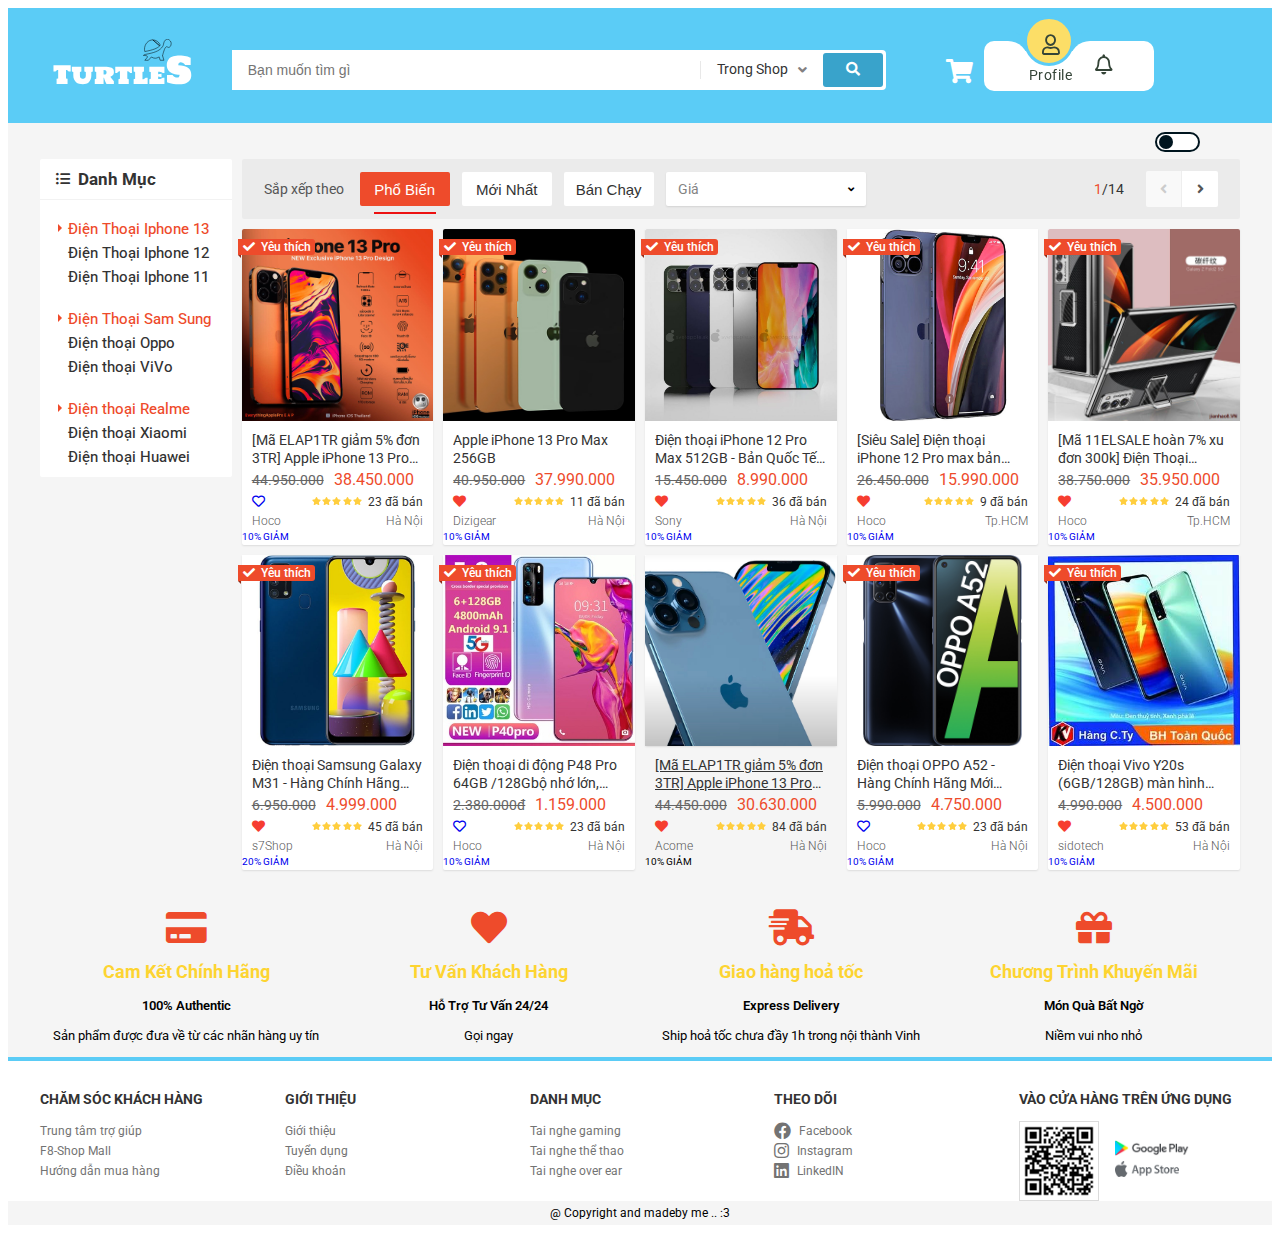
<file: index.html>
<!DOCTYPE html>
<html lang="en">

<head>
    <meta charset="UTF-8">
    <meta http-equiv="X-UA-Compatible" content="IE=edge">
    <meta name="viewport" content="width=device-width, initial-scale=1.0">
    <link rel="icon" href="./error/img/Vector.svg" type="image/x-icon">
    <title>TURTLES</title>
    <link href="https://pagecdn.io/lib/normalize/8.0.1/normalize.min.css" rel="stylesheet" crossorigin="anonymous">
    <link rel="stylesheet" href="./error/css/base.css">
    <link rel="stylesheet" href="./error/css/main.css">
    <link rel="stylesheet" href="./error/css/grid.css">
    <link rel="stylesheet" href="./error/css/responsive.css">
    <link rel="preconnect" href="https://fonts.googleapis.com">
    <link rel="preconnect" href="https://fonts.gstatic.com" crossorigin>
    <link rel="stylesheet" href="./error/css/font/fontawesome-free-5.15.4-web/css/all.min.css">
    <link href="https://fonts.googleapis.com/css2?family=Roboto:wght@300;400;500;700&display=swap" rel="stylesheet">
</head>

<body>

    <div class="app">
         <div class="snowflakes" aria-hidden="true">
            <div class="snowflake"style="font-size: 27px;">
            ❅
            </div>
            <div class="snowflake">
            ❅
            </div>
            <div class="snowflake">
            ❆
            </div>
            <div class="snowflake "style="font-size: 27px;">
            ❄
            </div>
            <div class="snowflake">
            ❅
            </div>
            <div class="snowflake "style="font-size: 27px;">
            ❆   
            </div>
            <div class="snowflake">
            ❄
            </div>
            <div class="snowflake "style="font-size: 27px;">
            ❅
            </div>
            <div class="snowflake">
            ❆
            </div>
            <div class="snowflake "style="font-size: 27px;">
            ❄
            </div> 
        </div> 

        <header class="header">
            <div class="grid wide">
                <div class="header-with-search">
                    <label for="mobile-search-checkbox" class="header__mobile-search">
                        <i class="header__mobile-search-icon fas fa-search"></i>
                    </label>
                    <div class="header__logo">
                        <a href="/" class="header__logo-link">
                            <img src="./error/img/Group 1.svg" alt="">
                        </a>
                    </div>

                    <input type="checkbox" hidden id="mobile-search-checkbox" class="header__search-checkbox">
                    <div class="header__search">
                        <input type="text" class="header__search-input" placeholder="Bạn muốn tìm gì">
                        <div class="header__search-select">
                            <span class="header__search-select-label">Trong Shop</span>
                            <i class="header__search-select-icon fas fa-angle-down"></i>

                            <ul class="header__search-option">
                                <li class="header__search-option-item header__search-option-item--active">
                                    <span>Trong Shop</span>
                                    <i class="fas fa-check"></i>
                                </li>
                                <li class="header__search-option-item">
                                    <span>Ngoài Shop</span>
                                    <i class="fas fa-check"></i>
                                </li>
                            </ul>
                        </div>
                        <button class="header__search-btn">
                            <i class="header__search-btn-icon fas fa-search"></i>
                        </button>
                    </div>

                    <!--Phần Giỏ Hàng -->

                    <div class="header__cart">
                        <div class="header__cart-wrap">
                            <i class="header__cart-icon fas fa-shopping-cart"></i>
                            <div class="header__cart-list header__cart-list--no-cart">
                                <img src="./error/img/img-empty.png" alt="" class="header__cart-no-cart-img">
                                <span class="header__cart-list-no-cart-msg">
                                    Hiện chưa có sản phẩm
                                </span>
                            </div>
                        </div>
                    </div>
                </div>
                <!--Hết Giỏ Hàng  -->
                <!-- Thanh người dùng -->
                <div class="nav-user hide-on-mobile-tablet">
                    <div class="navigation">
                        <ul class="user-list">
                            <li class="list active">
                                <a href="#">
                                    <span class="icon">
                                        <label for="pc-user-checkbox" class="header__pc-user">
                                            <i class="far fa-user"></i>
                                        </label>

                                    </span>
                                    <span class="text">Profile</span>
                                </a>
                            </li>
                            <li class="list">
                                <a href="#">
                                    <span class="icon">
                                        <i class="far fa-bell"></i>
                                    </span>
                                    <span class="text">Notify</span>
                                </a>
                            </li>

                            <div class="indicator"></div>
                        </ul>
                        <!-- <input type="checkbox" hidden id="pc-user-checkbox" class="header__user-checkbox"> -->
                    </div>
                    <div class="profile">
                        <ul class="profile-list">
                            <li>
                                <a href="">Tài khoản của tôi</a>
                            </li>
                            <li>
                                <a href="login.html">Địa chỉ của tôi</a>
                            </li>
                            <li>
                                <a href="">Đăng xuất</a>
                            </li>
                        </ul>
                    </div>

                    <div id="toggle"></div>
                </div>
            </div>

        </header>
        <!-- Phần Sản Phẩm Trưng Bày vv... -->
        <div class="app__container night ">
            <div class="grid wide">
                <div class="row sm-gutter app__content">
                    <div class="col l-2 m-o c-0">
                        <nav class="category">
                            <h3 class="category__heading">
                                <i class="category__heading-icon fas fa-list-ul"></i>
                                Danh Mục
                            </h3>
                            <ul class="category-list">
                                <li class="category-item category-item--active">
                                    <a href="#" class="category-item__link">Điện Thoại Iphone 13</a>
                                </li>
                                <li class="category-item">
                                    <a href="#" class="category-item__link">Điện Thoại Iphone 12</a>
                                </li>
                                <li class="category-item">
                                    <a href="#" class="category-item__link">Điện Thoại Iphone 11</a>
                                </li>
                            </ul>
                            <ul class="category-list">
                                <li class="category-item category-item--active">
                                    <a href="#" class="category-item__link">Điện Thoại Sam Sung</a>
                                </li>
                                <li class="category-item">
                                    <a href="#" class="category-item__link">Điện thoại Oppo</a>
                                </li>
                                <li class="category-item">
                                    <a href="#" class="category-item__link">Điện thoại ViVo</a>
                                </li>
                            </ul>
                            <ul class="category-list">
                                <li class="category-item category-item--active">
                                    <a href="#" class="category-item__link">Điện thoại Realme</a>
                                </li>
                                <li class="category-item">
                                    <a href="#" class="category-item__link">Điện thoại Xiaomi</a>
                                </li>
                                <li class="category-item">
                                    <a href="#" class="category-item__link">Điện thoại Huawei</a>
                                </li>
                            </ul>
                        </nav>
                        <div class="box__support">
                            <h2>Need Help ?</h2>
                            <img src="./error/img/Group.svg" alt="">
                            <br>
                            <span>Call: 0477 264 928</span>
                            <p>Bạn chưa có tài khoản ?
                                <a class="login-button" href="login.html">Đăng Ký Ngay</a>
                            </p>

                        </div>
                    </div>
                    <div class="col l-10 c-12 m-12">
                        <div class="home-filter hide-on-mobile-tablet">
                            <span class="home-filter__label">Sắp xếp theo</span>
                            <button class="home-filter__btn btn active" data-title="#popular">Phổ Biến</button>
                            <button class="home-filter__btn btn" data-title="#newest">Mới Nhất</button>
                            <button class="home-filter__btn btn" data-title="#runout">Bán Chạy</button>
                            <div class="select-input">
                                <span class=" select-input__label">Giá</span>
                                <i class="select-input__icon fas fa-angle-down"></i>
                                <ul class="select-input__list">
                                    <li class="select-input__item">
                                        <a href="" class="select-input__link">Giá: Thấp đến Cao</a>
                                    </li>
                                    <li class="select-input__item">
                                        <a href="" class="select-input__link">Giá: Cao đến Thấp</a>
                                    </li>
                                </ul>
                            </div>

                            <div class="home-filter__page">
                                <span class="home-filter__page-num">
                                    <span class="home-filter__page-current">1</span>/14

                                </span>

                                <div class="home-filter__page-control">
                                    <a href="" class="home-filter__page-btn home-filter__page-btn--disabled">
                                        <i class="home-filter__page-icon fas fa-angle-left"></i>
                                    </a>
                                    <a href="" class="home-filter__page-btn">
                                        <i class="home-filter__page-icon fas fa-angle-right"></i>
                                    </a>
                                </div>
                            </div>
                        </div>
                        <!-- Mobile  -->
                        <nav class="mobile-category">
                            <ul class="mobile-category__list">
                                <li class="mobile-category__item">
                                    <a href="" class="mobile-category__link">Dụng cụ & Thiết bị tiện ích</a>
                                </li>
                                <li class="mobile-category__item">
                                    <a href="" class="mobile-category__link">Dụng cụ & Thiết bị tiện ích</a>
                                </li>
                                <li class="mobile-category__item">
                                    <a href="" class="mobile-category__link">Dụng cụ & Thiết bị tiện ích</a>
                                </li>
                                <li class="mobile-category__item">
                                    <a href="" class="mobile-category__link">Dụng cụ & Thiết bị tiện ích</a>
                                </li>
                                <li class="mobile-category__item">
                                    <a href="" class="mobile-category__link">Dụng cụ & Thiết bị tiện ích</a>
                                </li>
                                <li class="mobile-category__item">
                                    <a href="" class="mobile-category__link">Dụng cụ & Thiết bị tiện ích</a>
                                </li>
                                <li class="mobile-category__item">
                                    <a href="" class="mobile-category__link">Dụng cụ & Thiết bị tiện ích</a>
                                </li>
                                <li class="mobile-category__item">
                                    <a href="" class="mobile-category__link">Dụng cụ & Thiết bị tiện ích</a>
                                </li>
                                <li class="mobile-category__item">
                                    <a href="" class="mobile-category__link">Dụng cụ & Thiết bị tiện ích</a>
                                </li>
                                <li class="mobile-category__item">
                                    <a href="" class="mobile-category__link">Dụng cụ & Thiết bị tiện ích</a>
                                </li>
                                <li class="mobile-category__item">
                                    <a href="" class="mobile-category__link">Dụng cụ & Thiết bị tiện ích</a>
                                </li>
                                <li class="mobile-category__item">
                                    <a href="" class="mobile-category__link">Dụng cụ & Thiết bị tiện ích</a>
                                </li>
                            </ul>
                        </nav>
                        <!-- End  Mobile  -->
                        <div class="home-product active" id="popular">
                            <div class="row sm-gutter">
                                <!-- Product item -->
                                <div class="col l-2-4 m-4 c-6">
                                    <a class="home-product-item" href="#">
                                        <div class="home-product-item__img"
                                            style="background-image:url(./error/img/iPhone-13-Pro.jpg);">
                                        </div>
                                        <h4 href="buyproduct.html" class="home-product-item__name">[Mã ELAP1TR giảm 5% đơn 3TR] Apple iPhone 13
                                            Pro Max Chính hãng VN/A</h4>
                                        <div class="home-product-item__price">
                                            <span class="home-product-item__price-old">44.950.000</span>
                                            <span class="home-product-item__price-current">38.450.000</span>
                                        </div>
                                        <div class="home-product-item__action">
                                            <span class="home-product-item__like  ">
                                                <i class="home-product-item__like-icon-empty far fa-heart"></i>
                                                <i class="home-product-item__like-icon-fill fas fa-heart"></i>
                                            </span>
                                            <div class="home-product-item__rating">
                                                <i class="home-product-item__star--gold fas fa-star"></i>
                                                <i class="home-product-item__star--gold fas fa-star"></i>
                                                <i class="home-product-item__star--gold fas fa-star"></i>
                                                <i class="home-product-item__star--gold fas fa-star"></i>
                                                <i class="home-product-item__star--gold fas fa-star"></i>
                                            </div>
                                            <span class="home-product-item__sold">23 đã bán</span>
                                        </div>
                                        <div class="home-product-item__origin">
                                            <span class="home-product-item__brand">Hoco</span>
                                            <span class="home-product-item__origin-name">Hà Nội</span>
                                        </div>
                                        <div class="home-product-item__favourite">
                                            <i class="fas fa-check"></i>
                                            <span>Yêu thích</span>
                                        </div>
                                        <div class="home-product-item__sale-off">
                                            <span class="home-product-item__sale-off-percent">10%</span>
                                            <span class="home-product-item__sale-off-label">GIẢM</span>
                                        </div>
                                    </a>
                                </div>
                                <div class="col l-2-4 m-4 c-6">
                                    <a class="home-product-item" href="#">
                                        <div class="home-product-item__img"
                                            style="background-image:url(./error/img/iphone\ 13\ pro2.jpg);">
                                        </div>
                                        <h4 class="home-product-item__name">Apple iPhone 13 Pro Max 256GB</h4>
                                        <div class="home-product-item__price">
                                            <span class="home-product-item__price-old">40.950.000</span>
                                            <span class="home-product-item__price-current">37.990.000</span>
                                        </div>
                                        <div class="home-product-item__action">
                                            <span class="home-product-item__like home-product-item__like--liked ">
                                                <i class="home-product-item__like-icon-empty far fa-heart"></i>
                                                <i class="home-product-item__like-icon-fill fas fa-heart"></i>
                                            </span>
                                            <div class="home-product-item__rating">
                                                <i class="home-product-item__star--gold fas fa-star"></i>
                                                <i class="home-product-item__star--gold fas fa-star"></i>
                                                <i class="home-product-item__star--gold fas fa-star"></i>
                                                <i class="home-product-item__star--gold fas fa-star"></i>
                                                <i class="home-product-item__star--gold fas fa-star"></i>
                                            </div>
                                            <span class="home-product-item__sold">11 đã bán</span>
                                        </div>
                                        <div class="home-product-item__origin">
                                            <span class="home-product-item__brand">Dizigear</span>
                                            <span class="home-product-item__origin-name">Hà Nội</span>
                                        </div>
                                        <div class="home-product-item__favourite">
                                            <i class="fas fa-check"></i>
                                            <span>Yêu thích</span>
                                        </div>
                                        <div class="home-product-item__sale-off">
                                            <span class="home-product-item__sale-off-percent">10%</span>
                                            <span class="home-product-item__sale-off-label">GIẢM</span>
                                        </div>
                                    </a>
                                </div>
                                <div class="col l-2-4 m-4 c-6">
                                    <a class="home-product-item" href="#">
                                        <div class="home-product-item__img"
                                            style="background-image:url(./error/img/iphone12pro-.jpg);">
                                        </div>
                                        <h4 class="home-product-item__name">Điện thoại iPhone 12 Pro Max 512GB - Bản
                                            Quốc Tế Mĩ LL/a - Máy mới Nguyên Seal Full Box - Cam Kết Chính Hãng 100%
                                        </h4>
                                        <div class="home-product-item__price">
                                            <span class="home-product-item__price-old">15.450.000</span>
                                            <span class="home-product-item__price-current">8.990.000</span>
                                        </div>
                                        <div class="home-product-item__action">
                                            <span class="home-product-item__like home-product-item__like--liked ">
                                                <i class="home-product-item__like-icon-empty far fa-heart"></i>
                                                <i class="home-product-item__like-icon-fill fas fa-heart"></i>
                                            </span>
                                            <div class="home-product-item__rating">
                                                <i class="home-product-item__star--gold fas fa-star"></i>
                                                <i class="home-product-item__star--gold fas fa-star"></i>
                                                <i class="home-product-item__star--gold fas fa-star"></i>
                                                <i class="home-product-item__star--gold fas fa-star"></i>
                                                <i class="home-product-item__star--gold fas fa-star"></i>
                                            </div>
                                            <span class="home-product-item__sold">36 đã bán</span>
                                        </div>
                                        <div class="home-product-item__origin">
                                            <span class="home-product-item__brand">Sony</span>
                                            <span class="home-product-item__origin-name">Hà Nội</span>
                                        </div>
                                        <div class="home-product-item__favourite">
                                            <i class="fas fa-check"></i>
                                            <span>Yêu thích</span>
                                        </div>
                                        <div class="home-product-item__sale-off">
                                            <span class="home-product-item__sale-off-percent">10%</span>
                                            <span class="home-product-item__sale-off-label">GIẢM</span>
                                        </div>
                                    </a>
                                </div>
                                <div class="col l-2-4 m-4 c-6">
                                    <a class="home-product-item" href="#">
                                        <div class="home-product-item__img"
                                            style="background-image:url(./error/img/Iphone-12-promax.png);">
                                        </div>
                                        <h4 class="home-product-item__name">[Siêu Sale] Điện thoại iPhone 12 Pro max bản
                                            quốc tế LL/A 128GB - máy mới 100% chưa kích hoạt</h4>
                                        <div class="home-product-item__price">
                                            <span class="home-product-item__price-old">26.450.000</span>
                                            <span class="home-product-item__price-current">15.990.000</span>
                                        </div>
                                        <div class="home-product-item__action">
                                            <span class="home-product-item__like home-product-item__like--liked ">
                                                <i class="home-product-item__like-icon-empty far fa-heart"></i>
                                                <i class="home-product-item__like-icon-fill fas fa-heart"></i>
                                            </span>
                                            <div class="home-product-item__rating">
                                                <i class="home-product-item__star--gold fas fa-star"></i>
                                                <i class="home-product-item__star--gold fas fa-star"></i>
                                                <i class="home-product-item__star--gold fas fa-star"></i>
                                                <i class="home-product-item__star--gold fas fa-star"></i>
                                                <i class="home-product-item__star--gold fas fa-star"></i>
                                            </div>
                                            <span class="home-product-item__sold">9 đã bán</span>
                                        </div>
                                        <div class="home-product-item__origin">
                                            <span class="home-product-item__brand">Hoco</span>
                                            <span class="home-product-item__origin-name">Tp.HCM</span>
                                        </div>
                                        <div class="home-product-item__favourite">
                                            <i class="fas fa-check"></i>
                                            <span>Yêu thích</span>
                                        </div>
                                        <div class="home-product-item__sale-off">
                                            <span class="home-product-item__sale-off-percent">10%</span>
                                            <span class="home-product-item__sale-off-label">GIẢM</span>
                                        </div>
                                    </a>
                                </div>
                                <div class="col l-2-4 m-4 c-6">
                                    <a class="home-product-item" href="#">
                                        <div class="home-product-item__img"
                                            style="background-image:url(./error/img/sam-sung1.jpg);">
                                        </div>
                                        <h4 class="home-product-item__name">[Mã 11ELSALE hoàn 7% xu đơn 300k] Điện Thoại
                                            Samsung Galaxy Z Fold 3 5G (256GB/512GB) SM-F926B - Hàng Chính Hãng</h4>
                                        <div class="home-product-item__price">
                                            <span class="home-product-item__price-old">38.750.000</span>
                                            <span class="home-product-item__price-current">35.950.000</span>
                                        </div>
                                        <div class="home-product-item__action">
                                            <span class="home-product-item__like home-product-item__like--liked ">
                                                <i class="home-product-item__like-icon-empty far fa-heart"></i>
                                                <i class="home-product-item__like-icon-fill fas fa-heart"></i>
                                            </span>
                                            <div class="home-product-item__rating">
                                                <i class="home-product-item__star--gold fas fa-star"></i>
                                                <i class="home-product-item__star--gold fas fa-star"></i>
                                                <i class="home-product-item__star--gold fas fa-star"></i>
                                                <i class="home-product-item__star--gold fas fa-star"></i>
                                                <i class="home-product-item__star--gold fas fa-star"></i>
                                            </div>
                                            <span class="home-product-item__sold">24 đã bán</span>
                                        </div>
                                        <div class="home-product-item__origin">
                                            <span class="home-product-item__brand">Hoco</span>
                                            <span class="home-product-item__origin-name">Tp.HCM</span>
                                        </div>
                                        <div class="home-product-item__favourite">
                                            <i class="fas fa-check"></i>
                                            <span>Yêu thích</span>
                                        </div>
                                        <div class="home-product-item__sale-off">
                                            <span class="home-product-item__sale-off-percent">10%</span>
                                            <span class="home-product-item__sale-off-label">GIẢM</span>
                                        </div>
                                    </a>
                                </div>
                                <div class="col l-2-4 m-4 c-6">
                                    <a class="home-product-item" href="#">
                                        <div class="home-product-item__img"
                                            style="background-image:url(./error/img/samsung-galaxy-m31.jpg);">
                                        </div>
                                        <h4 class="home-product-item__name">Điện thoại Samsung Galaxy M31 - Hàng Chính
                                            Hãng Mới 100% - Bảo Hành 12 Tháng</h4>
                                        <div class="home-product-item__price">
                                            <span class="home-product-item__price-old">6.950.000</span>
                                            <span class="home-product-item__price-current">4.999.000

                                            </span>
                                        </div>
                                        <div class="home-product-item__action">
                                            <span class="home-product-item__like home-product-item__like--liked ">
                                                <i class="home-product-item__like-icon-empty far fa-heart"></i>
                                                <i class="home-product-item__like-icon-fill fas fa-heart"></i>
                                            </span>
                                            <div class="home-product-item__rating">
                                                <i class="home-product-item__star--gold fas fa-star"></i>
                                                <i class="home-product-item__star--gold fas fa-star"></i>
                                                <i class="home-product-item__star--gold fas fa-star"></i>
                                                <i class="home-product-item__star--gold fas fa-star"></i>
                                                <i class="home-product-item__star--gold fas fa-star"></i>
                                            </div>
                                            <span class="home-product-item__sold">45 đã bán</span>
                                        </div>
                                        <div class="home-product-item__origin">
                                            <span class="home-product-item__brand">s7Shop</span>
                                            <span class="home-product-item__origin-name">Hà Nội</span>
                                        </div>
                                        <div class="home-product-item__favourite">
                                            <i class="fas fa-check"></i>
                                            <span>Yêu thích</span>
                                        </div>
                                        <div class="home-product-item__sale-off">
                                            <span class="home-product-item__sale-off-percent">20%</span>
                                            <span class="home-product-item__sale-off-label">GIẢM</span>
                                        </div>
                                    </a>
                                </div>
                                <div class="col l-2-4 m-4 c-6">
                                    <a class="home-product-item" href="#">
                                        <div class="home-product-item__img"
                                            style="background-image:url(./error/img//3dea2d8f164ec2002c8ddfa1d230b1ed_tn.jpg);">
                                        </div>
                                        <h4 class="home-product-item__name">Điện thoại di động P48 Pro 64GB /128Gbộ nhớ
                                            lớn, điện thoại chơi game Android 5G hai SIM toàn màn hình hoàn toàn mới
                                        </h4>
                                        <div class="home-product-item__price">
                                            <span class="home-product-item__price-old">2.380.000đ</span>
                                            <span class="home-product-item__price-current">1.159.000</span>
                                        </div>
                                        <div class="home-product-item__action">
                                            <span class="home-product-item__like  ">
                                                <i class="home-product-item__like-icon-empty far fa-heart"></i>
                                                <i class="home-product-item__like-icon-fill fas fa-heart"></i>
                                            </span>
                                            <div class="home-product-item__rating">
                                                <i class="home-product-item__star--gold fas fa-star"></i>
                                                <i class="home-product-item__star--gold fas fa-star"></i>
                                                <i class="home-product-item__star--gold fas fa-star"></i>
                                                <i class="home-product-item__star--gold fas fa-star"></i>
                                                <i class="home-product-item__star--gold fas fa-star"></i>
                                            </div>
                                            <span class="home-product-item__sold">23 đã bán</span>
                                        </div>
                                        <div class="home-product-item__origin">
                                            <span class="home-product-item__brand">Hoco</span>
                                            <span class="home-product-item__origin-name">Hà Nội</span>
                                        </div>
                                        <div class="home-product-item__favourite">
                                            <i class="fas fa-check"></i>
                                            <span>Yêu thích</span>
                                        </div>
                                        <div class="home-product-item__sale-off">
                                            <span class="home-product-item__sale-off-percent">10%</span>
                                            <span class="home-product-item__sale-off-label">GIẢM</span>
                                        </div>
                                    </a>
                                </div>
                                <div class="col l-2-4 m-4 c-6">
                                    <a class="home-product-item" href="#">
                                        <div class="home-product-item__img"
                                            style="background-image:url(./error/img/iphone-13-promax.jpg);">
                                        </div>
                                        <a href="buyproduct.html" class="home-product-item__name">[Mã ELAP1TR giảm 5% đơn 3TR] Apple iPhone 13
                                            Pro Max Chính hãng VN/A</a>
                                        <div class="home-product-item__price">
                                            <span class="home-product-item__price-old">44.450.000</span>
                                            <span class="home-product-item__price-current">30.630.000</span>
                                        </div>
                                        <div class="home-product-item__action">
                                            <span class="home-product-item__like home-product-item__like--liked ">
                                                <i class="home-product-item__like-icon-empty far fa-heart"></i>
                                                <i class="home-product-item__like-icon-fill fas fa-heart"></i>
                                            </span>
                                            <div class="home-product-item__rating">
                                                <i class="home-product-item__star--gold fas fa-star"></i>
                                                <i class="home-product-item__star--gold fas fa-star"></i>
                                                <i class="home-product-item__star--gold fas fa-star"></i>
                                                <i class="home-product-item__star--gold fas fa-star"></i>
                                                <i class="home-product-item__star--gold fas fa-star"></i>
                                            </div>
                                            <span class="home-product-item__sold">84 đã bán</span>
                                        </div>
                                        <div class="home-product-item__origin">
                                            <span class="home-product-item__brand">Acome</span>
                                            <span class="home-product-item__origin-name">Hà Nội</span>
                                        </div>
                                        <!-- <div class="home-product-item__favourite">
                                            <i class="fas fa-check"></i>
                                            <span>Yêu thích</span>
                                        </div> -->
                                        <div class="home-product-item__sale-off">
                                            <span class="home-product-item__sale-off-percent">10%</span>
                                            <span class="home-product-item__sale-off-label">GIẢM</span>
                                        </div>
                                    </a>
                                </div>
                                <div class="col l-2-4 m-4 c-6">
                                    <a class="home-product-item" href="#">
                                        <div class="home-product-item__img"
                                            style="background-image:url(./error/img/oppo-a52.jpg);">
                                        </div>
                                        <h4 class="home-product-item__name">Điện thoại OPPO A52 - Hàng Chính Hãng Mới
                                            100%</h4>
                                        <div class="home-product-item__price">
                                            <span class="home-product-item__price-old">5.990.000</span>
                                            <span class="home-product-item__price-current">4.750.000</span>
                                        </div>
                                        <div class="home-product-item__action">
                                            <span class="home-product-item__like  ">
                                                <i class="home-product-item__like-icon-empty far fa-heart"></i>
                                                <i class="home-product-item__like-icon-fill fas fa-heart"></i>
                                            </span>
                                            <div class="home-product-item__rating">
                                                <i class="home-product-item__star--gold fas fa-star"></i>
                                                <i class="home-product-item__star--gold fas fa-star"></i>
                                                <i class="home-product-item__star--gold fas fa-star"></i>
                                                <i class="home-product-item__star--gold fas fa-star"></i>
                                                <i class="home-product-item__star--gold fas fa-star"></i>
                                            </div>
                                            <span class="home-product-item__sold">23 đã bán</span>
                                        </div>
                                        <div class="home-product-item__origin">
                                            <span class="home-product-item__brand">Hoco</span>
                                            <span class="home-product-item__origin-name">Hà Nội</span>
                                        </div>
                                        <div class="home-product-item__favourite">
                                            <i class="fas fa-check"></i>
                                            <span>Yêu thích</span>
                                        </div>
                                        <div class="home-product-item__sale-off">
                                            <span class="home-product-item__sale-off-percent">10%</span>
                                            <span class="home-product-item__sale-off-label">GIẢM</span>
                                        </div>
                                    </a>
                                </div>
                                <div class="col l-2-4 m-4 c-6">
                                    <a class="home-product-item" href="#">
                                        <div class="home-product-item__img"
                                            style="background-image:url(./error/img/vivo-y20s.jpg);">
                                        </div>
                                        <h4 class="home-product-item__name">Điện thoại Vivo Y20s (6GB/128GB) màn hình
                                            6.51" IPS LCD pin 5000 mAh - Chính hãng BH 12 tháng</h4>
                                        <div class="home-product-item__price">
                                            <span class="home-product-item__price-old">4.990.000</span>
                                            <span class="home-product-item__price-current">4.500.000</span>
                                        </div>
                                        <div class="home-product-item__action">
                                            <span class="home-product-item__like home-product-item__like--liked ">
                                                <i class="home-product-item__like-icon-empty far fa-heart"></i>
                                                <i class="home-product-item__like-icon-fill fas fa-heart"></i>
                                            </span>
                                            <div class="home-product-item__rating">
                                                <i class="home-product-item__star--gold fas fa-star"></i>
                                                <i class="home-product-item__star--gold fas fa-star"></i>
                                                <i class="home-product-item__star--gold fas fa-star"></i>
                                                <i class="home-product-item__star--gold fas fa-star"></i>
                                                <i class="home-product-item__star--gold fas fa-star"></i>
                                            </div>
                                            <span class="home-product-item__sold">53 đã bán</span>
                                        </div>
                                        <div class="home-product-item__origin">
                                            <span class="home-product-item__brand">sidotech</span>
                                            <span class="home-product-item__origin-name">Hà Nội</span>
                                        </div>
                                        <div class="home-product-item__favourite">
                                            <i class="fas fa-check"></i>
                                            <span>Yêu thích</span>
                                        </div>
                                        <div class="home-product-item__sale-off">
                                            <span class="home-product-item__sale-off-percent">10%</span>
                                            <span class="home-product-item__sale-off-label">GIẢM</span>
                                        </div>
                                    </a>
                                </div>

                            </div>
                        </div>
                        <div class="home-product " id="newest">
                            <div class="row sm-gutter">
                                <!-- Product item -->
                                <div class="col l-2-4 m-4 c-6">
                                    <a class="home-product-item" href="#">
                                        <div class="home-product-item__img"
                                            style="background-image:url(./error/img/iphone12.jpg);">
                                        </div>
                                        <h4 class="home-product-item__name">Siêu sale Iphone-12-promax siêu xịn, đẹp đẽ,
                                            vừa kongf khách hàng</h4>
                                        <div class="home-product-item__price">
                                            <span class="home-product-item__price-old">32.520.000</span>
                                            <span class="home-product-item__price-current">20.480.000</span>
                                        </div>
                                        <div class="home-product-item__action">
                                            <span class="home-product-item__like  ">
                                                <i class="home-product-item__like-icon-empty far fa-heart"></i>
                                                <i class="home-product-item__like-icon-fill fas fa-heart"></i>
                                            </span>
                                            <div class="home-product-item__rating">
                                                <i class="home-product-item__star--gold fas fa-star"></i>
                                                <i class="home-product-item__star--gold fas fa-star"></i>
                                                <i class="home-product-item__star--gold fas fa-star"></i>
                                                <i class="home-product-item__star--gold fas fa-star"></i>
                                                <i class="home-product-item__star--gold fas fa-star"></i>
                                            </div>
                                            <span class="home-product-item__sold">23 đã bán</span>
                                        </div>
                                        <div class="home-product-item__origin">
                                            <span class="home-product-item__brand">Hoco</span>
                                            <span class="home-product-item__origin-name">Hà Nội</span>
                                        </div>
                                        <div class="home-product-item__favourite">
                                            <i class="fas fa-check"></i>
                                            <span>Yêu thích</span>
                                        </div>
                                        <div class="home-product-item__sale-off">
                                            <span class="home-product-item__sale-off-percent">10%</span>
                                            <span class="home-product-item__sale-off-label">GIẢM</span>
                                        </div>
                                    </a>
                                </div>
                                <div class="col l-2-4 m-4 c-6">
                                    <a class="home-product-item" href="#">
                                        <div class="home-product-item__img"
                                            style="background-image:url(./error/img/realme1.jpg);">
                                        </div>
                                        <h4 class="home-product-item__name"> Điện Thoại Realme 8 5G (8GB/128GB) - Hàng
                                            Chính Hãng</h4>
                                        <div class="home-product-item__price">
                                            <span class="home-product-item__price-old">7.790.000đ</span>
                                            <span class="home-product-item__price-current">6.450.000</span>
                                        </div>
                                        <div class="home-product-item__action">
                                            <span class="home-product-item__like home-product-item__like--liked ">
                                                <i class="home-product-item__like-icon-empty far fa-heart"></i>
                                                <i class="home-product-item__like-icon-fill fas fa-heart"></i>
                                            </span>
                                            <div class="home-product-item__rating">
                                                <i class="home-product-item__star--gold fas fa-star"></i>
                                                <i class="home-product-item__star--gold fas fa-star"></i>
                                                <i class="home-product-item__star--gold fas fa-star"></i>
                                                <i class="home-product-item__star--gold fas fa-star"></i>
                                                <i class="home-product-item__star--gold fas fa-star"></i>
                                            </div>
                                            <span class="home-product-item__sold">11 đã bán</span>
                                        </div>
                                        <div class="home-product-item__origin">
                                            <span class="home-product-item__brand">Dizigear</span>
                                            <span class="home-product-item__origin-name">Hà Nội</span>
                                        </div>
                                        <div class="home-product-item__favourite">
                                            <i class="fas fa-check"></i>
                                            <span>Yêu thích</span>
                                        </div>
                                        <div class="home-product-item__sale-off">
                                            <span class="home-product-item__sale-off-percent">10%</span>
                                            <span class="home-product-item__sale-off-label">GIẢM</span>
                                        </div>
                                    </a>
                                </div>
                                <div class="col l-2-4 m-4 c-6">
                                    <a class="home-product-item" href="#">
                                        <div class="home-product-item__img"
                                            style="background-image:url(./error/img/realme2.jpg);">
                                        </div>
                                        <h4 class="home-product-item__name">Điện thoại Realme C21Y 4GB - Hàng Chính Hãng
                                        </h4>
                                        <div class="home-product-item__price">
                                            <span class="home-product-item__price-old">4.500.000</span>
                                            <span class="home-product-item__price-current">4.250.000</span>
                                        </div>
                                        <div class="home-product-item__action">
                                            <span class="home-product-item__like home-product-item__like--liked ">
                                                <i class="home-product-item__like-icon-empty far fa-heart"></i>
                                                <i class="home-product-item__like-icon-fill fas fa-heart"></i>
                                            </span>
                                            <div class="home-product-item__rating">
                                                <i class="home-product-item__star--gold fas fa-star"></i>
                                                <i class="home-product-item__star--gold fas fa-star"></i>
                                                <i class="home-product-item__star--gold fas fa-star"></i>
                                                <i class="home-product-item__star--gold fas fa-star"></i>
                                                <i class="home-product-item__star--gold fas fa-star"></i>
                                            </div>
                                            <span class="home-product-item__sold">36 đã bán</span>
                                        </div>
                                        <div class="home-product-item__origin">
                                            <span class="home-product-item__brand">Sony</span>
                                            <span class="home-product-item__origin-name">Hà Nội</span>
                                        </div>
                                        <div class="home-product-item__favourite">
                                            <i class="fas fa-check"></i>
                                            <span>Yêu thích</span>
                                        </div>
                                        <div class="home-product-item__sale-off">
                                            <span class="home-product-item__sale-off-percent">10%</span>
                                            <span class="home-product-item__sale-off-label">GIẢM</span>
                                        </div>
                                    </a>
                                </div>
                                <div class="col l-2-4 m-4 c-6">
                                    <a class="home-product-item" href="#">
                                        <div class="home-product-item__img"
                                            style="background-image:url(./error/img/sam-sung1.jpg);">
                                        </div>
                                        <h4 class="home-product-item__name">Điện Thoại Samsung Galaxy M22 (6GB/128GB) -
                                            Hãng Phân Phối Chính Thức</h4>
                                        <div class="home-product-item__price">
                                            <span class="home-product-item__price-old">4.850.000</span>
                                            <span class="home-product-item__price-current">3.990.000</span>
                                        </div>
                                        <div class="home-product-item__action">
                                            <span class="home-product-item__like home-product-item__like--liked ">
                                                <i class="home-product-item__like-icon-empty far fa-heart"></i>
                                                <i class="home-product-item__like-icon-fill fas fa-heart"></i>
                                            </span>
                                            <div class="home-product-item__rating">
                                                <i class="home-product-item__star--gold fas fa-star"></i>
                                                <i class="home-product-item__star--gold fas fa-star"></i>
                                                <i class="home-product-item__star--gold fas fa-star"></i>
                                                <i class="home-product-item__star--gold fas fa-star"></i>
                                                <i class="home-product-item__star--gold fas fa-star"></i>
                                            </div>
                                            <span class="home-product-item__sold">9 đã bán</span>
                                        </div>
                                        <div class="home-product-item__origin">
                                            <span class="home-product-item__brand">Hoco</span>
                                            <span class="home-product-item__origin-name">Tp.HCM</span>
                                        </div>
                                        <div class="home-product-item__favourite">
                                            <i class="fas fa-check"></i>
                                            <span>Yêu thích</span>
                                        </div>
                                        <div class="home-product-item__sale-off">
                                            <span class="home-product-item__sale-off-percent">10%</span>
                                            <span class="home-product-item__sale-off-label">GIẢM</span>
                                        </div>
                                    </a>
                                </div>
                                <div class="col l-2-4 m-4 c-6">
                                    <a class="home-product-item" href="#">
                                        <div class="home-product-item__img"
                                            style="background-image:url(./error/img/realme3.jpg);">
                                        </div>
                                        <h4 class="home-product-item__name">Điện thoại Rino6 Pro với bộ nhớ lớn 4 + 64G,
                                            Điện thoại chơi game Android 5G toàn màn hình nguyên bản hoàn toàn mới</h4>
                                        <div class="home-product-item__price">
                                            <span class="home-product-item__price-old">12.980.000</span>
                                            <span class="home-product-item__price-current">9.980.000</span>
                                        </div>
                                        <div class="home-product-item__action">
                                            <span class="home-product-item__like home-product-item__like--liked ">
                                                <i class="home-product-item__like-icon-empty far fa-heart"></i>
                                                <i class="home-product-item__like-icon-fill fas fa-heart"></i>
                                            </span>
                                            <div class="home-product-item__rating">
                                                <i class="home-product-item__star--gold fas fa-star"></i>
                                                <i class="home-product-item__star--gold fas fa-star"></i>
                                                <i class="home-product-item__star--gold fas fa-star"></i>
                                                <i class="home-product-item__star--gold fas fa-star"></i>
                                                <i class="home-product-item__star--gold fas fa-star"></i>
                                            </div>
                                            <span class="home-product-item__sold">24 đã bán</span>
                                        </div>
                                        <div class="home-product-item__origin">
                                            <span class="home-product-item__brand">Hoco</span>
                                            <span class="home-product-item__origin-name">Tp.HCM</span>
                                        </div>
                                        <div class="home-product-item__favourite">
                                            <i class="fas fa-check"></i>
                                            <span>Yêu thích</span>
                                        </div>
                                        <div class="home-product-item__sale-off">
                                            <span class="home-product-item__sale-off-percent">10%</span>
                                            <span class="home-product-item__sale-off-label">GIẢM</span>
                                        </div>
                                    </a>
                                </div>
                                <div class="col l-2-4 m-4 c-6">
                                    <a class="home-product-item" href="#">
                                        <div class="home-product-item__img"
                                            style="background-image:url(./error/img/sam-sung2.jpg);">
                                        </div>
                                        <h4 class="home-product-item__name">Điện thoại Samsung Galaxy A10S Pro giá tốt
                                            nguyên Zin Bình An mobile</h4>
                                        <div class="home-product-item__price">
                                            <span class="home-product-item__price-old">12.550.000</span>
                                            <span class="home-product-item__price-current">10.980.000</span>
                                        </div>
                                        <div class="home-product-item__action">
                                            <span class="home-product-item__like home-product-item__like--liked ">
                                                <i class="home-product-item__like-icon-empty far fa-heart"></i>
                                                <i class="home-product-item__like-icon-fill fas fa-heart"></i>
                                            </span>
                                            <div class="home-product-item__rating">
                                                <i class="home-product-item__star--gold fas fa-star"></i>
                                                <i class="home-product-item__star--gold fas fa-star"></i>
                                                <i class="home-product-item__star--gold fas fa-star"></i>
                                                <i class="home-product-item__star--gold fas fa-star"></i>
                                                <i class="home-product-item__star--gold fas fa-star"></i>
                                            </div>
                                            <span class="home-product-item__sold">45 đã bán</span>
                                        </div>
                                        <div class="home-product-item__origin">
                                            <span class="home-product-item__brand">s7Shop</span>
                                            <span class="home-product-item__origin-name">Hà Nội</span>
                                        </div>
                                        <div class="home-product-item__favourite">
                                            <i class="fas fa-check"></i>
                                            <span>Yêu thích</span>
                                        </div>
                                        <div class="home-product-item__sale-off">
                                            <span class="home-product-item__sale-off-percent">20%</span>
                                            <span class="home-product-item__sale-off-label">GIẢM</span>
                                        </div>
                                    </a>
                                </div>
                                <div class="col l-2-4 m-4 c-6">
                                    <a class="home-product-item" href="#">
                                        <div class="home-product-item__img"
                                            style="background-image:url(./error/img/iphone-.jpg);">
                                        </div>
                                        <h4 class="home-product-item__name">[Mã ELAP1TR giảm 5% đơn 3TR] Apple iPhone 13
                                            Pro Max Chính hãng VN/A</h4>
                                        <div class="home-product-item__price">
                                            <span class="home-product-item__price-old">38.950.000</span>
                                            <span class="home-product-item__price-current">25.450.000</span>
                                        </div>
                                        <div class="home-product-item__action">
                                            <span class="home-product-item__like home-product-item__like--liked ">
                                                <i class="home-product-item__like-icon-empty far fa-heart"></i>
                                                <i class="home-product-item__like-icon-fill fas fa-heart"></i>
                                            </span>
                                            <div class="home-product-item__rating">
                                                <i class="home-product-item__star--gold fas fa-star"></i>
                                                <i class="home-product-item__star--gold fas fa-star"></i>
                                                <i class="home-product-item__star--gold fas fa-star"></i>
                                                <i class="home-product-item__star--gold fas fa-star"></i>
                                                <i class="home-product-item__star--gold fas fa-star"></i>
                                            </div>
                                            <span class="home-product-item__sold">0 đã bán</span>
                                        </div>
                                        <div class="home-product-item__origin">
                                            <!-- <span class="home-product-item__brand">hoco</span> -->
                                            <span class="home-product-item__origin-name">Hà Nội</span>
                                        </div>
                                        <div class="home-product-item__favourite">
                                            <i class="fas fa-check"></i>
                                            <span>Yêu thích</span>
                                        </div>
                                        <div class="home-product-item__sale-off">
                                            <span class="home-product-item__sale-off-percent">10%</span>
                                            <span class="home-product-item__sale-off-label">GIẢM</span>
                                        </div>
                                    </a>
                                </div>
                                <div class="col l-2-4 m-4 c-6">
                                    <a class="home-product-item" href="#">
                                        <div class="home-product-item__img"
                                            style="background-image:url(./error/img/iPhone-13-Pro-Max1.jpg);">
                                        </div>
                                        <h4 class="home-product-item__name">[Mã ELAP1TR giảm 5% đơn 3TR] Apple iPhone 13
                                            Pro Max Chính hãng VN/A</h4>
                                        <div class="home-product-item__price">
                                            <span class="home-product-item__price-old">39.480.000</span>
                                            <span class="home-product-item__price-current">37.450.000</span>
                                        </div>
                                        <div class="home-product-item__action">
                                            <span class="home-product-item__like home-product-item__like--liked ">
                                                <i class="home-product-item__like-icon-empty far fa-heart"></i>
                                                <i class="home-product-item__like-icon-fill fas fa-heart"></i>
                                            </span>
                                            <div class="home-product-item__rating">
                                                <i class="home-product-item__star--gold fas fa-star"></i>
                                                <i class="home-product-item__star--gold fas fa-star"></i>
                                                <i class="home-product-item__star--gold fas fa-star"></i>
                                                <i class="home-product-item__star--gold fas fa-star"></i>
                                                <i class="home-product-item__star--gold fas fa-star"></i>
                                            </div>
                                            <span class="home-product-item__sold">84 đã bán</span>
                                        </div>
                                        <div class="home-product-item__origin">
                                            <span class="home-product-item__brand">Acome</span>
                                            <span class="home-product-item__origin-name">Hà Nội</span>
                                        </div>
                                        <div class="home-product-item__favourite">
                                            <i class="fas fa-check"></i>
                                            <span>Yêu thích</span>
                                        </div>
                                        <div class="home-product-item__sale-off">
                                            <span class="home-product-item__sale-off-percent">10%</span>
                                            <span class="home-product-item__sale-off-label">GIẢM</span>
                                        </div>
                                    </a>
                                </div>
                                <div class="col l-2-4 m-4 c-6">
                                    <a class="home-product-item" href="#">
                                        <div class="home-product-item__img"
                                            style="background-image:url(	./error/img/Oppo-RX17.jpg);">
                                        </div>
                                        <h4 class="home-product-item__name">Siêu phâm Oppo-RX17 cập bến, hàng đảm bảo
                                            chất lượng, bão hành 12 tháng </h4>
                                        <div class="home-product-item__price">
                                            <span class="home-product-item__price-old">9.850.000</span>
                                            <span class="home-product-item__price-current">7.780.000</span>
                                        </div>
                                        <div class="home-product-item__action">
                                            <span class="home-product-item__like home-product-item__like--liked ">
                                                <i class="home-product-item__like-icon-empty far fa-heart"></i>
                                                <i class="home-product-item__like-icon-fill fas fa-heart"></i>
                                            </span>
                                            <div class="home-product-item__rating">
                                                <i class="home-product-item__star--gold fas fa-star"></i>
                                                <i class="home-product-item__star--gold fas fa-star"></i>
                                                <i class="home-product-item__star--gold fas fa-star"></i>
                                                <i class="home-product-item__star--gold fas fa-star"></i>
                                                <i class="home-product-item__star--gold fas fa-star"></i>
                                            </div>
                                            <span class="home-product-item__sold">3 đã bán</span>
                                        </div>
                                        <div class="home-product-item__origin">
                                            <span class="home-product-item__brand">RX3</span>
                                            <span class="home-product-item__origin-name">Hà Nội</span>
                                        </div>
                                        <div class="home-product-item__favourite">
                                            <i class="fas fa-check"></i>
                                            <span>Yêu thích</span>
                                        </div>
                                        <div class="home-product-item__sale-off">
                                            <span class="home-product-item__sale-off-percent">10%</span>
                                            <span class="home-product-item__sale-off-label">GIẢM</span>
                                        </div>
                                    </a>
                                </div>
                                <div class="col l-2-4 m-4 c-6">
                                    <a class="home-product-item" href="#">
                                        <div class="home-product-item__img"
                                            style="background-image:url(./error/img/xiaomi1.png);">
                                        </div>
                                        <h4 class="home-product-item__name">Điện Thoại xiaomi Redmi 9A chính hãng bảo
                                            hành 6 tháng</h4>
                                        <div class="home-product-item__price">
                                            <span class="home-product-item__price-old">6.780.999</span>
                                            <span class="home-product-item__price-current">5.450.000</span>
                                        </div>
                                        <div class="home-product-item__action">
                                            <span class="home-product-item__like home-product-item__like--liked ">
                                                <i class="home-product-item__like-icon-empty far fa-heart"></i>
                                                <i class="home-product-item__like-icon-fill fas fa-heart"></i>
                                            </span>
                                            <div class="home-product-item__rating">
                                                <i class="home-product-item__star--gold fas fa-star"></i>
                                                <i class="home-product-item__star--gold fas fa-star"></i>
                                                <i class="home-product-item__star--gold fas fa-star"></i>
                                                <i class="home-product-item__star--gold fas fa-star"></i>
                                                <i class="home-product-item__star--gold fas fa-star"></i>
                                            </div>
                                            <span class="home-product-item__sold">53 đã bán</span>
                                        </div>
                                        <div class="home-product-item__origin">
                                            <span class="home-product-item__brand">sidotech</span>
                                            <span class="home-product-item__origin-name">Hà Nội</span>
                                        </div>
                                        <div class="home-product-item__favourite">
                                            <i class="fas fa-check"></i>
                                            <span>Yêu thích</span>
                                        </div>
                                        <div class="home-product-item__sale-off">
                                            <span class="home-product-item__sale-off-percent">10%</span>
                                            <span class="home-product-item__sale-off-label">GIẢM</span>
                                        </div>
                                    </a>
                                </div>
                            </div>
                        </div>
                        <div class="home-product " id="runout">
                            <div class="row sm-gutter">
                                <!-- Product item -->
                                <div class="col l-2-4 m-4 c-6">
                                    <a class="home-product-item" href="#">
                                        <div class="home-product-item__img"
                                            style="background-image:url(	./error/img/iphone-13-promax.jpg);">
                                        </div>
                                        <h4 class="home-product-item__name">Điện thoại Iphone 13 Pro Max 512gb hàng nhập
                                            nguyên seal, mới 100%, kiểm tra hàng trước khi thanh toán</h4>
                                        <div class="home-product-item__price">
                                            <span class="home-product-item__price-old">35.780.000</span>
                                            <span class="home-product-item__price-current">34.980.000</span>
                                        </div>
                                        <div class="home-product-item__action">
                                            <span class="home-product-item__like  ">
                                                <i class="home-product-item__like-icon-empty far fa-heart"></i>
                                                <i class="home-product-item__like-icon-fill fas fa-heart"></i>
                                            </span>
                                            <div class="home-product-item__rating">
                                                <i class="home-product-item__star--gold fas fa-star"></i>
                                                <i class="home-product-item__star--gold fas fa-star"></i>
                                                <i class="home-product-item__star--gold fas fa-star"></i>
                                                <i class="home-product-item__star--gold fas fa-star"></i>
                                                <i class="home-product-item__star--gold fas fa-star"></i>
                                            </div>
                                            <span class="home-product-item__sold">23 đã bán</span>
                                        </div>
                                        <div class="home-product-item__origin">
                                            <span class="home-product-item__brand">Hoco</span>
                                            <span class="home-product-item__origin-name">Hà Nội</span>
                                        </div>
                                        <div class="home-product-item__favourite">
                                            <i class="fas fa-check"></i>
                                            <span>Yêu thích</span>
                                        </div>
                                        <div class="home-product-item__sale-off">
                                            <span class="home-product-item__sale-off-percent">10%</span>
                                            <span class="home-product-item__sale-off-label">GIẢM</span>
                                        </div>
                                    </a>
                                </div>
                                <div class="col l-2-4 m-4 c-6">
                                    <a class="home-product-item" href="#">
                                        <div class="home-product-item__img"
                                            style="background-image:url(./error/img/Iphone-13-3jpg.jpg);">
                                        </div>
                                        <h4 class="home-product-item__name">Điện thoại Apple iPhone 13 512GB Chính Hãng
                                        </h4>
                                        <div class="home-product-item__price">
                                            <span class="home-product-item__price-old">34.980.000</span>
                                            <span class="home-product-item__price-current">32.980.000</span>
                                        </div>
                                        <div class="home-product-item__action">
                                            <span class="home-product-item__like home-product-item__like--liked ">
                                                <i class="home-product-item__like-icon-empty far fa-heart"></i>
                                                <i class="home-product-item__like-icon-fill fas fa-heart"></i>
                                            </span>
                                            <div class="home-product-item__rating">
                                                <i class="home-product-item__star--gold fas fa-star"></i>
                                                <i class="home-product-item__star--gold fas fa-star"></i>
                                                <i class="home-product-item__star--gold fas fa-star"></i>
                                                <i class="home-product-item__star--gold fas fa-star"></i>
                                                <i class="home-product-item__star--gold fas fa-star"></i>
                                            </div>
                                            <span class="home-product-item__sold">11 đã bán</span>
                                        </div>
                                        <div class="home-product-item__origin">
                                            <span class="home-product-item__brand">Dizigear</span>
                                            <span class="home-product-item__origin-name">Hà Nội</span>
                                        </div>
                                        <div class="home-product-item__favourite">
                                            <i class="fas fa-check"></i>
                                            <span>Yêu thích</span>
                                        </div>
                                        <div class="home-product-item__sale-off">
                                            <span class="home-product-item__sale-off-percent">10%</span>
                                            <span class="home-product-item__sale-off-label">GIẢM</span>
                                        </div>
                                    </a>
                                </div>
                                <div class="col l-2-4 m-4 c-6">
                                    <a class="home-product-item" href="#">
                                        <div class="home-product-item__img"
                                            style="background-image:url(./error/img/iPhone-13-Pro-Max1.jpg);">
                                        </div>
                                        <h4 class="home-product-item__name">[Mã ELAP1TR giảm 5% đơn 3TR] Apple iPhone 13
                                            128GB</h4>
                                        <div class="home-product-item__price">
                                            <span class="home-product-item__price-old">32.450.000</span>
                                            <span class="home-product-item__price-current">29.990.000</span>
                                        </div>
                                        <div class="home-product-item__action">
                                            <span class="home-product-item__like home-product-item__like--liked ">
                                                <i class="home-product-item__like-icon-empty far fa-heart"></i>
                                                <i class="home-product-item__like-icon-fill fas fa-heart"></i>
                                            </span>
                                            <div class="home-product-item__rating">
                                                <i class="home-product-item__star--gold fas fa-star"></i>
                                                <i class="home-product-item__star--gold fas fa-star"></i>
                                                <i class="home-product-item__star--gold fas fa-star"></i>
                                                <i class="home-product-item__star--gold fas fa-star"></i>
                                                <i class="home-product-item__star--gold fas fa-star"></i>
                                            </div>
                                            <span class="home-product-item__sold">36 đã bán</span>
                                        </div>
                                        <div class="home-product-item__origin">
                                            <span class="home-product-item__brand">Sony</span>
                                            <span class="home-product-item__origin-name">Hà Nội</span>
                                        </div>
                                        <div class="home-product-item__favourite">
                                            <i class="fas fa-check"></i>
                                            <span>Yêu thích</span>
                                        </div>
                                        <div class="home-product-item__sale-off">
                                            <span class="home-product-item__sale-off-percent">10%</span>
                                            <span class="home-product-item__sale-off-label">GIẢM</span>
                                        </div>
                                    </a>
                                </div>
                                <div class="col l-2-4 m-4 c-6">
                                    <a class="home-product-item" href="#">
                                        <div class="home-product-item__img"
                                            style="background-image:url(./error/img/vivo1.jpg);">
                                        </div>
                                        <h4 class="home-product-item__name"> Điện thoại Vivo Y20 (2021) 4GB + 64GB -
                                            Hàng chính hãng1</h4>
                                        <div class="home-product-item__price">
                                            <span class="home-product-item__price-old">9.980.000</span>
                                            <span class="home-product-item__price-current">8.500.000</span>
                                        </div>
                                        <div class="home-product-item__action">
                                            <span class="home-product-item__like home-product-item__like--liked ">
                                                <i class="home-product-item__like-icon-empty far fa-heart"></i>
                                                <i class="home-product-item__like-icon-fill fas fa-heart"></i>
                                            </span>
                                            <div class="home-product-item__rating">
                                                <i class="home-product-item__star--gold fas fa-star"></i>
                                                <i class="home-product-item__star--gold fas fa-star"></i>
                                                <i class="home-product-item__star--gold fas fa-star"></i>
                                                <i class="home-product-item__star--gold fas fa-star"></i>
                                                <i class="home-product-item__star--gold fas fa-star"></i>
                                            </div>
                                            <span class="home-product-item__sold">9 đã bán</span>
                                        </div>
                                        <div class="home-product-item__origin">
                                            <span class="home-product-item__brand">Hoco</span>
                                            <span class="home-product-item__origin-name">Tp.HCM</span>
                                        </div>
                                        <div class="home-product-item__favourite">
                                            <i class="fas fa-check"></i>
                                            <span>Yêu thích</span>
                                        </div>
                                        <div class="home-product-item__sale-off">
                                            <span class="home-product-item__sale-off-percent">10%</span>
                                            <span class="home-product-item__sale-off-label">GIẢM</span>
                                        </div>
                                    </a>
                                </div>
                                <div class="col l-2-4 m-4 c-6">
                                    <a class="home-product-item" href="#">
                                        <div class="home-product-item__img"
                                            style="background-image:url(./error/img/vivo2.jpg);">
                                        </div>
                                        <h4 class="home-product-item__name">[ Lưu VIVO1Y21 giảm ngay 130K ] Điện thoại
                                            Vivo Y21 4GB + 64GB - Hàng chính hãng</h4>
                                        <div class="home-product-item__price">
                                            <span class="home-product-item__price-old">7.990.000</span>
                                            <span class="home-product-item__price-current">6.999.000</span>
                                        </div>
                                        <div class="home-product-item__action">
                                            <span class="home-product-item__like home-product-item__like--liked ">
                                                <i class="home-product-item__like-icon-empty far fa-heart"></i>
                                                <i class="home-product-item__like-icon-fill fas fa-heart"></i>
                                            </span>
                                            <div class="home-product-item__rating">
                                                <i class="home-product-item__star--gold fas fa-star"></i>
                                                <i class="home-product-item__star--gold fas fa-star"></i>
                                                <i class="home-product-item__star--gold fas fa-star"></i>
                                                <i class="home-product-item__star--gold fas fa-star"></i>
                                                <i class="home-product-item__star--gold fas fa-star"></i>
                                            </div>
                                            <span class="home-product-item__sold">24 đã bán</span>
                                        </div>
                                        <div class="home-product-item__origin">
                                            <span class="home-product-item__brand">Hoco</span>
                                            <span class="home-product-item__origin-name">Tp.HCM</span>
                                        </div>
                                        <div class="home-product-item__favourite">
                                            <i class="fas fa-check"></i>
                                            <span>Yêu thích</span>
                                        </div>
                                        <div class="home-product-item__sale-off">
                                            <span class="home-product-item__sale-off-percent">10%</span>
                                            <span class="home-product-item__sale-off-label">GIẢM</span>
                                        </div>
                                    </a>
                                </div>
                                <div class="col l-2-4 m-4 c-6">
                                    <a class="home-product-item" href="#">
                                        <div class="home-product-item__img"
                                            style="background-image:url(./error/img/realme2.jpg);">
                                        </div>
                                        <h4 class="home-product-item__name">Điện Thoại Realme C11 (4GB/64GB) - Hàng
                                            Chính Hãng</h4>
                                        <div class="home-product-item__price">
                                            <span class="home-product-item__price-old">9.780.000</span>
                                            <span class="home-product-item__price-current">8.450.000</span>
                                        </div>
                                        <div class="home-product-item__action">
                                            <span class="home-product-item__like home-product-item__like--liked ">
                                                <i class="home-product-item__like-icon-empty far fa-heart"></i>
                                                <i class="home-product-item__like-icon-fill fas fa-heart"></i>
                                            </span>
                                            <div class="home-product-item__rating">
                                                <i class="home-product-item__star--gold fas fa-star"></i>
                                                <i class="home-product-item__star--gold fas fa-star"></i>
                                                <i class="home-product-item__star--gold fas fa-star"></i>
                                                <i class="home-product-item__star--gold fas fa-star"></i>
                                                <i class="home-product-item__star--gold fas fa-star"></i>
                                            </div>
                                            <span class="home-product-item__sold">45 đã bán</span>
                                        </div>
                                        <div class="home-product-item__origin">
                                            <span class="home-product-item__brand">s7Shop</span>
                                            <span class="home-product-item__origin-name">Hà Nội</span>
                                        </div>
                                        <div class="home-product-item__favourite">
                                            <i class="fas fa-check"></i>
                                            <span>Yêu thích</span>
                                        </div>
                                        <div class="home-product-item__sale-off">
                                            <span class="home-product-item__sale-off-percent">20%</span>
                                            <span class="home-product-item__sale-off-label">GIẢM</span>
                                        </div>
                                    </a>
                                </div>
                                <div class="col l-2-4 m-4 c-6">
                                    <a class="home-product-item" href="#">
                                        <div class="home-product-item__img"
                                            style="background-image:url(./error/img/sam-sung2.jpg);">
                                        </div>
                                        <h4 class="home-product-item__name">Điện thoại Samsung Galaxy A12 (4GB/128GB) -
                                            Hàng chính hãng</h4>
                                        <div class="home-product-item__price">
                                            <span class="home-product-item__price-old">7.780.000</span>
                                            <span class="home-product-item__price-current">6.980.000</span>
                                        </div>
                                        <div class="home-product-item__action">
                                            <span class="home-product-item__like home-product-item__like--liked ">
                                                <i class="home-product-item__like-icon-empty far fa-heart"></i>
                                                <i class="home-product-item__like-icon-fill fas fa-heart"></i>
                                            </span>
                                            <div class="home-product-item__rating">
                                                <i class="home-product-item__star--gold fas fa-star"></i>
                                                <i class="home-product-item__star--gold fas fa-star"></i>
                                                <i class="home-product-item__star--gold fas fa-star"></i>
                                                <i class="home-product-item__star--gold fas fa-star"></i>
                                                <i class="home-product-item__star--gold fas fa-star"></i>
                                            </div>
                                            <span class="home-product-item__sold">0 đã bán</span>
                                        </div>
                                        <div class="home-product-item__origin">
                                            <!-- <span class="home-product-item__brand">hoco</span> -->
                                            <span class="home-product-item__origin-name">Hà Nội</span>
                                        </div>
                                        <div class="home-product-item__favourite">
                                            <i class="fas fa-check"></i>
                                            <span>Yêu thích</span>
                                        </div>
                                        <div class="home-product-item__sale-off">
                                            <span class="home-product-item__sale-off-percent">10%</span>
                                            <span class="home-product-item__sale-off-label">GIẢM</span>
                                        </div>
                                    </a>
                                </div>
                                <div class="col l-2-4 m-4 c-6">
                                    <a class="home-product-item" href="#">
                                        <div class="home-product-item__img"
                                            style="background-image:url(./error/img/realme3.jpg);">
                                        </div>
                                        <h4 class="home-product-item__name">Điện thoại Realme C21Y 4GB - Hàng Chính Hãng
                                        </h4>
                                        <div class="home-product-item__price">
                                            <span class="home-product-item__price-old">13.450.000</span>
                                            <span class="home-product-item__price-current">11.980.000</span>
                                        </div>
                                        <div class="home-product-item__action">
                                            <span class="home-product-item__like home-product-item__like--liked ">
                                                <i class="home-product-item__like-icon-empty far fa-heart"></i>
                                                <i class="home-product-item__like-icon-fill fas fa-heart"></i>
                                            </span>
                                            <div class="home-product-item__rating">
                                                <i class="home-product-item__star--gold fas fa-star"></i>
                                                <i class="home-product-item__star--gold fas fa-star"></i>
                                                <i class="home-product-item__star--gold fas fa-star"></i>
                                                <i class="home-product-item__star--gold fas fa-star"></i>
                                                <i class="home-product-item__star--gold fas fa-star"></i>
                                            </div>
                                            <span class="home-product-item__sold">84 đã bán</span>
                                        </div>
                                        <div class="home-product-item__origin">
                                            <span class="home-product-item__brand">Acome</span>
                                            <span class="home-product-item__origin-name">Hà Nội</span>
                                        </div>
                                        <div class="home-product-item__favourite">
                                            <i class="fas fa-check"></i>
                                            <span>Yêu thích</span>
                                        </div>
                                        <div class="home-product-item__sale-off">
                                            <span class="home-product-item__sale-off-percent">10%</span>
                                            <span class="home-product-item__sale-off-label">GIẢM</span>
                                        </div>
                                    </a>
                                </div>
                                <div class="col l-2-4 m-4 c-6">
                                    <a class="home-product-item" href="#">
                                        <div class="home-product-item__img"
                                            style="background-image:url(	./error/img/iphone-13-2.jpg);">
                                        </div>
                                        <h4 class="home-product-item__name">[Mã ELAP1TR giảm 5% đơn 3TR] Apple iPhone 13
                                            Pro Chính hãng VN/A</h4>
                                        <div class="home-product-item__price">
                                            <span class="home-product-item__price-old">44.780.000</span>
                                            <span class="home-product-item__price-current">40.980.000</span>
                                        </div>
                                        <div class="home-product-item__action">
                                            <span class="home-product-item__like home-product-item__like--liked ">
                                                <i class="home-product-item__like-icon-empty far fa-heart"></i>
                                                <i class="home-product-item__like-icon-fill fas fa-heart"></i>
                                            </span>
                                            <div class="home-product-item__rating">
                                                <i class="home-product-item__star--gold fas fa-star"></i>
                                                <i class="home-product-item__star--gold fas fa-star"></i>
                                                <i class="home-product-item__star--gold fas fa-star"></i>
                                                <i class="home-product-item__star--gold fas fa-star"></i>
                                                <i class="home-product-item__star--gold fas fa-star"></i>
                                            </div>
                                            <span class="home-product-item__sold">3 đã bán</span>
                                        </div>
                                        <div class="home-product-item__origin">
                                            <span class="home-product-item__brand">RX3</span>
                                            <span class="home-product-item__origin-name">Hà Nội</span>
                                        </div>
                                        <div class="home-product-item__favourite">
                                            <i class="fas fa-check"></i>
                                            <span>Yêu thích</span>
                                        </div>
                                        <div class="home-product-item__sale-off">
                                            <span class="home-product-item__sale-off-percent">10%</span>
                                            <span class="home-product-item__sale-off-label">GIẢM</span>
                                        </div>
                                    </a>
                                </div>
                                <div class="col l-2-4 m-4 c-6">
                                    <a class="home-product-item" href="#">
                                        <div class="home-product-item__img"
                                            style="background-image:url(./error/img/Iphone-13-3jpg.jpg);">
                                        </div>
                                        <h4 class="home-product-item__name">Điện thoại iPhone 13 Pro Max 1TB (hàng nhập
                                            khẩu ZA)</h4>
                                        <div class="home-product-item__price">
                                            <span class="home-product-item__price-old">36.980.000</span>
                                            <span class="home-product-item__price-current">34.780.000</span>
                                        </div>
                                        <div class="home-product-item__action">
                                            <span class="home-product-item__like home-product-item__like--liked ">
                                                <i class="home-product-item__like-icon-empty far fa-heart"></i>
                                                <i class="home-product-item__like-icon-fill fas fa-heart"></i>
                                            </span>
                                            <div class="home-product-item__rating">
                                                <i class="home-product-item__star--gold fas fa-star"></i>
                                                <i class="home-product-item__star--gold fas fa-star"></i>
                                                <i class="home-product-item__star--gold fas fa-star"></i>
                                                <i class="home-product-item__star--gold fas fa-star"></i>
                                                <i class="home-product-item__star--gold fas fa-star"></i>
                                            </div>
                                            <span class="home-product-item__sold">53 đã bán</span>
                                        </div>
                                        <div class="home-product-item__origin">
                                            <span class="home-product-item__brand">sidotech</span>
                                            <span class="home-product-item__origin-name">Hà Nội</span>
                                        </div>
                                        <div class="home-product-item__favourite">
                                            <i class="fas fa-check"></i>
                                            <span>Yêu thích</span>
                                        </div>
                                        <div class="home-product-item__sale-off">
                                            <span class="home-product-item__sale-off-percent">10%</span>
                                            <span class="home-product-item__sale-off-label">GIẢM</span>
                                        </div>
                                    </a>
                                </div>
                            </div>
                        </div>
                    </div>

                </div>
            </div>
            <ul class="header__sort-bar">
                <li class="header__sort-item">
                    <a href="" class="header__sort-link">Liên quan</a>
                </li>
                <li class="header__sort-item header__sort-item--active">
                    <a href="" class="header__sort-link">Mới nhất</a>
                </li>
                <li class="header__sort-item">
                    <a href="" class="header__sort-link">Bán chạy</a>
                </li>
                <li class="header__sort-item">
                    <a href="" class="header__sort-link">Giá</a>
                </li>
            </ul>
            <div class="grid wide">
                <div class="row sm-gutter commit below-category">
                    <div class="col l-3 m-3 c-6">
                        <div class="commit">
                            <i class="fas fa-credit-card"></i>
                            <h3>Cam Kết Chính Hãng</h3>
                            <span>100% Authentic</span>
                            <p>Sản phẩm được đưa về từ các nhãn hàng uy tín</p>
                        </div>
                    </div>
                    <div class="col l-3 m-3 c-6">
                        <div class="heart">
                            <i class="fas fa-heart"></i>
                            <h3>Tư Vấn Khách Hàng</h3>
                            <span>Hỗ Trợ Tư Vấn 24/24</span>
                            <p>Gọi ngay</p>
                        </div>
                    </div>

                    <div class="col l-3 m-3 c-6">
                        <div class="shipping">
                            <i class="fas fa-shipping-fast"></i>
                            <h3>Giao hàng hoả tốc</h3>
                            <span>Express Delivery</span>
                            <p>Ship hoả tốc chưa đầy 1h trong nội thành Vinh</p>
                        </div>
                    </div>
                    <div class="col l-3 m-3 c-6">
                        <div class="gift">
                            <i class="fas fa-gift"></i>
                            <h3>Chương Trình Khuyến Mãi</h3>
                            <span>Món Quà Bất Ngờ</span>
                            <p>Niềm vui nho nhỏ</p>
                        </div>
                    </div>
                </div>
            </div>
        </div>
        <!-- Phần chân trang -->
        <footer class="footer">
            <div class="grid wide">
                <div class="row">
                    <div class="col l-2-4 m-4 c-6">
                        <h3 class="footer__heading">Chăm sóc khách hàng</h3>
                        <ul class="footer__list">
                            <li class="footer-item">
                                <a href="" class="footer-item__link">Trung tâm trợ giúp</a>
                            </li>
                            <li class="footer-item">
                                <a href="" class="footer-item__link">F8-Shop Mall</a>
                            </li>
                            <li class="footer-item">
                                <a href="" class="footer-item__link">Hướng dẫn mua hàng</a>
                            </li>
                        </ul>
                    </div>
                    <div class="col l-2-4 m-4 c-6">
                        <h3 class="footer__heading">Giới thiệu</h3>
                        <ul class="footer__list">
                            <li class="footer-item">
                                <a href="" class="footer-item__link">Giới thiệu</a>
                            </li>
                            <li class="footer-item">
                                <a href="" class="footer-item__link">Tuyển dụng</a>
                            </li>
                            <li class="footer-item">
                                <a href="" class="footer-item__link">Điều khoản</a>
                            </li>
                        </ul>
                    </div>
                    <div class="col l-2-4 m-4 c-6">
                        <h3 class="footer__heading">Danh mục</h3>
                        <ul class="footer__list">
                            <li class="footer-item">
                                <a href="" class="footer-item__link">Tai nghe gaming</a>
                            </li>
                            <li class="footer-item">
                                <a href="" class="footer-item__link">Tai nghe thể thao</a>
                            </li>
                            <li class="footer-item">
                                <a href="" class="footer-item__link">Tai nghe over ear</a>
                            </li>
                        </ul>

                    </div>
                    <div class="col l-2-4 m-4 c-6">
                        <h3 class="footer__heading">Theo dõi</h3>
                        <ul class="footer__list">
                            <li class="footer-item">
                                <a href="" class="footer-item__link">
                                    <i class=" footer-item-icon fab fa-facebook"></i>
                                    Facebook
                                </a>
                            </li>
                            <li class="footer-item">
                                <a href="" class="footer-item__link">
                                    <i class=" footer-item-icon fab fa-instagram"></i>
                                    Instagram
                                </a>
                            </li>
                            <li class="footer-item">
                                <a href="" class="footer-item__link">
                                    <i class=" footer-item-icon fab fa-linkedin"></i>
                                    LinkedIN
                                </a>
                            </li>
                        </ul>
                    </div>
                    <div class="col l-2-4 m-8 c-12">
                        <h3 class="footer__heading">Vào cửa hàng trên ứng dụng</h3>
                        <div class="footer__download">
                            <img src="./error/img/QRcode..png" alt="Download QR" class="footer__download-qr">
                            <div class="footer__download-apps">
                                <a href="" class="footer__download-apps__link">
                                    <img src="./error/img/ggplayimg.png" alt="Google Play"
                                        class="footer__download-apps-img">
                                </a>
                                <a href="" class="footer__download-apps__link">
                                    <img src="./error/img/appstore.png" alt="Appstore"
                                        class="footer__download-apps-img">
                                </a>
                            </div>
                        </div>
                    </div>
                </div>
            </div>
            <div class="footer__bottom">
                <div class="grid wide">
                    <p class="footer__text">@ Copyright and madeby me .. :3 </p>
                </div>
            </div>
        </footer>
    </div>




    <script src="./js/javasript.js"></script>
    <script src="https://code.jquery.com/jquery-3.6.0.js"></script>
    <script type="text/javascript">
        $(document).ready(function () {
            $('#toggle').click(function () {
                $('#toggle').toggleClass('mode')
                $('body').toggleClass('night')
                $('.app__container').toggleClass('nights')
                $('.commit').toggleClass('nights')
            })
        })
      //


    </script>
</body>

</html>
</file>
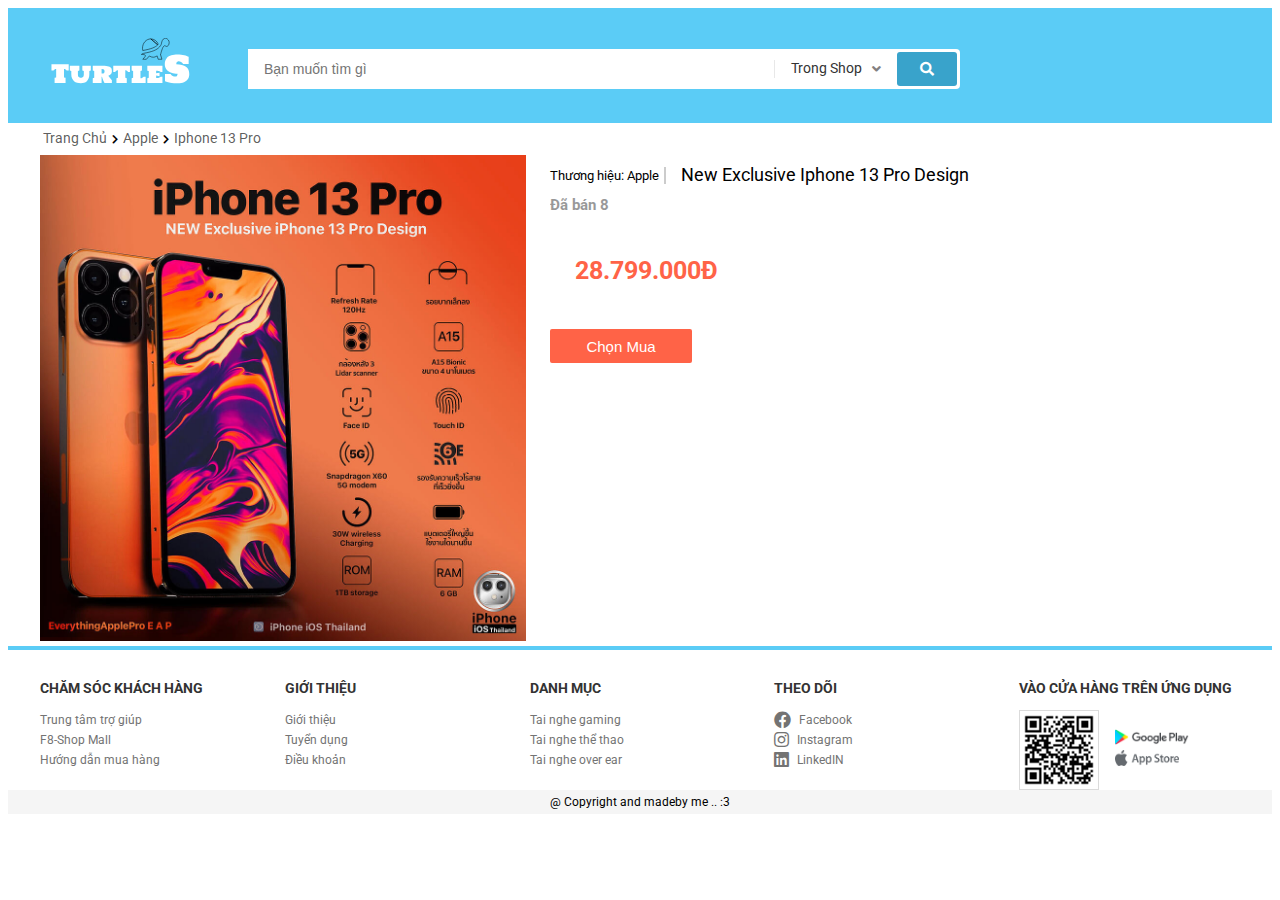
<file: buyproduct.html>
<!DOCTYPE html>
<html lang="en">
<head>
    <meta charset="UTF-8">
    <meta http-equiv="X-UA-Compatible" content="IE=edge">
    <meta name="viewport" content="width=device-width, initial-scale=1.0">
    <title>Document</title>
    <link href="https://pagecdn.io/lib/normalize/8.0.1/normalize.min.css" rel="stylesheet" crossorigin="anonymous">
    <link rel="stylesheet" href="./error/css/base.css">
    <link rel="stylesheet" href="./error/css/buyproduct.css">
    <link rel="stylesheet" href="./error/css/grid.css">
    <link rel="stylesheet" href="./error/css/responsive.css">
    <link rel="preconnect" href="https://fonts.googleapis.com">
    <link rel="preconnect" href="https://fonts.gstatic.com" crossorigin>
    <link rel="stylesheet" href="./error/css/font/fontawesome-free-5.15.4-web/css/all.min.css">
    <link href="https://fonts.googleapis.com/css2?family=Roboto:wght@300;400;500;700&display=swap" rel="stylesheet">
</head>
<body>
    <div class="buy-product">
        <header class="header">
            <div class="grid wide">
                <div class="header-with-search">
                    <div class="header__logo">
                        <a href="/" class="header__logo-link">
                            <img src="./error/img/Group 1.svg" alt="">
                        </a>
                    </div>
                    <div class="header__search">
                        <input type="text" class="header__search-input" placeholder="Bạn muốn tìm gì">
                        <div class="header__search-select">
                            <span class="header__search-select-label">Trong Shop</span>
                            <i class="header__search-select-icon fas fa-angle-down"></i>

                            <ul class="header__search-option">
                                <li class="header__search-option-item header__search-option-item--active">
                                    <span>Trong Shop</span>
                                    <i class="fas fa-check"></i>
                                </li>
                                <li class="header__search-option-item">
                                    <span>Ngoài Shop</span>
                                    <i class="fas fa-check"></i>
                                </li>
                            </ul>
                        </div>
                        <button class="header__search-btn">
                            <i class="header__search-btn-icon fas fa-search"></i>
                        </button>
                    </div>
                </div>
            </div>
        </header>
        <div class="navigation">
            <div class="grid wide">
                <div class="product-detail">
                    <a href="">Trang Chủ</a>
                    <i class="fas fa-chevron-right"></i>
                    <a href="">Apple</a>
                    <i class="fas fa-chevron-right"></i>
                    <a href="">Iphone 13 Pro</a>
                </div>
                <div class="row">
                    
                    <div class="col l-5">
                        <img class="product-image" src="./error/img/iPhone-13-Pro.jpg" alt="">
                    </div>
                    <div class="col l-7 product-info">
                        <div class="brand">
                            <p>Thương hiệu: Apple</p>
                            <span> New Exclusive Iphone 13 Pro Design </span>
                        </div>
                        <h2>Đã bán 8</h2>
                        <div class="price">
                            <h3>28.799.000Đ</h3>
                        </div>

                        <div class="buy-item">
                            <button class="btn">Chọn Mua</button>
                        </div>
                </div>

            </div>
        </div>
    </div>
    <footer class="footer">
        <div class="grid wide">
            <div class="row">
                <div class="col l-2-4 m-4 c-6">
                    <h3 class="footer__heading">Chăm sóc khách hàng</h3>
                    <ul class="footer__list">
                        <li class="footer-item">
                            <a href="" class="footer-item__link">Trung tâm trợ giúp</a>
                        </li>
                        <li class="footer-item">
                            <a href="" class="footer-item__link">F8-Shop Mall</a>
                        </li>
                        <li class="footer-item">
                            <a href="" class="footer-item__link">Hướng dẫn mua hàng</a>
                        </li>
                    </ul>
                </div>
                <div class="col l-2-4 m-4 c-6">
                    <h3 class="footer__heading">Giới thiệu</h3>
                    <ul class="footer__list">
                        <li class="footer-item">
                            <a href="" class="footer-item__link">Giới thiệu</a>
                        </li>
                        <li class="footer-item">
                            <a href="" class="footer-item__link">Tuyển dụng</a>
                        </li>
                        <li class="footer-item">
                            <a href="" class="footer-item__link">Điều khoản</a>
                        </li>
                    </ul>
                </div>
                <div class="col l-2-4 m-4 c-6">
                    <h3 class="footer__heading">Danh mục</h3>
                    <ul class="footer__list">
                        <li class="footer-item">
                            <a href="" class="footer-item__link">Tai nghe gaming</a>
                        </li>
                        <li class="footer-item">
                            <a href="" class="footer-item__link">Tai nghe thể thao</a>
                        </li>
                        <li class="footer-item">
                            <a href="" class="footer-item__link">Tai nghe over ear</a>
                        </li>
                    </ul>

                </div>
                <div class="col l-2-4 m-4 c-6">
                    <h3 class="footer__heading">Theo dõi</h3>
                    <ul class="footer__list">
                        <li class="footer-item">
                            <a href="" class="footer-item__link">
                                <i class=" footer-item-icon fab fa-facebook"></i>
                                Facebook
                            </a>
                        </li>
                        <li class="footer-item">
                            <a href="" class="footer-item__link">
                                <i class=" footer-item-icon fab fa-instagram"></i>
                                Instagram
                            </a>
                        </li>
                        <li class="footer-item">
                            <a href="" class="footer-item__link">
                                <i class=" footer-item-icon fab fa-linkedin"></i>
                                LinkedIN
                            </a>
                        </li>
                    </ul>
                </div>
                <div class="col l-2-4 m-8 c-12">
                    <h3 class="footer__heading">Vào cửa hàng trên ứng dụng</h3>
                    <div class="footer__download">
                        <img src="./error/img/QRcode..png" alt="Download QR" class="footer__download-qr">
                        <div class="footer__download-apps">
                            <a href="" class="footer__download-apps__link">
                                <img src="./error/img/ggplayimg.png" alt="Google Play"
                                    class="footer__download-apps-img">
                            </a>
                            <a href="" class="footer__download-apps__link">
                                <img src="./error/img/appstore.png" alt="Appstore"
                                    class="footer__download-apps-img">
                            </a>
                        </div>
                    </div>
                </div>
            </div>
        </div>
        <div class="footer__bottom">
            <div class="grid wide">
                <p class="footer__text">@ Copyright and madeby me .. :3 </p>
            </div>
        </div>
    </footer>
</body>
</html>
</file>
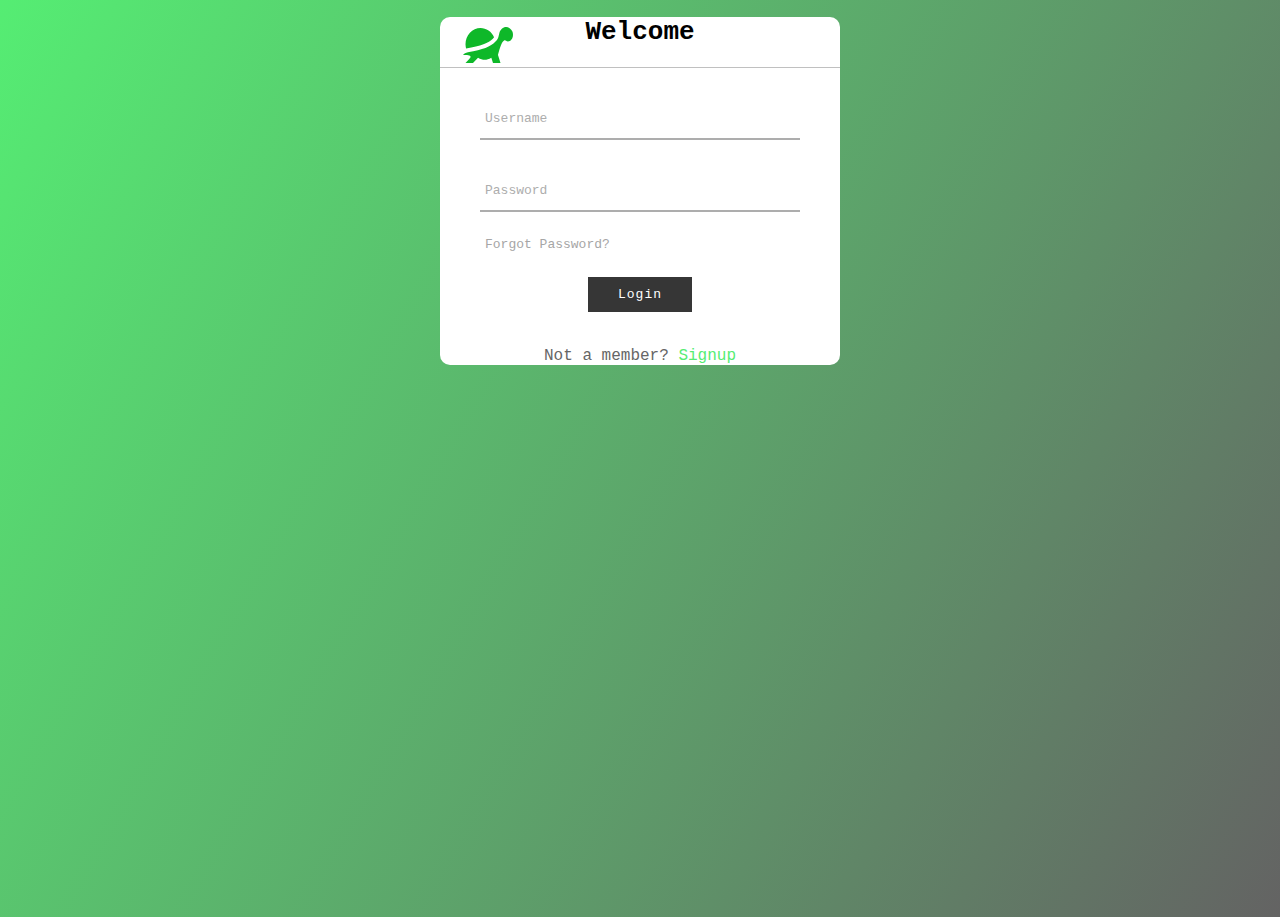
<file: login.html>
<!DOCTYPE html>
<html lang="en">
<head>
    <meta charset="UTF-8">
    <meta http-equiv="X-UA-Compatible" content="IE=edge">
    <meta name="viewport" content="width=device-width, initial-scale=1.0">
    <title>Document</title>
    <link rel="stylesheet" href="./error/css/login.css">
</head>
<body>
    <div class="center">
        <img src="./error/img/Vector.svg" alt="">
        <h1>Welcome</h1>
        <form method="post">
            <div class="txt_field">
                <input type="text" required>
                <span></span>
                <label for="">Username</label>
            </div>
            <div class="txt_field">
                <input type="password" required>
                <span></span>
                <label for="">Password</label>
            </div>
            <div class="pass">Forgot Password?</div>
           <div class="btns-update">
            <a href="#" class="btns"><span>Login</span></a>
           </div>
            <div class="signup_link"> 
                Not a member? <a href="#">Signup</a>
            </div>
        </form>
    </div>
    <script>
        const btn = document.querySelector('.btns');
        btn.onmousemove = function(e) {
            const x = e.pageX - btn.offsetLeft;
            const y = e.pageY - btn.offsetTop;

            btn.style.setProperty('--x', x + 'px');
            btn.style.setProperty('--y', y + 'px')
        }
    </script>
</body>
</html>
</file>
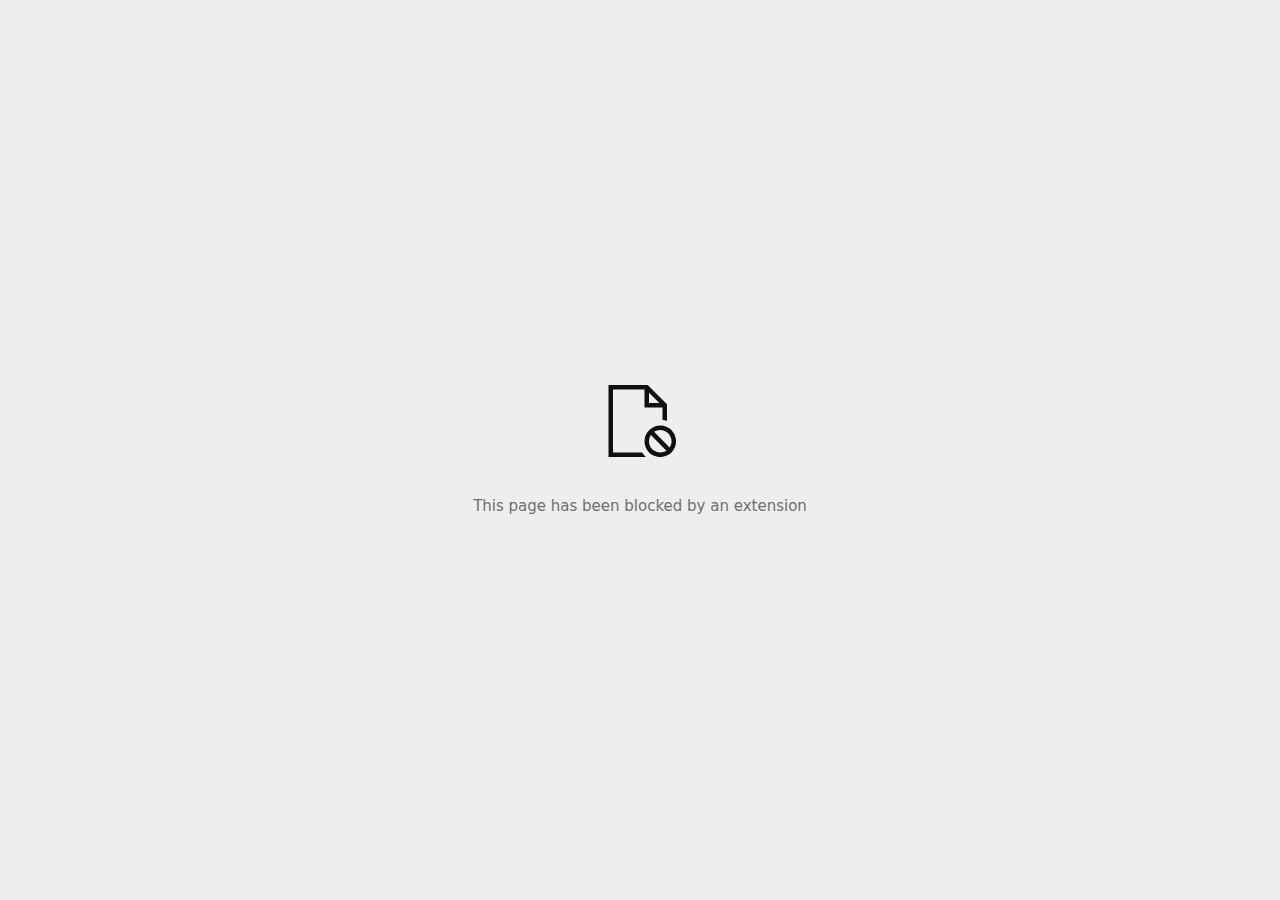
<file: error/img/index_files/tags.html>
<!DOCTYPE html>
<!-- saved from url=(0029)chrome-error://chromewebdata/ -->
<html dir="ltr" lang="en" subframe=""><head><meta http-equiv="Content-Type" content="text/html; charset=UTF-8">
  
  <meta name="theme-color" content="#fff">
  <meta name="viewport" content="width=device-width, initial-scale=1.0,
                                 maximum-scale=1.0, user-scalable=no">
  <title>asia.creativecdn.com</title>
  <style>/* Copyright 2017 The Chromium Authors. All rights reserved.
 * Use of this source code is governed by a BSD-style license that can be
 * found in the LICENSE file. */

a {
  color: var(--link-color);
}

body {
  --background-color: #fff;
  --error-code-color: var(--google-gray-700);
  --google-blue-100: rgb(210, 227, 252);
  --google-blue-300: rgb(138, 180, 248);
  --google-blue-600: rgb(26, 115, 232);
  --google-blue-700: rgb(25, 103, 210);
  --google-gray-100: rgb(241, 243, 244);
  --google-gray-300: rgb(218, 220, 224);
  --google-gray-500: rgb(154, 160, 166);
  --google-gray-50: rgb(248, 249, 250);
  --google-gray-600: rgb(128, 134, 139);
  --google-gray-700: rgb(95, 99, 104);
  --google-gray-800: rgb(60, 64, 67);
  --google-gray-900: rgb(32, 33, 36);
  --heading-color: var(--google-gray-900);
  --link-color: rgb(88, 88, 88);
  --popup-container-background-color: rgba(0,0,0,.65);
  --primary-button-fill-color-active: var(--google-blue-700);
  --primary-button-fill-color: var(--google-blue-600);
  --primary-button-text-color: #fff;
  --quiet-background-color: rgb(247, 247, 247);
  --secondary-button-border-color: var(--google-gray-500);
  --secondary-button-fill-color: #fff;
  --secondary-button-hover-border-color: var(--google-gray-600);
  --secondary-button-hover-fill-color: var(--google-gray-50);
  --secondary-button-text-color: var(--google-gray-700);
  --small-link-color: var(--google-gray-700);
  --text-color: var(--google-gray-700);
  --edge-background: var(--edge-grey-background);
  --edge-black: #101010;
  --edge-focus-color: #838383;
  --edge-blue-hover: #0078D4;
  --edge-blue-pressed: #1081D7;
  --edge-blue-rest: #0070C6;
  --edge-blue-selected: #004274;
  --edge-border-hover:#949494;
  --edge-border-pressed: #ADADAD;
  --edge-border-rest: #C5C5C5;
  --edge-grey-background: #F6F6F6;
  --edge-grey-selected: #C6C6C6;
  --edge-light-grey-hover: #F3F3F3;
  --edge-light-grey-pressed: #F7F7F7;
  --edge-light-grey-rest: #EFEFEF;
  --edge-primary-text-color: var(--edge-black);
  --edge-secondary-text-color: var(--edge-text-grey-rest);
  --edge-text-blue-hover: #0070C6;
  --edge-text-blue-rest: #0061AB;
  --edge-text-blue-pressed: #1081D7;
  --edge-text-grey-rest: #6F6F6F;
  --edge-white: #FFFFFF;
  --edge-primary-button-focus-shadow: 0 0 0 2px inset #F2F8FD;
  --edge-focus-outline: 2px solid var(--edge-focus-color);
  background: var(--edge-background);
  color: var(--edge-primary-text-color);
  word-wrap: break-word;
}

.nav-wrapper .secondary-button {
  background: var(--secondary-button-fill-color);
  border: 1px solid var(--secondary-button-border-color);
  color: var(--secondary-button-text-color);
  float: none;
  margin: 0;
  padding: 8px 16px;
}

.hidden {
  display: none;
}

html {
  -webkit-text-size-adjust: 100%;
  font-size: 125%;
}

.icon {
  background-repeat: no-repeat;
  background-size: 100%;
}

@media (prefers-color-scheme: dark) {
  body {
    --background-color: var(--google-gray-900);
    --error-code-color: var(--google-gray-500);
    --heading-color: var(--google-gray-500);
    --link-color: var(--google-blue-300);
    --primary-button-fill-color-active: rgb(129, 162, 208);
    --primary-button-fill-color: var(--google-blue-300);
    --primary-button-text-color: var(--google-gray-900);
    --quiet-background-color: var(--background-color);
    --secondary-button-border-color: var(--google-gray-700);
    --secondary-button-fill-color: var(--google-gray-900);
    --secondary-button-hover-fill-color: rgb(48, 51, 57);
    --secondary-button-text-color: var(--google-blue-300);
    --small-link-color: var(--google-blue-300);
    --text-color: var(--google-gray-500);
    --edge-black: #FFFFFF;
    --edge-focus-color: #888;
    --edge-blue-hover: #0070C6;
    --edge-blue-pressed: #0069B9;
    --edge-blue-rest: #0078D4;
    --edge-blue-selected: #63ACE5;
    --edge-border-hover:#909090;
    --edge-border-pressed: #787878;
    --edge-border-rest: #575757;
    --edge-grey-background: #2D2D2D;
    --edge-grey-selected: #676767;
    --edge-light-grey-hover: #424242;
    --edge-light-grey-pressed: #3E3E3E;
    --edge-light-grey-rest: #464646;
    --edge-text-blue-hover: #429BDF;
    --edge-text-blue-rest: #63ACE5;
    --edge-text-blue-pressed: #2189DA;
    --edge-text-grey-rest: #949494;
    --edge-white: #1D1D1D;
    --edge-primary-button-focus-shadow: 0 0 0 2px inset #F2F8FD;
  }
}
</style>
  <style>/* Copyright 2014 The Chromium Authors. All rights reserved.
   Copyright (C) Microsoft Corporation. All rights reserved.
   Use of this source code is governed by a BSD-style license that can be
   found in the LICENSE file. */

button {
  border: 0;
  border-radius: 2px;
  box-sizing: border-box;
  color: var(--primary-button-text-color);
  cursor: pointer;
  float: right;
  font-size: .875em;
  margin: 0;
  padding: 8px 16px;
  transition: box-shadow 150ms cubic-bezier(0.4, 0, 0.2, 1);
  user-select: none;
}

[dir='rtl'] button {
  float: left;
}

.bad-clock button,
.captive-portal button,
.insecure-form button,
.lookalike-url button,
.main-frame-blocked button,
.neterror button,
.offline button,
.pdf button,
.ssl button,
.safe-browsing-billing button {
  background: var(--edge-blue-rest);
}

.bad-clock a,
.captive-portal a,
.ssl a {
  color: var(--edge-text-blue-rest);
  text-decoration: none;
  border-bottom: 1px solid currentColor;
}

@media (forced-colors: active) {
  .bad-clock a,
  .captive-portal a,
  .lookalike-url a,
  .ssl a {
    -ms-high-contrast-adjust: none;
    color: LinkText;
    border-bottom: 1px solid currentColor;
  }
  .bad-clock a:focus,
  .captive-portal a:focus,
  .lookalike-url a:focus,
  .ssl a:focus {
    outline: none;
    border-bottom: 2px solid LinkText;
  }
}


.bad-clock #primary-button,
.captive-portal #primary-button,
.lookalike-url #primary-button,
.ssl #primary-button {
  color: white;
  background-color: var(--edge-blue-rest);
  border: 2px solid var(--edge-blue-rest);
  font-family: system-ui, sans-serif;
  font-weight: 600;
  outline: none;
}

.bad-clock #primary-button:focus,
.captive-portal #primary-button:focus,
.lookalike-url #primary-button:focus,
.ssl #primary-button:focus {
  border-color: var(--edge-focus-color);
  box-shadow: var(--edge-primary-button-focus-shadow);
}

.bad-clock #primary-button:hover,
.captive-portal #primary-button:hover,
.lookalike-url #primary-button:hover,
.ssl #primary-button:hover {
  background-color: var(--edge-blue-hover);
  border-color: var(--edge-blue-hover);
}

.bad-clock #primary-button:active,
.captive-portal #primary-button:active,
.lookalike-url #primary-button:active,
.ssl #primary-button:active {
  background-color: var(--edge-blue-pressed);
  box-shadow: 0 1px 2px 0 rgba(60, 64, 67, .3),
      0 2px 6px 2px rgba(60, 64, 67, .15);
}

@media(forced-colors: active) {
  /* Accent button */
  .bad-clock #primary-button,
  .captive-portal #primary-button,
  .lookalike-url #primary-button,
  .ssl #primary-button {
    -ms-high-contrast-adjust: none;
    background-color: Highlight;
    color: HighlightText;
    border: 2px solid transparent;
  }
  .bad-clock #primary-button:focus,
  .captive-portal #primary-button:focus,
  .lookalike-url #primary-button:focus,
  .ssl #primary-button:focus {
    outline: 2px solid ButtonText;
    border-color: transparent;
    box-shadow: none;
  }
  .bad-clock #primary-button:hover,
  .captive-portal #primary-button:hover,
  .lookalike-url #primary-button:hover,
  .ssl #primary-button:hover {
    background-color: HighlightText;
    color: Highlight;
    border: 2px solid Highlight;
  }
}

.bad-clock #details-button,
.captive-portal #details-button,
.lookalike-url #proceed-button,
.ssl #details-button {
  color: var(--edge-primary-text-color);
  background-color: transparent;
  border-color: var(--edge-border-rest);
}

.bad-clock #details-button:focus,
.captive-portal #details-button:focus,
.lookalike-url #proceed-button:focus,
.ssl #details-button:focus {
  outline: var(--edge-focus-outline);
}

.bad-clock #details-button:active,
.captive-portal #details-button:active,
.lookalike-url #proceed-button:active,
.ssl #details-button:active {
  border-color: white;
  background: var(--edge-light-grey-pressed);
  box-shadow: 0 1px 2px 0 rgba(60, 64, 67, .3),
      0 2px 6px 2px rgba(60, 64, 67, .15);
}

.bad-clock #details-button:hover,
.captive-portal #details-button:hover,
.lookalike-url #proceed-button:hover,
.ssl #details-button:hover {
  background: var(--edge-light-grey-hover);
  border-color: var(--edge-border-hover);
  text-decoration: none;
}
@media(forced-colors: active) {
  /* Outline button */
  .bad-clock #details-button,
  .captive-portal #details-button,
  .lookalike-url #proceed-button,
  .ssl #details-button {
    -ms-high-contrast-adjust: none;
    background-color: ButtonFace;
    color: ButtonText;
    border: 1px solid ButtonText;
  }
  .bad-clock #details-button:focus,
  .captive-portal #details-button:focus,
  .lookalike-url #proceed-button:focus,
  .ssl #details-button:focus {
    outline: 2px solid ButtonText;
  }
  .bad-clock #details-button:hover,
  .captive-portal #details-button:hover,
  .lookalike-url #proceed-button:hover,
  .ssl #details-button:hover {
    background-color: Highlight;
    color: HighlightText;
  }
}

.bad-clock #main-message > p,
.captive-portal #main-message > p,
.lookalike-url #main-message > p,
.ssl #main-message > p {
  font-size: 14px;
  line-height: 20px;
  color: var(--edge-primary-text-color);
}

button:active {
  background: var(--primary-button-fill-color-active);
  outline: 0;
}

#debugging {
  display: inline;
  overflow: auto;
}

.debugging-content {
  line-height: 1em;
  margin-bottom: 0;
  margin-top: 1em;
}

.debugging-content-fixed-width {
  display: block;
  font-family: monospace;
  font-size: 1.2em;
  margin-top: 0.5em;
}

.debugging-title {
  font-weight: bold;
}

#details {
  margin: 0 0 50px;
}

#details p:not(:first-of-type) {
  margin-top: 20px;
}

.secondary-button:active {
  border-color: white;
  box-shadow: 0 1px 2px 0 rgba(60, 64, 67, .3),
      0 2px 6px 2px rgba(60, 64, 67, .15);
}

.secondary-button:hover {
  background: var(--secondary-button-hover-fill-color);
  border-color: var(--secondary-button-hover-border-color);
  text-decoration: none;
}

.error-code {
  color: var(--error-code-color);
  font-size: .86667em;
  text-transform: uppercase;
  margin-top: 12px;
}

#error-debugging-info {
  font-size: 0.8em;
}

h1 {
  color: var(--edge-primary-text-color);
  font-size: 1.6em;
  font-weight: bold;
  line-height: 1.25em;
  margin-bottom: 16px;
}

h2 {
  font-size: 1.2em;
  font-weight: normal;
}

.icon {
  height: 72px;
  margin: 0 0 40px;
  width: 72px;
}

input[type=checkbox] {
  opacity: 0;
}

input[type=checkbox]:focus ~ .checkbox:after {
  outline: -webkit-focus-ring-color auto 5px;
}

.interstitial-wrapper {
  box-sizing: border-box;
  font-size: 1em;
  line-height: 1.6em;
  margin: 14vh auto 0;
  max-width: 600px;
  width: 100%;
}

#main-message > p {
  display: inline;
}

#extended-reporting-opt-in {
  font-size: .875em;
  margin-top: 32px;
}

#extended-reporting-opt-in label {
  display: grid;
  grid-template-columns: 1.8em 1fr;
  position: relative;
}

#enhanced-protection-message {
  border-radius: 4px;
  font-size: 1em;
  margin-top: 32px;
  padding: 10px 5px;
}

#enhanced-protection-message label {
  display: grid;
  grid-template-columns: 2.5em 1fr;
  position: relative;
}

#enhanced-protection-message div {
  margin: 0.5em;
}

#enhanced-protection-message .icon {
  height: 1.5em;
  vertical-align: middle;
  width: 1.5em;
}

#https-upgrades-message {
  border-radius: 4px;
  font-size: 1em;
}

.nav-wrapper {
  margin-top: 51px;
}

.nav-wrapper::after {
  clear: both;
  content: '';
  display: table;
  width: 100%;
}

.small-link {
  color: var(--small-link-color);
  font-size: .875em;
}

.checkboxes {
  flex: 0 0 24px;
}

.checkbox {
  --padding: .9em;
  background: transparent;
  display: block;
  height: 1em;
  left: -1em;
  padding-inline-start: var(--padding);
  position: absolute;
  right: 0;
  top: -.5em;
  width: 1em;
}

.checkbox::after {
  border: 1px solid white;
  border-radius: 2px;
  content: '';
  height: 1em;
  position: absolute;
  top: var(--padding);
  left: var(--padding);
  width: 1em;
}

.checkbox::before {
  background: transparent;
  border: 2px solid white;
  border-right-width: 0;
  border-top-width: 0;
  content: '';
  height: .2em;
  left: calc(.3em + var(--padding));
  opacity: 0;
  position: absolute;
  top: calc(.3em  + var(--padding));
  transform: rotate(-45deg);
  width: .5em;
}

input[type=checkbox]:checked ~ .checkbox::before {
  opacity: 1;
}

#recurrent-error-message {
  background: var(--edge-light-grey-rest);
  border-radius: 4px;
  padding: 12px 16px;
  margin-top: 12px;
  margin-bottom: 16px;
}

.showing-recurrent-error-message #extended-reporting-opt-in {
  margin-top: 16px;
}

.showing-recurrent-error-message #enhanced-protection-message {
  margin-top: 16px;
}

@media (max-width: 700px) {
  .interstitial-wrapper {
    padding: 0 10%;
  }

  #error-debugging-info {
    overflow: auto;
  }
}

@media (max-width: 420px) {
  button,
  [dir='rtl'] button,
  .small-link {
    float: none;
    font-size: .825em;
    font-weight: 500;
    margin: 0;
    width: 100%;
  }

  button {
    padding: 16px 24px;
  }

  #details {
    margin: 20px 0 20px 0;
  }

  #details p:not(:first-of-type) {
    margin-top: 10px;
  }

  .secondary-button:not(.hidden) {
    display: block;
    margin-top: 20px;
    text-align: center;
    width: 100%;
  }

  .interstitial-wrapper {
    padding: 0 5%;
  }

  #extended-reporting-opt-in {
    margin-top: 24px;
  }

  #enhanced-protection-message {
    margin-top: 24px;
  }

  .nav-wrapper {
    margin-top: 30px;
  }
}

/**
 * Mobile specific styling.
 * Navigation buttons are anchored to the bottom of the screen.
 * Details message replaces the top content in its own scrollable area.
 */

@media (max-width: 420px) {
  .nav-wrapper .secondary-button {
    border: 0;
    margin: 16px 0 0;
    margin-inline-end: 0;
    padding-bottom: 16px;
    padding-top: 16px;
  }
}

/* Fixed nav. */
@media (min-width: 240px) and (max-width: 420px) and
       (min-height: 401px),
       (min-width: 421px) and (min-height: 240px) and
       (max-height: 560px) {
  body .nav-wrapper {
    background: var(--edge-grey-background);
    bottom: 0;
    box-shadow: 0 -22px 40px var(--edge-grey-background);
    left: 0;
    margin: 0 auto;
    max-width: 736px;
    padding-left: 24px;
    padding-right: 24px;
    position: fixed;
    right: 0;
    width: 100%;
    z-index: 2;
  }

  .interstitial-wrapper {
    max-width: 736px;
  }

  #details,
  #main-content {
    padding-bottom: 40px;
  }

  #details {
    padding-top: 5.5vh;
  }

  button.small-link {
    color: var(--google-blue-600);
  }
}

@media (max-width: 420px) and (orientation: portrait),
       (max-height: 560px) {
  body {
    margin: 0 auto;
  }

  button,
  #details-button,
  [dir='rtl'] button,
  button.small-link {
    font-size: .933em;
    margin: 6px 0;
    transform: translatez(0);
  }

  .nav-wrapper {
    box-sizing: border-box;
    padding-bottom: 8px;
    width: 100%;
  }

  #details {
    box-sizing: border-box;
    height: auto;
    margin: 0;
    opacity: 1;
    transition: opacity 250ms cubic-bezier(0.4, 0, 0.2, 1);
  }

  #details.hidden,
  #main-content.hidden {
    height: 0;
    opacity: 0;
    overflow: hidden;
    padding-bottom: 0;
    transition: none;
  }

  h1 {
    font-size: 1.5em;
    margin-bottom: 8px;
  }

  .icon {
    margin-bottom: 5.69vh;
  }

  .interstitial-wrapper {
    box-sizing: border-box;
    margin: 7vh auto 12px;
    padding: 0 24px;
    position: relative;
  }

  .interstitial-wrapper p {
    font-size: .95em;
    line-height: 1.61em;
    margin-top: 8px;
  }

  #main-content {
    margin: 0;
    transition: opacity 100ms cubic-bezier(0.4, 0, 0.2, 1);
  }

  .small-link {
    border: 0;
  }

  .suggested-left > #control-buttons,
  .suggested-right > #control-buttons {
    float: none;
    margin: 0;
  }
}

@media (min-width: 421px) and (min-height: 500px) and (max-height: 560px) {
  .interstitial-wrapper {
    margin-top: 10vh;
  }
}

@media (min-height: 400px) and (orientation:portrait) {
  .interstitial-wrapper {
    margin-bottom: 145px;
  }
}

@media (min-height: 299px) {
  .nav-wrapper {
    padding-bottom: 16px;
  }
}

@media (max-height: 560px) and (min-height: 240px) and (orientation:landscape) {
  .extended-reporting-has-checkbox #details {
    padding-bottom: 80px;
  }
}

@media (min-height: 500px) and (max-height: 650px) and (max-width: 414px) and
       (orientation: portrait) {
  .interstitial-wrapper {
    margin-top: 7vh;
  }
}

@media (min-height: 650px) and (max-width: 414px) and (orientation: portrait) {
  .interstitial-wrapper {
    margin-top: 10vh;
  }
}

/* Small mobile screens. No fixed nav. */
@media (max-height: 400px) and (orientation: portrait),
       (max-height: 239px) and (orientation: landscape),
       (max-width: 419px) and (max-height: 399px) {
  .interstitial-wrapper {
    display: flex;
    flex-direction: column;
    margin-bottom: 0;
  }

  #details {
    flex: 1 1 auto;
    order: 0;
  }

  #main-content {
    flex: 1 1 auto;
    order: 0;
  }

  .nav-wrapper {
    flex: 0 1 auto;
    margin-top: 8px;
    order: 1;
    padding-left: 0;
    padding-right: 0;
    position: relative;
    width: 100%;
  }

  button,
  .nav-wrapper .secondary-button {
    padding: 16px 24px;
  }

  button.small-link {
    color: var(--google-blue-600);
  }
}

@media (max-width: 239px) and (orientation: portrait) {
  .nav-wrapper {
    padding-left: 0;
    padding-right: 0;
  }
}
</style>
  <style>/* Copyright 2013 The Chromium Authors. All rights reserved.
 * Use of this source code is governed by a BSD-style license that can be
 * found in the LICENSE file. */

/* Don't use the main frame div when the error is in a subframe. */
body {
  background-color: var(--edge-grey-background);
}

html[subframe] #main-frame-error {
  display: none;
}

/* Don't use the subframe error div when the error is in a main frame. */
html:not([subframe]) #sub-frame-error {
  display: none;
}

#diagnose-button {
  float: none;
  margin-bottom: 10px;
  margin-inline-start: 0;
  margin-top: 20px;
}

h1 {
  margin-top: 0;
  word-wrap: break-word;
  color: var(--edge-primary-text-color);
  margin-bottom: 22px;
}

h1 span {
  font-weight: bold;
  font-size: 24px;
  line-height: 32px;
}

h2 {
  color: var(--edge-secondary-text-color);
  font-size: 1.2em;
  font-weight: normal;
  margin: 10px 0;
}

a {
  color: var(--edge-text-blue-rest);
  text-decoration: none;
  border-bottom: 1px solid currentColor;
}

a:hover {
  color: var(--edge-text-blue-hover);
}

a:focus {
  outline: none;
  text-decoration: none;
  border-bottom: var(--edge-focus-outline);
}

#game-buttons {
  display: flex;
  align-items: center;
}

#game-message {
  margin-inline-end: 16px;
}

#game-button {
  color: var(--edge-primary-text-color);
  background-color: transparent;
  border: 1px solid var(--edge-border-rest);
}

#game-button:disabled {
  opacity: 0.3;
  cursor: not-allowed;
}

#game-button:hover:not(:disabled) {
  background-color: var(--edge-light-grey-hover);
  border-color: var(--edge-border-hover);
}

#game-button:active:not(:disabled) {
  border-color: white;
  background: var(--edge-light-grey-pressed);
  box-shadow: 0 1px 2px 0 rgba(60, 64, 67, .3),
    0 2px 6px 2px rgba(60, 64, 67, .15);
}

#game-button:focus:not(:disabled) {
  outline: var(--edge-focus-outline);
}

@media (forced-colors: active) {
  a:hover {
    color: HightlightText;
  }
}

.icon {
  -webkit-user-select: none;
  display: inline-block;
}

.icon-generic {
  /**
   * Can't access edge://theme/IDR_ERROR_NETWORK_GENERIC from an untrusted
   * renderer process, so embed the resource manually.
   */
  content: -webkit-image-set(
      url([data-uri]) 1x,
      url([data-uri]) 2x);
}

.icon-offline {
  content: -webkit-image-set(
      url([data-uri]) 1x,
      url([data-uri]) 2x);
  position: relative;
}

.icon-page-error {
  content: url([data-uri]);
}

.icon-thinking {
  content: url([data-uri]);
}

.icon-blocked {
  content: url([data-uri]);
}

.icon-disconnected {
  content: url([data-uri]);
}

.icon-find {
  content: url([data-uri]);
}

.icon-insecure-site {
  content: url([data-uri]);
}

.icon-page-briefcase {
  content: url([data-uri]);
}

.icon-disabled {
  content: -webkit-image-set(
      url([data-uri]) 1x,
      url([data-uri]) 2x);
  width: 112px;
}

.managed-icon {
  content: url([data-uri]);
  margin-inline-end: 6px;
  height: 16px;
  width: 16px;
}

.error-code {
  display: block;
  font-size: 10px;
  line-height: 12px;
  color: var(--edge-secondary-text-color);
  margin-top: 24px;
  font-weight: 500;
}

#content-top {
  margin: 20px;
}

.hidden {
  display: none;
}

#suggestion {
  margin-top: 15px;
}

#suggestions-list p {
  margin-block-end: 0;
  color: var(--edge-primary-text-color);
  font-weight: 700;
}

#suggestions-list ul {
  margin-top: 0;
  color: var(--edge-primary-text-color);
  padding-inline-start: 0;
  list-style: none;
}

#suggestions-list li {
  margin-top: 12px;
  font-size: 14px;
  line-height: 20px;
}

#suggestions-list li:before {
  content: "•";
  font-size: 14px;
  padding-right: 1em;
}

.single-suggestion li:before{
  display: none;
}

#short-suggestion {
  margin-top: 5px;
}

#error-information-button {
  content: url([data-uri]);
  height: 24px;
  vertical-align: -.15em;
  width: 24px;
}

.use-popup-container#error-information-popup-container
  #error-information-popup {
  align-items: center;
  background-color: var(--edge-grey-background);
  display: flex;
  height: 100%;
  left: 0;
  position: fixed;
  top: 0;
  width: 100%;
  z-index: 100;
}

.use-popup-container#error-information-popup-container
  #error-information-popup-content > p {
  margin-bottom: 11px;
  margin-inline-start: 20px;
}

.use-popup-container#error-information-popup-container #suggestions-list ul {
  margin-inline-start: 15px;
}

.use-popup-container#error-information-popup-container
  #error-information-popup-box {
  background-color: var(--edge-white);
  left: 5%;
  padding-bottom: 15px;
  padding-top: 15px;
  position: fixed;
  width: 90%;
  z-index: 101;
}

.use-popup-container#error-information-popup-container div.error-code {
  margin-inline-start: 20px;
}

.use-popup-container#error-information-popup-container #suggestions-list p {
  margin-inline-start: 20px;
}

:not(.use-popup-container)#error-information-popup-container
  #error-information-popup-close {
  display: none;
}

#error-information-popup-close {
  margin-bottom: 0px;
  margin-inline-end: 35px;
  margin-top: 15px;
  text-align: end;
}

.link-button {
  color: var(--edge-text-blue-rest);
  display: inline-block;
  font-weight: bold;
  text-transform: uppercase;
}

#sub-frame-error-details {
  color: var(--edge-secondary-text-color);

}

[jscontent=hostName],
[jscontent=failedUrl] {
  overflow-wrap: break-word;
}

#search-container {
  /* Prevents a space between controls. */
  display: flex;
  margin-top: 20px;
}

.snackbar {
  background: #323232;
  border-radius: 2px;
  bottom: 24px;
  box-sizing: border-box;
  color: #fff;
  font-size: .87em;
  left: 24px;
  max-width: 568px;
  min-width: 288px;
  opacity: 0;
  padding: 16px 24px 12px;
  position: fixed;
  transform: translateY(90px);
  will-change: opacity, transform;
  z-index: 999;
}

.snackbar-show {
  -webkit-animation:
    show-snackbar .25s cubic-bezier(0.0, 0.0, 0.2, 1) forwards,
    hide-snackbar .25s cubic-bezier(0.4, 0.0, 1, 1) forwards 5s;
}

@-webkit-keyframes show-snackbar {
  100% {
    opacity: 1;
    transform: translateY(0);
  }
}

@-webkit-keyframes hide-snackbar {
  0% {
    opacity: 1;
    transform: translateY(0);
  }
  100% {
    opacity: 0;
    transform: translateY(90px);
  }
}

.suggestions {
  margin-top: 18px;
  color: var(--edge-primary-text-color);
  font-size: 14px;
  line-height: 20px;
}

.suggestion-header {
  font-weight: bold;
  margin-bottom: 4px;
}

/* Decrease padding at low sizes. */
@media (max-width: 640px), (max-height: 640px) {
  h1 {
    margin: 0 0 15px;
  }
  #content-top {
    margin: 15px;
  }
  .suggestions {
    margin-top: 10px;
  }
  .suggestion-header {
    margin-bottom: 0;
  }
}

#download-link, #download-link-clicked {
  margin-bottom: 30px;
  margin-top: 30px;
}

#download-link-clicked {
  color: #BBB;
}

#download-link:before, #download-link-clicked:before {
  content: url([data-uri]);
  display: inline-block;
  margin-inline-end: 4px;
  vertical-align: -webkit-baseline-middle;
}

#download-link-clicked:before {
  width: 0px;
  opacity: 0;
}

.offline-content-list-title {
  color: rgb(95, 99, 104);
  font-size: .8em;
  line-height: 1;
  margin-bottom: .8em;
}

#offline-content-suggestions {
  margin-inline-start: -5%;
  width: 110%;
}

/* The selectors below adjust the "overflow" of the suggestion cards contents
 * based on the same screen size based strategy used for the main frame, which
 * is applied by the `interstitial-wrapper` class. */
@media (max-width: 700px) {
  #offline-content-suggestions {
    margin-inline-start: -5%;
    width: 110%;
  }
}
@media (max-width: 420px)  {
  #offline-content-suggestions {
    margin-inline-start: -2.5%;
    width: 105%;
  }
}
@media (max-width: 420px) and (orientation: portrait),
       (max-height: 560px) {
  #offline-content-suggestions {
    margin-inline-start: -12px;
    width: calc(100% + 24px);
  }
}

.suggestion-with-image .offline-content-suggestion-visual {
  flex-basis: 8.2em;
  flex-shrink: 0;
}

.suggestion-with-image .offline-content-suggestion-visual > img {
  height: 100%;
  width: 100%;
}

#offline-content-list:not(.is-rtl) .suggestion-with-image
.offline-content-suggestion-visual > img {
  border-bottom-right-radius: 8px;
  border-top-right-radius: 8px;
}

#offline-content-list.is-rtl .suggestion-with-image
.offline-content-suggestion-visual > img {
  border-bottom-left-radius: 8px;
  border-top-left-radius: 8px;
}

.suggestion-with-icon .offline-content-suggestion-visual {
  align-items: center;
  display: flex;
  justify-content: center;
  min-height: 4.2em;
  min-width: 4.2em;
}

.suggestion-with-icon .offline-content-suggestion-visual > div {
  align-items: center;
  background-color: rgb(241, 243, 244);
  border-radius: 50%;
  display: flex;
  height: 2.3em;
  justify-content: center;
  width: 2.3em;
}

.suggestion-with-icon .offline-content-suggestion-visual > div > img {
  height: 1.45em;
  width: 1.45em;
}

.offline-content-suggestion-texts {
  display: flex;
  flex-direction: column;
  justify-content: space-between;
  line-height: 1.3;
  padding: .9em;
  width: 100%;
}

.offline-content-suggestion-title {
  -webkit-box-orient: vertical;
  -webkit-line-clamp: 3;
  color: rgb(32, 33, 36);
  display: -webkit-box;
  font-size: 1.1em;
  overflow: hidden;
  text-overflow: ellipsis;
}

div.offline-content-suggestion {
  align-items: stretch;
  border-color: rgb(218, 220, 224);
  border-radius: 8px;
  border-style: solid;
  border-width: 1px;
  display: flex;
  justify-content: space-between;
  margin-bottom: .8em;
}

.suggestion-with-image {
  flex-direction: row;
  height: 8.2em;
  max-height: 8.2em;
}

.suggestion-with-icon {
  flex-direction: row-reverse;
  height: 4.2em;
  max-height: 4.2em;
}

.suggestion-with-icon .offline-content-suggestion-title {
  -webkit-line-clamp: 1;
  word-break: break-all;
}

.suggestion-with-icon .offline-content-suggestion-texts {
  padding-inline-start: 0px;
}

.offline-content-suggestion-attribution-freshness {
  color: rgb(95, 99, 104);
  display: flex;
  font-size: .8em;
}

.offline-content-suggestion-attribution {
  -webkit-box-orient: vertical;
  -webkit-line-clamp: 1;
  display: -webkit-box;
  flex-shrink: 1;
  overflow-wrap: break-word;
  overflow: hidden;
  text-overflow: ellipsis;
  word-break: break-all;
}

.no-attribution .offline-content-suggestion-attribution {
  display: none;
}

.offline-content-suggestion-freshness:before {
  content: '-';
  display: inline-block;
  flex-shrink: 0;
  margin-inline-end: .1em;
  margin-inline-start: .1em;
}

.no-attribution .offline-content-suggestion-freshness:before {
  display: none;
}

.offline-content-suggestion-freshness {
  flex-shrink: 0;
}

.suggestion-with-image .offline-content-suggestion-pin-spacer {
  flex-shrink: 1;
  flex-grow: 100;
}

.suggestion-with-image .offline-content-suggestion-pin {
  content: url([data-uri]);
  flex-shrink: 0;
  height: 1.4em;
  margin-inline-start: .4em;
  width: 1.4em;
}

.offline-content-list-action {
  text-align: center;
}

#offline-content-summary {
  border-color: rgb(241, 243, 244);
  border-radius: 12px;
  border-style: solid;
  border-width: 1px;
  padding: 12px;
  text-align: center;
}

.offline-content-summary-image-truncate {
  width: 45px;
}

.offline-content-summary-images {
  direction: ltr;
  display: flex;
  margin-top: 10px;
  justify-content: center;
  padding-bottom: 12px;
}

.offline-content-summary-images img {
  background: rgb(241, 243, 244);
  border-radius: 50%;
  box-shadow:
    0px 1px 2px 0px rgb(155, 155, 155),
    0px 1px 3px 0px rgb(155, 155, 155);
  padding: 12px;
  width: 32px;
}

.offline-content-summary-description {
  border-top: 1px solid rgb(241, 243, 244);
  padding-top: 12px;
}

.offline-content-summary-action {
  padding-top: 12px;
}

/* Don't allow overflow when in a subframe. */
html[subframe] body {
  overflow: hidden;
}

#sub-frame-error {
  -webkit-align-items: center;
  background-color: #DDD;
  display: -webkit-flex;
  -webkit-flex-flow: column;
  height: 100%;
  -webkit-justify-content: center;
  left: 0;
  position: absolute;
  text-align: center;
  top: 0;
  transition: background-color .2s ease-in-out;
  width: 100%;
}

#sub-frame-error:hover {
  background-color: #EEE;
}

#sub-frame-error .icon-generic {
  margin: 0 0 16px;
}

#sub-frame-error-details {
  margin: 0 10px;
  text-align: center;
  visibility: hidden;
}

/* Show details only when hovering. */
#sub-frame-error:hover #sub-frame-error-details {
  visibility: visible;
}

/* If the iframe is too small, always hide the error code. */
/* TODO(mmenke): See if overflow: no-display works better, once supported. */
@media (max-width: 200px), (max-height: 95px) {
  #sub-frame-error-details {
    display: none;
  }
}

/* Adjust icon for small embedded frames in apps. */
@media (max-height: 100px) {
  #sub-frame-error .icon-generic {
    height: auto;
    margin: 0;
    padding-top: 0;
    width: 25px;
  }
}

#control-buttons {
  margin-bottom: 44px;
}

/* details-button is special; it's a <button> element that looks like a link. */
#details-buttons {
  width: 100%;
}

#details-button {
  box-shadow: none;
  min-width: 0;
  background: none;
  border: none;
  color: var(--edge-primary-text-color);
  cursor: pointer;
  font-size: 14px;
  line-height: 20px;
  text-decoration: none;
  float: left;
  padding: 4px;
  font-family: system-ui, sans-serif;
}

#details-button:before {
  display: inline-block;
  content: "";
  background-image: url("[data-uri]");
  margin-right: 10px;
  width: 14px;
  height: 10px;
  background-repeat: no-repeat;
  background-position: center center;
  fill: var(--edge-primary-text-color);
}

#details-button.expanded:before {
  transform: rotate(180deg);
}

#details-button:focus {
  outline: solid 2px var(--edge-focus-color);
}
@media (forced-colors: active) {
  #details-button,
  #game-button {
    -ms-high-contrast-adjust: none;
    color: ButtonText;
    background-color: ButtonFace;
  }
  #game-button {
    /* extra border for this button only */
    border: 1px solid ButtonText;
  }
  #details-button::before,
  #game-button::before {
    fill: ButtonText;
  }
  #details-button:focus,
  #game-button:focus {
    outline: 2px solid ButtonText;
  }
  #details-button:hover,
  #game-button:hover {
    background-color: Highlight;
    color: HighlightText;
  }
  #details-button:hover::before,
  #game-button:hover::before {
    fill: HighlightText;
  }
}

.nav-wrapper {
  margin-top: 44px;
}

#control-buttons,
#stale-load-button,
#details-buttons {
  float: left !important;
}

.suggested-left .secondary-button {
  margin-inline-end: 0px;
}

#details-button.singular {
  float: none;
}

/* download-button shows both icon and text. */
#download-button {
  padding-bottom: 4px;
  padding-top: 4px;
  position: relative;
}

#download-button:before {
  background: -webkit-image-set(
      url([data-uri]) 1x,
      url([data-uri]) 2x)
    no-repeat;
  content: '';
  display: inline-block;
  width: 24px;
  height: 24px;
  margin-inline-end: 4px;
  margin-inline-start: -4px;
  vertical-align: middle;
}

#download-button:disabled {
  background: rgb(180, 206, 249);
  color: rgb(255, 255, 255);
}

/*
TODO(https://crbug.com/852872): UI for offline suggested content is incomplete.
*/
.suggested-thumbnail {
  width: 25vw;
  height: 25vw;
}

#reload-button {
  background-color: var(--edge-blue-rest);
  color: white; /* always white because it is a blue button */
  border-radius: 2px;
  width: 100px;
  height: 32px;
  font-family: system-ui, sans-serif;
  font-weight: 600;
  font-size: 12px;
  padding: 0;
  outline: none;
}

#reload-button:focus {
  outline: var(--edge-focus-outline);
  box-shadow: var(--edge-primary-button-focus-shadow);
}

#reload-button:hover {
  background-color: var(--edge-blue-hover);
}

#reload-button:active {
  background-color: var(--edge-blue-pressed);
}

@media (forced-colors: active) {
  /* Acts like an accent button */
  #reload-button {
    -ms-high-contrast-adjust: none;
    background-color: Highlight;
    color: HighlightText;
  }
  #reload-button:hover {
    background-color: HighlightText;
    color: Highlight;
    border: 2px solid Highlight;
  }
  #reload-button:focus {
    outline: 2px solid ButtonText;
    box-shadow: none;
  }
}

/* Offline page */
.offline {
  transition: -webkit-filter 1.5s cubic-bezier(0.65, 0.05, 0.36, 1),
              background-color 1.5s cubic-bezier(0.65, 0.05, 0.36, 1);
  will-change: -webkit-filter, background-color;
}

#main-message > p {
  font-size: 14px;
  line-height: 20px;
  color: var(--edge-primary-text-color);
}
.offline #main-message > p {
  display: none;
}

.offline.inverted {
  -webkit-filter: invert(100%);
  background-color: var(--edge-black);
}

.offline .interstitial-wrapper {
  color: #2b2b2b;
  font-size: 1em;
  line-height: 1.55;
  margin: 0 auto;
  max-width: 600px;
  padding-top: 100px;
  width: 100%;
}

.offline .controller {
  background: rgba(247,247,247, .1);
  height: 100vh;
  left: 0;
  position: absolute;
  top: 0;
  width: 100vw;
  z-index: 9;
}

#offline-resources {
  display: none;
}

@media (max-width: 420px) {
  #download-button {
    padding-bottom: 12px;
    padding-top: 12px;
  }

  .snackbar {
    left: 0;
    bottom: 0;
    width: 100%;
    border-radius: 0;
  }
}

@media (max-height: 350px) {
  h1 {
    margin: 0 0 15px;
  }

  .icon-offline {
    margin: 0 0 10px;
  }

  .interstitial-wrapper {
    margin-top: 5%;
  }

  .nav-wrapper {
    margin-top: 30px;
  }
}

@media (min-width: 420px) and (max-width: 736px) and
       (min-height: 240px) and (max-height: 420px) and
       (orientation:landscape) {
  .interstitial-wrapper {
    margin-bottom: 100px;
  }
}

@media (max-width: 360px) and (max-height: 480px) {
  .offline .interstitial-wrapper {
    padding-top: 60px;
  }

}

@media (min-height: 240px) and (orientation: landscape) {
  .offline .interstitial-wrapper {
    margin-bottom: 90px;
  }

  .icon-offline {
    margin-bottom: 20px;
  }
}

@media (max-height: 320px) and (orientation: landscape) {
  .icon-offline {
    margin-bottom: 0;
  }

}

@media (max-width: 240px) {
  button {
    padding-left: 12px;
    padding-right: 12px;
  }

  .interstitial-wrapper {
    overflow: inherit;
    padding: 0 8px;
  }
}

@media (max-width: 120px) {
  button {
    width: auto;
  }
}


@media (prefers-color-scheme: dark) {
  .icon,
  .managed-icon {
    filter: invert(1);
  }

  #details-button:before {
    filter: invert(1);
  }
}
</style>
  <script>// Copyright 2017 The Chromium Authors. All rights reserved.
// Copyright (C) Microsoft Corporation. All rights reserved.
// Use of this source code is governed by a BSD-style license that can be
// found in the LICENSE file.

// This is the shared code for security interstitials. It is used for both SSL
// interstitials and Safe Browsing interstitials.

/**
 * @typedef {{
 *   dontProceed: function(),
 *   proceed: function(),
 *   showMoreSection: function(),
 *   openHelpCenter: function(),
 *   openDiagnostic: function(),
 *   reload: function(),
 *   openDateSettings: function(),
 *   openLogin: function(),
 *   doReport: function(),
 *   dontReport: function(),
 *   openReportingPrivacy: function(),
 *   openWhitepaper: function(),
 *   reportPhishingError: function(),
 * }}
 */
// eslint-disable-next-line no-var
var certificateErrorPageController;

// Should match security_interstitials::SecurityInterstitialCommand
/** @enum {number} */
const SecurityInterstitialCommandId = {
  // For SmartScreen only
  CMD_INTERSTITIAL_PAGE_LOADED: -32,
  CMD_MCAS_SUPPORT_PAGE: -31,

  CMD_DONT_PROCEED: 0,
  CMD_PROCEED: 1,
  // Ways for user to get more information
  CMD_SHOW_MORE_SECTION: 2,
  CMD_OPEN_HELP_CENTER: 3,
  CMD_OPEN_DIAGNOSTIC: 4,
  // Primary button actions
  CMD_RELOAD: 5,
  CMD_OPEN_DATE_SETTINGS: 6,
  CMD_OPEN_LOGIN: 7,
  // Safe Browsing Extended Reporting
  CMD_DO_REPORT: 8,
  CMD_DONT_REPORT: 9,
  CMD_OPEN_REPORTING_PRIVACY: 10,
  CMD_OPEN_WHITEPAPER: 11,
  // Report a phishing error.
  CMD_REPORT_PHISHING_ERROR: 12,
  // Open enhanced protection settings.
  CMD_OPEN_ENHANCED_PROTECTION_SETTINGS: 13,

  // Edge specific commands are to be offset by 1000
  // Open Edge privacy settings.
  CMD_OPEN_EDGE_PRIVACY_SETTINGS: 1000,
};

const HIDDEN_CLASS = 'hidden';

/**
 * A convenience method for sending commands to the parent page.
 * @param {SecurityInterstitialCommandId} cmd  The command to send.
 */
function sendCommand(cmd) {
  if (window.certificateErrorPageController) {
    switch (cmd) {
      case SecurityInterstitialCommandId.CMD_DONT_PROCEED:
        certificateErrorPageController.dontProceed();
        break;
      case SecurityInterstitialCommandId.CMD_PROCEED:
        certificateErrorPageController.proceed();
        break;
      case SecurityInterstitialCommandId.CMD_SHOW_MORE_SECTION:
        certificateErrorPageController.showMoreSection();
        break;
      case SecurityInterstitialCommandId.CMD_OPEN_HELP_CENTER:
        certificateErrorPageController.openHelpCenter();
        break;
      case SecurityInterstitialCommandId.CMD_OPEN_DIAGNOSTIC:
        certificateErrorPageController.openDiagnostic();
        break;
      case SecurityInterstitialCommandId.CMD_RELOAD:
        certificateErrorPageController.reload();
        break;
      case SecurityInterstitialCommandId.CMD_OPEN_DATE_SETTINGS:
        certificateErrorPageController.openDateSettings();
        break;
      case SecurityInterstitialCommandId.CMD_OPEN_LOGIN:
        certificateErrorPageController.openLogin();
        break;
      case SecurityInterstitialCommandId.CMD_DO_REPORT:
        certificateErrorPageController.doReport();
        break;
      case SecurityInterstitialCommandId.CMD_DONT_REPORT:
        certificateErrorPageController.dontReport();
        break;
      case SecurityInterstitialCommandId.CMD_OPEN_REPORTING_PRIVACY:
        certificateErrorPageController.openReportingPrivacy();
        break;
      case SecurityInterstitialCommandId.CMD_OPEN_WHITEPAPER:
        certificateErrorPageController.openWhitepaper();
        break;
      case SecurityInterstitialCommandId.CMD_REPORT_PHISHING_ERROR:
        certificateErrorPageController.reportPhishingError();
        break;
      case SecurityInterstitialCommandId.CMD_INTERSTITIAL_PAGE_LOADED:
        certificateErrorPageController.interstitialLoaded();
        break;
      case SecurityInterstitialCommandId.CMD_MCAS_SUPPORT_PAGE:
        certificateErrorPageController.mcasSupportPage();
        break;
      case SecurityInterstitialCommandId.CMD_OPEN_ENHANCED_PROTECTION_SETTINGS:
        certificateErrorPageController.openEnhancedProtectionSettings();
        break;
      case SecurityInterstitialCommandId.CMD_OPEN_EDGE_PRIVACY_SETTINGS:
        certificateErrorPageController.openEdgePrivacySettings();
        break;
    }
    return;
  }
  // 
  window.domAutomationController.send(cmd);
  // 
  // 
}

/**
 * Call this to stop clicks on <a href="#"> links from scrolling to the top of
 * the page (and possibly showing a # in the link).
 */
function preventDefaultOnPoundLinkClicks() {
  document.addEventListener('click', function(e) {
    const anchor = findAncestor(/** @type {Node} */ (e.target), function(el) {
      return el.tagName === 'A';
    });
    // Use getAttribute() to prevent URL normalization.
    if (anchor && anchor.getAttribute('href') === '#') {
      e.preventDefault();
    }
  });
}

// 

// 
</script>
  <script>// Copyright 2015 The Chromium Authors. All rights reserved.
// Use of this source code is governed by a BSD-style license that can be
// found in the LICENSE file.

let mobileNav = false;

/**
 * For small screen mobile the navigation buttons are moved
 * below the advanced text.
 */
function onResize() {
  const helpOuterBox = document.querySelector('#details');
  const mainContent = document.querySelector('#main-content');
  const mediaQuery = '(min-width: 240px) and (max-width: 420px) and ' +
      '(min-height: 401px), ' +
      '(max-height: 560px) and (min-height: 240px) and ' +
      '(min-width: 421px)';

  const detailsHidden = helpOuterBox.classList.contains(HIDDEN_CLASS);
  const runnerContainer = document.querySelector('.runner-container');

  // Check for change in nav status.
  if (mobileNav !== window.matchMedia(mediaQuery).matches) {
    mobileNav = !mobileNav;

    // Handle showing the top content / details sections according to state.
    if (mobileNav) {
      mainContent.classList.toggle(HIDDEN_CLASS, !detailsHidden);
      helpOuterBox.classList.toggle(HIDDEN_CLASS, detailsHidden);
      if (runnerContainer) {
        runnerContainer.classList.toggle(HIDDEN_CLASS, !detailsHidden);
      }
    } else if (!detailsHidden) {
      // Non mobile nav with visible details.
      mainContent.classList.remove(HIDDEN_CLASS);
      helpOuterBox.classList.remove(HIDDEN_CLASS);
      if (runnerContainer) {
        runnerContainer.classList.remove(HIDDEN_CLASS);
      }
    }
  }
}

function setupMobileNav() {
  window.addEventListener('resize', onResize);
  onResize();
}

document.addEventListener('DOMContentLoaded', setupMobileNav);
</script>
  <script>// Copyright 2013 The Chromium Authors. All rights reserved.
// Copyright (C) Microsoft Corporation. All rights reserved.
// Use of this source code is governed by a BSD-style license that can be
// found in the LICENSE file.

function toggleHelpBox() {
  const helpBoxOuter = document.getElementById('details');
  helpBoxOuter.classList.toggle(HIDDEN_CLASS);
  const detailsButton = document.getElementById('details-button');
  if (helpBoxOuter.classList.contains(HIDDEN_CLASS)){
    detailsButton.innerText = detailsButton.detailsText;
    detailsButton.classList.remove("expanded");
  } else {
    detailsButton.innerText = detailsButton.hideDetailsText;
    detailsButton.classList.add("expanded");
  }

  // Details appears over the main content on small screens.
  if (mobileNav) {
    document.getElementById('main-content').classList.toggle(HIDDEN_CLASS);
    const runnerContainer = document.querySelector('.runner-container');
    if (runnerContainer) {
      runnerContainer.classList.toggle(HIDDEN_CLASS);
    }
  }
}

function diagnoseErrors() {
// 
    if (window.errorPageController) {
errorPageController.diagnoseErrorsButtonClick();
}
// 
// 
}

// Subframes use a different layout but the same html file.  This is to make it
// easier to support platforms that load the error page via different
// mechanisms (Currently just iOS). We also use the subframe style for portals
// as they are embedded like subframes and can't be interacted with by the user.
if (window.top.location != window.location || window.portalHost) {
document.documentElement.setAttribute('subframe', '');
}

// Re-renders the error page using |strings| as the dictionary of values.
// Used by NetErrorTabHelper to update DNS error pages with probe results.
function updateForDnsProbe(strings) {
  const context = new JsEvalContext(strings);
  jstProcess(context, document.getElementById('t'));
}

// Given the classList property of an element, adds an icon class to the list
// and removes the previously-
function updateIconClass(classList, newClass) {
  let oldClass;

  if (classList.hasOwnProperty('last_icon_class')) {
    oldClass = classList['last_icon_class'];
    if (oldClass == newClass) {
return;
}
  }

  classList.add(newClass);
  if (oldClass !== undefined) {
classList.remove(oldClass);
}

  classList['last_icon_class'] = newClass;

  document.body.classList.add('neterror');
}

// Does a search using |baseSearchUrl| and the text in the search box.
function search(baseSearchUrl) {
  const searchTextNode = document.getElementById('search-box');
  document.location = baseSearchUrl + searchTextNode.value;
  return false;
}

// Called when an <a> tag generated by the navigation correction service is
// clicked.
// @param {{clickData: string}} jstdata
function navigationCorrectionClicked(jstdata) {
  if (jstdata.clickData !== undefined && errorPageController) {
    errorPageController.edgeNavigationCorrectionClicked(jstdata.clickData);
  }
}

// Implements button clicks.  This function is needed during the transition
// between implementing these in trunk chromium and implementing them in
// iOS.
function reloadButtonClick(url) {
  if (window.errorPageController) {
    errorPageController.reloadButtonClick();
  } else {
    location = url;
  }
}

function showSavedCopyButtonClick() {
  if (window.errorPageController) {
    errorPageController.showSavedCopyButtonClick();
  }
}

function downloadButtonClick() {
  if (window.errorPageController) {
    errorPageController.downloadButtonClick();
    const downloadButton = document.getElementById('download-button');
    downloadButton.disabled = true;
    downloadButton.textContent = downloadButton.disabledText;

    document.getElementById('download-link-wrapper')
        .classList.add(HIDDEN_CLASS);
    document.getElementById('download-link-clicked-wrapper')
        .classList.remove(HIDDEN_CLASS);
  }
}

function detailsButtonClick() {
  if (window.errorPageController) {
errorPageController.detailsButtonClick();
}
}

let primaryControlOnLeft = true;
// 

// TODO(crbug.com/883486): UI not yet implemented.
function setAutoFetchState(scheduled, can_schedule) {
}

function toggleErrorInformationPopup() {
  document.getElementById('error-information-popup-container')
      .classList.toggle(HIDDEN_CLASS);
}

function launchOfflineItem(itemID, name_space) {
  errorPageController.launchOfflineItem(itemID, name_space);
}

function launchDownloadsPage() {
  errorPageController.launchDownloadsPage();
}

// Populates a summary of suggested offline content.
function offlineContentSummaryAvailable(summary) {
  // Note: See AvailableContentSummaryToValue in
  // available_offline_content_helper.cc for the data contained in |summary|.
  if (!summary || summary.total_items == 0 ||
      !loadTimeData.valueExists('offlineContentSummary')) {
    return;
  }
  // TODO(https://crbug.com/852872): Customize presented icons based on the
  // types of available offline content.
  document.getElementById('offline-content-summary').hidden = false;
}

function getIconForSuggestedItem(item) {
  // Note: |item.content_type| contains the enum values from
  // chrome::mojom::AvailableContentType.
  switch (item.content_type) {
    case 1:  // kVideo
      return 'image-video';
    case 2:  // kAudio
      return 'image-music-note';
    case 0:  // kPrefetchedPage
    case 3:  // kOtherPage
      return 'image-earth';
  }
  return 'image-file';
}

function getSuggestedContentDiv(item, index) {
  // Note: See AvailableContentToValue in available_offline_content_helper.cc
  // for the data contained in an |item|.
  // TODO(carlosk): Present |snippet_base64| when that content becomes
  // available.
  let visual = '';
  const extraContainerClasses = [];
  // html_inline.py will try to replace src attributes with data URIs using a
  // simple regex. The following is obfuscated slightly to avoid that.
  const src = 'src';
  if (item.thumbnail_data_uri) {
    extraContainerClasses.push('suggestion-with-image');
    visual = `<img ${src}="${item.thumbnail_data_uri}">`;
  } else {
    extraContainerClasses.push('suggestion-with-icon');
    iconClass = getIconForSuggestedItem(item);
    visual = `<div><img class="${iconClass}"></div>`;
  }

  if (!item.attribution_base64) {
extraContainerClasses.push('no-attribution');
}

  return `
  <div class="offline-content-suggestion ${extraContainerClasses.join(' ')}"
    onclick="launchOfflineItem('${item.ID}', '${item.name_space}')">
      <div class="offline-content-suggestion-texts">
        <div id="offline-content-suggestion-title-${index}"
             class="offline-content-suggestion-title">
        </div>
        <div class="offline-content-suggestion-attribution-freshness">
          <div id="offline-content-suggestion-attribution-${index}"
               class="offline-content-suggestion-attribution">
          </div>
          <div class="offline-content-suggestion-freshness">
            ${item.date_modified}
          </div>
          <div class="offline-content-suggestion-pin-spacer"></div>
          <div class="offline-content-suggestion-pin"></div>
        </div>
      </div>
      <div class="offline-content-suggestion-visual">
        ${visual}
      </div>
  </div>`;
}

// Populates a list of suggested offline content.
// Note: For security reasons all content downloaded from the web is considered
// unsafe and must be securely handled to be presented on the dino page. Images
// have already been safely re-encoded but textual content -- like title and
// attribution -- must be properly handled here.
function offlineContentAvailable(suggestions) {
  if (!suggestions || !loadTimeData.valueExists('offlineContentList')) {
return;
}

  const suggestionsHTML = [];
  for (let index = 0; index < suggestions.length; index++) {
suggestionsHTML.push(getSuggestedContentDiv(suggestions[index], index));
}

  document.getElementById('offline-content-suggestions').innerHTML =
      suggestionsHTML.join('\n');

  // Sets textual web content using |textContent| to make sure it's handled as
  // plain text.
  for (let index = 0; index < suggestions.length; index++) {
    document.getElementById(`offline-content-suggestion-title-${index}`)
        .textContent = atob(suggestions[index].title_base64);
    document.getElementById(`offline-content-suggestion-attribution-${index}`)
        .textContent = atob(suggestions[index].attribution_base64);
  }

  const contentListElement = document.getElementById('offline-content-list');
  if (document.dir == 'rtl') {
contentListElement.classList.add('is-rtl');
}
  contentListElement.hidden = false;
}

function onDocumentLoad() {
  const controlButtonDiv = document.getElementById('control-buttons');
  const reloadButton = document.getElementById('reload-button');
  const detailsButton = document.getElementById('details-button');
  const showSavedCopyButton = document.getElementById('show-saved-copy-button');
  const downloadButton = document.getElementById('download-button');
  const gameButton= document.getElementById('game-button');
  const gameButtonContainer = document.getElementById('game-buttons');

  const reloadButtonVisible = loadTimeData.valueExists('reloadButton') &&
      loadTimeData.getValue('reloadButton').msg;
  const showSavedCopyButtonVisible =
      loadTimeData.valueExists('showSavedCopyButton') &&
      loadTimeData.getValue('showSavedCopyButton').msg;
  const downloadButtonVisible =
      loadTimeData.valueExists('downloadButton') &&
      loadTimeData.getValue('downloadButton').msg;
  const gameButtonDisabled =
      loadTimeData.valueExists('disabledGame') &&
      loadTimeData.getBoolean('disabledGame');

  if (gameButtonDisabled) {
    gameButton.disabled = true;
    const managedIcon = gameButtonContainer.getElementsByClassName('managed-icon')[0];
    if (!!managedIcon && loadTimeData.valueExists('playGameMsg')) {
      managedIcon.setAttribute('title', loadTimeData.getString('disabledGameMsg'));
    }
  }

  // If Automatic HTTPS suggestions are defined, show messages.
  const automaticHTTPSVisible =
      loadTimeData.valueExists('httpsUpgradesMessage');
  if (automaticHTTPSVisible) {
    document.getElementById('https-upgrades-message')
        .classList.toggle(HIDDEN_CLASS);
    document.getElementById('https-upgrades-message-details')
        .classList.toggle(HIDDEN_CLASS);
  }

  // If offline content suggestions will be visible, the usual buttons will not
  // be presented.
  const offlineContentVisible =
      loadTimeData.valueExists('suggestedOfflineContentPresentationMode');
  if (offlineContentVisible) {
    document.querySelector('.nav-wrapper').classList.add(HIDDEN_CLASS);
    detailsButton.classList.add(HIDDEN_CLASS);

    if (downloadButtonVisible) {
document.getElementById('download-link').hidden = false;
}

    document.getElementById('download-links-wrapper')
        .classList.remove(HIDDEN_CLASS);
    document.getElementById('error-information-popup-container')
        .classList.add('use-popup-container', HIDDEN_CLASS);
    document.getElementById('error-information-button')
        .classList.remove(HIDDEN_CLASS);

    return;
  }

  let primaryButton, secondaryButton;
  if (showSavedCopyButton.primary) {
    primaryButton = showSavedCopyButton;
    secondaryButton = reloadButton;
  } else {
    primaryButton = reloadButton;
    secondaryButton = showSavedCopyButton;
  }

  // Sets up the proper button layout for the current platform.
  if (primaryControlOnLeft) {
    buttons.classList.add('suggested-left');
    controlButtonDiv.insertBefore(secondaryButton, primaryButton);
  } else {
    buttons.classList.add('suggested-right');
    controlButtonDiv.insertBefore(primaryButton, secondaryButton);
  }

  if (reloadButton.style.display == 'none' &&
      showSavedCopyButton.style.display == 'none' &&
      downloadButton.style.display == 'none') {
    detailsButton.classList.add('singular');
  }

  // Show control buttons.
  if (reloadButtonVisible || showSavedCopyButtonVisible ||
      downloadButtonVisible) {
    controlButtonDiv.hidden = false;

    // Set the secondary button state in the cases of two call to actions.
    if ((reloadButtonVisible || downloadButtonVisible) &&
        showSavedCopyButtonVisible) {
      secondaryButton.classList.add('secondary-button');
    }
  }
}

function launchGame() {
  const gameButtonDisabled =
      loadTimeData.valueExists('disabledGame') &&
      loadTimeData.getBoolean('disabledGame');
  if (!gameButtonDisabled) {
    errorPageController.openSurfGame();
  }
}

// Opens edge://settings/privacy.
function launchEdgePrivacySettings() {
  errorPageController.openEdgePrivacySettings();
}

// Updates https_upgrade_state from
// third_party/blink/public/mojom/renderer_preferences.mojom to
// edge_https::UpgradeState::UPGRADE_FAILURE_IGNORED if Edge's
// Automatic HTTPS component needs to be bypassed.
function updateHttpsUpgradeState() {
  errorPageController.bypassEdgeHttpsUpgrades();
}

document.addEventListener('DOMContentLoaded', onDocumentLoad);
</script>
</head>
<body id="t" style="font-family: system-ui, sans-serif; font-size: 75%" jstcache="0" class="neterror">
  <div id="main-frame-error" class="interstitial-wrapper" jstcache="0">
    <div id="main-content" jstcache="0">
      <div class="icon icon-blocked" jseval="updateIconClass(this.classList, iconClass)" alt="" jstcache="2"></div>
      <div id="main-message" jstcache="0">
        <h1 jstcache="0">
          <span jsselect="heading" jsvalues=".innerHTML:msg" jstcache="14"><span jscontent="hostName" jstcache="27">asia.creativecdn.com</span> is blocked</span>
          <a id="error-information-button" class="hidden" onclick="toggleErrorInformationPopup();" jstcache="0"></a>
        </h1>
        <p jsselect="summary" jsvalues=".innerHTML:msg" jstcache="3">This page has been blocked by an extension</p>
        <div id="https-upgrades-message" onclick="launchEdgePrivacySettings();" class="hidden" jstcache="0">
          <p id="https-upgrades-message-details" jsselect="httpsUpgradesMessage" jsvalues=".innerHTML:msg" class="hidden" jstcache="15" style="display: none;"></p>
        </div>
        <!--The suggestion list and error code are normally presented inline,
          in which case error-information-popup-* divs have no effect. When
          error-information-popup-container has the use-popup-container class, this
          information is provided in a popup instead.-->
        <div id="error-information-popup-container" jstcache="0">
          <div id="error-information-popup" jstcache="0">
            <div id="error-information-popup-box" jstcache="0">
              <div id="error-information-popup-content" jstcache="0">
                <div id="suggestions-list" style="" jsdisplay="(suggestionsSummaryList &amp;&amp; suggestionsSummaryList.length)" jstcache="21">
                  <p jsvalues=".innerHTML:suggestionsSummaryListHeader" jstcache="23"></p>
                  <ul jsvalues=".className:suggestionsSummaryList.length == 1 ? &#39;single-suggestion&#39; : &#39;&#39;" jstcache="24" class="single-suggestion">
                    <li jsselect="suggestionsSummaryList" jsvalues=".innerHTML:summary" jstcache="26" jsinstance="*0">Try disabling your extensions.</li>
                  </ul>
                </div>
                <div class="error-code" jscontent="errorCode" jstcache="22">ERR_BLOCKED_BY_CLIENT</div>
                <p id="error-information-popup-close" jstcache="0">
                  <a class="link-button" jscontent="closeDescriptionPopup" onclick="toggleErrorInformationPopup();" jstcache="25">null</a>
                </p>
              </div>
            </div>
          </div>
        </div>
        <div id="diagnose-frame" class="hidden" jstcache="0"></div>
        <div id="download-links-wrapper" class="hidden" jstcache="0">
          <div id="download-link-wrapper" jstcache="0">
            <a id="download-link" class="link-button" onclick="downloadButtonClick()" jsselect="downloadButton" jscontent="msg" jsvalues=".disabledText:disabledMsg" jstcache="10" style="display: none;">
            </a>
          </div>
          <div id="download-link-clicked-wrapper" class="hidden" jstcache="0">
            <div id="download-link-clicked" class="link-button" jsselect="downloadButton" jscontent="disabledMsg" jstcache="19" style="display: none;">
            </div>
          </div>
        </div>
        <div id="offline-content-list" hidden="" jstcache="0">
          <div class="offline-content-list-title" jsselect="offlineContentList" jscontent="title" jstcache="16" style="display: none;"></div>
          <div id="offline-content-suggestions" jstcache="0"></div>
          <div class="offline-content-list-action" jstcache="0">
            <a class="link-button" onclick="launchDownloadsPage()" jsselect="offlineContentList" jscontent="actionText" jstcache="20" style="display: none;">
            </a>
          </div>
        </div>
        <div id="offline-content-summary" onclick="launchDownloadsPage()" hidden="" jstcache="0">
          <div class="offline-content-summary-images" jstcache="0">
            <div class="offline-content-summary-image-truncate" jstcache="0">
              <img id="earth" src="[data-uri]" jstcache="0">
            </div>
            <div class="offline-content-summary-image-truncate" jstcache="0">
              <img id="music-note" src="[data-uri]" jstcache="0">
            </div>
            <div class="offline-content-summary-image-truncate" jstcache="0">
              <img id="video" src="[data-uri]" jstcache="0">
            </div>
            <div jstcache="0">
              <!-- Pump Follow Up Bug #20954431 -->
            </div>
          </div>
          <div class="offline-content-summary-description" jsselect="offlineContentSummary" jscontent="description" jstcache="17" style="display: none;">
          </div>
          <a class="offline-content-summary-action link-button" jsselect="offlineContentSummary" jscontent="actionText" jstcache="18" style="display: none;">
          </a>
        </div>
      </div>
    </div>
    <div id="buttons" class="nav-wrapper suggested-left" jstcache="0">
      <div id="control-buttons" hidden="" jstcache="0">
        <button id="show-saved-copy-button" class="blue-button text-button" onclick="showSavedCopyButtonClick()" jsselect="showSavedCopyButton" jscontent="msg" jsvalues="title:title; .primary:primary" jstcache="9" style="display: none;">
        </button><button id="reload-button" class="blue-button text-button" onclick="reloadButtonClick(this.url);" jsselect="reloadButton" jsvalues=".url:reloadUrl" jscontent="msg" jstcache="8" style="display: none;"></button>
        
        <button id="download-button" class="blue-button text-button" onclick="downloadButtonClick()" jsselect="downloadButton" jscontent="msg" jsvalues=".disabledText:disabledMsg" jstcache="10" style="display: none;">
        </button>
      </div>
      <div id="details-buttons" jstcache="0">
        <button id="details-button" onclick="detailsButtonClick(); toggleHelpBox()" jscontent="details" jsdisplay="(suggestionsDetails &amp;&amp; suggestionsDetails.length &gt; 0) || diagnose" jsvalues=".detailsText:details; .hideDetailsText:hideDetails;" jstcache="11" class="singular" style="display: none;"></button>
      </div>
    </div>
    <div id="details" class="hidden" jstcache="0">
      <div class="suggestions" jsselect="suggestionsDetails" jstcache="4" jsinstance="*0" style="display: none;">
        <div class="suggestion-header" jsvalues=".innerHTML:header" jstcache="12"></div>
        <div class="suggestion-body" jsvalues=".innerHTML:body" jstcache="13"></div>
      </div>
    </div>
    <div id="game-buttons" jsdisplay="!!showGameButtons" jstcache="1" style="display: none;">
      <span id="game-message" jscontent="playGameMsg" jstcache="5"></span>
      <div class="managed-icon" jsdisplay="!!disabledGame" jstcache="6"></div>
      <button id="game-button" onclick="launchGame()" jsselect="gameButton" jscontent="msg" jstcache="7"></button>
    </div>
  </div>
  <div id="sub-frame-error" jstcache="0">
    <!-- Show details when hovering over the icon, in case the details are
         hidden because they're too large. -->
    <div class="icon icon-blocked" jseval="updateIconClass(this.classList, iconClass)" jstcache="2"></div>
    <div id="sub-frame-error-details" jsselect="summary" jsvalues=".innerHTML:msg" jstcache="3">This page has been blocked by an extension</div>
  </div>


<script jstcache="0">(function(){function l(a,b,c){return Function.prototype.call.apply(Array.prototype.slice,arguments)}function m(a,b,c){var e=l(arguments,2);return function(){return b.apply(a,e)}}function n(a,b){var c=new p(b);for(c.h=[a];c.h.length;){var e=c,d=c.h.shift();e.i(d);for(d=d.firstChild;d;d=d.nextSibling)1==d.nodeType&&e.h.push(d)}}function p(a){this.i=a}function q(a){a.style.display=""}function r(a){a.style.display="none"};var t=/\s*;\s*/;function u(a,b){this.l.apply(this,arguments)}u.prototype.l=function(a,b){this.a||(this.a={});if(b){var c=this.a,e=b.a;for(d in e)c[d]=e[d]}else{var d=this.a;e=v;for(c in e)d[c]=e[c]}this.a.$this=a;this.a.$context=this;this.f="undefined"!=typeof a&&null!=a?a:"";b||(this.a.$top=this.f)};var v={$default:null},w=[];function x(a){for(var b in a.a)delete a.a[b];a.f=null;w.push(a)}function y(a,b,c){try{return b.call(c,a.a,a.f)}catch(e){return v.$default}}
u.prototype.clone=function(a,b,c){if(0<w.length){var e=w.pop();u.call(e,a,this);a=e}else a=new u(a,this);a.a.$index=b;a.a.$count=c;return a};var z;window.trustedTypes&&(z=trustedTypes.createPolicy("jstemplate",{createScript:function(a){return a}}));var A={};function B(a){if(!A[a])try{var b="(function(a_, b_) { with (a_) with (b_) return "+a+" })",c=window.trustedTypes?z.createScript(b):b;A[a]=window.eval(c)}catch(e){}return A[a]}
function E(a){var b=[];a=a.split(t);for(var c=0,e=a.length;c<e;++c){var d=a[c].indexOf(":");if(!(0>d)){var g=a[c].substr(0,d).replace(/^\s+/,"").replace(/\s+$/,"");d=B(a[c].substr(d+1));b.push(g,d)}}return b};function F(){}var G=0,H={0:{}},I={},J={},K=[];function L(a){a.__jstcache||n(a,function(b){M(b)})}var N=[["jsselect",B],["jsdisplay",B],["jsvalues",E],["jsvars",E],["jseval",function(a){var b=[];a=a.split(t);for(var c=0,e=a.length;c<e;++c)if(a[c]){var d=B(a[c]);b.push(d)}return b}],["transclude",function(a){return a}],["jscontent",B],["jsskip",B]];
function M(a){if(a.__jstcache)return a.__jstcache;var b=a.getAttribute("jstcache");if(null!=b)return a.__jstcache=H[b];b=K.length=0;for(var c=N.length;b<c;++b){var e=N[b][0],d=a.getAttribute(e);J[e]=d;null!=d&&K.push(e+"="+d)}if(0==K.length)return a.setAttribute("jstcache","0"),a.__jstcache=H[0];var g=K.join("&");if(b=I[g])return a.setAttribute("jstcache",b),a.__jstcache=H[b];var h={};b=0;for(c=N.length;b<c;++b){d=N[b];e=d[0];var f=d[1];d=J[e];null!=d&&(h[e]=f(d))}b=""+ ++G;a.setAttribute("jstcache",
b);H[b]=h;I[g]=b;return a.__jstcache=h}function P(a,b){a.j.push(b);a.o.push(0)}function Q(a){return a.c.length?a.c.pop():[]}
F.prototype.g=function(a,b){var c=R(b),e=c.transclude;if(e)(c=S(e))?(b.parentNode.replaceChild(c,b),e=Q(this),e.push(this.g,a,c),P(this,e)):b.parentNode.removeChild(b);else if(c=c.jsselect){c=y(a,c,b);var d=b.getAttribute("jsinstance");var g=!1;d&&("*"==d.charAt(0)?(d=parseInt(d.substr(1),10),g=!0):d=parseInt(d,10));var h=null!=c&&"object"==typeof c&&"number"==typeof c.length;e=h?c.length:1;var f=h&&0==e;if(h)if(f)d?b.parentNode.removeChild(b):(b.setAttribute("jsinstance","*0"),r(b));else if(q(b),
null===d||""===d||g&&d<e-1){g=Q(this);d=d||0;for(h=e-1;d<h;++d){var k=b.cloneNode(!0);b.parentNode.insertBefore(k,b);T(k,c,d);f=a.clone(c[d],d,e);g.push(this.b,f,k,x,f,null)}T(b,c,d);f=a.clone(c[d],d,e);g.push(this.b,f,b,x,f,null);P(this,g)}else d<e?(g=c[d],T(b,c,d),f=a.clone(g,d,e),g=Q(this),g.push(this.b,f,b,x,f,null),P(this,g)):b.parentNode.removeChild(b);else null==c?r(b):(q(b),f=a.clone(c,0,1),g=Q(this),g.push(this.b,f,b,x,f,null),P(this,g))}else this.b(a,b)};
F.prototype.b=function(a,b){var c=R(b),e=c.jsdisplay;if(e){if(!y(a,e,b)){r(b);return}q(b)}if(e=c.jsvars)for(var d=0,g=e.length;d<g;d+=2){var h=e[d],f=y(a,e[d+1],b);a.a[h]=f}if(e=c.jsvalues)for(d=0,g=e.length;d<g;d+=2)if(f=e[d],h=y(a,e[d+1],b),"$"==f.charAt(0))a.a[f]=h;else if("."==f.charAt(0)){f=f.substr(1).split(".");for(var k=b,O=f.length,C=0,U=O-1;C<U;++C){var D=f[C];k[D]||(k[D]={});k=k[D]}k[f[O-1]]=h}else f&&("boolean"==typeof h?h?b.setAttribute(f,f):b.removeAttribute(f):b.setAttribute(f,""+h));
if(e=c.jseval)for(d=0,g=e.length;d<g;++d)y(a,e[d],b);e=c.jsskip;if(!e||!y(a,e,b))if(c=c.jscontent){if(c=""+y(a,c,b),b.innerHTML!=c){for(;b.firstChild;)e=b.firstChild,e.parentNode.removeChild(e);b.appendChild(this.m.createTextNode(c))}}else{c=Q(this);for(e=b.firstChild;e;e=e.nextSibling)1==e.nodeType&&c.push(this.g,a,e);c.length&&P(this,c)}};function R(a){if(a.__jstcache)return a.__jstcache;var b=a.getAttribute("jstcache");return b?a.__jstcache=H[b]:M(a)}
function S(a,b){var c=document;if(b){var e=c.getElementById(a);if(!e){e=b();var d=c.getElementById("jsts");d||(d=c.createElement("div"),d.id="jsts",r(d),d.style.position="absolute",c.body.appendChild(d));var g=c.createElement("div");d.appendChild(g);g.innerHTML=e;e=c.getElementById(a)}c=e}else c=c.getElementById(a);return c?(L(c),c=c.cloneNode(!0),c.removeAttribute("id"),c):null}function T(a,b,c){c==b.length-1?a.setAttribute("jsinstance","*"+c):a.setAttribute("jsinstance",""+c)};window.jstGetTemplate=S;window.JsEvalContext=u;window.jstProcess=function(a,b){var c=new F;L(b);c.m=b?9==b.nodeType?b:b.ownerDocument||document:document;var e=m(c,c.g,a,b),d=c.j=[],g=c.o=[];c.c=[];e();for(var h,f,k;d.length;)h=d[d.length-1],e=g[g.length-1],e>=h.length?(e=c,f=d.pop(),f.length=0,e.c.push(f),g.pop()):(f=h[e++],k=h[e++],h=h[e++],g[g.length-1]=e,f.call(c,k,h))};
})()</script><script jstcache="0">// Copyright (c) 2012 The Chromium Authors. All rights reserved.
// Use of this source code is governed by a BSD-style license that can be
// found in the LICENSE file.

/**
 * @fileoverview This file defines a singleton which provides access to all data
 * that is available as soon as the page's resources are loaded (before DOM
 * content has finished loading). This data includes both localized strings and
 * any data that is important to have ready from a very early stage (e.g. things
 * that must be displayed right away).
 *
 * Note that loadTimeData is not guaranteed to be consistent between page
 * refreshes (https://crbug.com/740629) and should not contain values that might
 * change if the page is re-opened later.
 */

/** @type {!LoadTimeData} */
// eslint-disable-next-line no-var
var loadTimeData;

class LoadTimeData {
  constructor() {
    /** @type {Object} */
    this.data_;
  }

  /**
   * Sets the backing object.
   *
   * Note that there is no getter for |data_| to discourage abuse of the form:
   *
   *     var value = loadTimeData.data()['key'];
   *
   * @param {Object} value The de-serialized page data.
   */
  set data(value) {
    expect(!this.data_, 'Re-setting data.');
    this.data_ = value;
  }

  /**
   * @param {string} id An ID of a value that might exist.
   * @return {boolean} True if |id| is a key in the dictionary.
   */
  valueExists(id) {
    return id in this.data_;
  }

  /**
   * Fetches a value, expecting that it exists.
   * @param {string} id The key that identifies the desired value.
   * @return {*} The corresponding value.
   */
  getValue(id) {
    expect(this.data_, 'No data. Did you remember to include strings.js?');
    const value = this.data_[id];
    expect(typeof value !== 'undefined', 'Could not find value for ' + id);
    return value;
  }

  /**
   * As above, but also makes sure that the value is a string.
   * @param {string} id The key that identifies the desired string.
   * @return {string} The corresponding string value.
   */
  getString(id) {
    const value = this.getValue(id);
    expectIsType(id, value, 'string');
    return /** @type {string} */ (value);
  }

  /**
   * Returns a formatted localized string where $1 to $9 are replaced by the
   * second to the tenth argument.
   * @param {string} id The ID of the string we want.
   * @param {...(string|number)} var_args The extra values to include in the
   *     formatted output.
   * @return {string} The formatted string.
   */
  getStringF(id, var_args) {
    const value = this.getString(id);
    if (!value) {
      return '';
    }

    const args = Array.prototype.slice.call(arguments);
    args[0] = value;
    return this.substituteString.apply(this, args);
  }

  /**
   * Returns a formatted localized string where $1 to $9 are replaced by the
   * second to the tenth argument. Any standalone $ signs must be escaped as
   * $$.
   * @param {string} label The label to substitute through.
   *     This is not an resource ID.
   * @param {...(string|number)} var_args The extra values to include in the
   *     formatted output.
   * @return {string} The formatted string.
   */
  substituteString(label, var_args) {
    const varArgs = arguments;
    return label.replace(/\$(.|$|\n)/g, function(m) {
      expect(m.match(/\$[$1-9]/), 'Unescaped $ found in localized string.');
      return m === '$$' ? '$' : varArgs[m[1]];
    });
  }

  /**
   * Returns a formatted string where $1 to $9 are replaced by the second to
   * tenth argument, split apart into a list of pieces describing how the
   * substitution was performed. Any standalone $ signs must be escaped as $$.
   * @param {string} label A localized string to substitute through.
   *     This is not an resource ID.
   * @param {...(string|number)} var_args The extra values to include in the
   *     formatted output.
   * @return {!Array<!{value: string, arg: (null|string)}>} The formatted
   *     string pieces.
   */
  getSubstitutedStringPieces(label, var_args) {
    const varArgs = arguments;
    // Split the string by separately matching all occurrences of $1-9 and of
    // non $1-9 pieces.
    const pieces = (label.match(/(\$[1-9])|(([^$]|\$([^1-9]|$))+)/g) ||
                    []).map(function(p) {
      // Pieces that are not $1-9 should be returned after replacing $$
      // with $.
      if (!p.match(/^\$[1-9]$/)) {
        expect(
            (p.match(/\$/g) || []).length % 2 === 0,
            'Unescaped $ found in localized string.');
        return {value: p.replace(/\$\$/g, '$'), arg: null};
      }

      // Otherwise, return the substitution value.
      return {value: varArgs[p[1]], arg: p};
    });

    return pieces;
  }

  /**
   * As above, but also makes sure that the value is a boolean.
   * @param {string} id The key that identifies the desired boolean.
   * @return {boolean} The corresponding boolean value.
   */
  getBoolean(id) {
    const value = this.getValue(id);
    expectIsType(id, value, 'boolean');
    return /** @type {boolean} */ (value);
  }

  /**
   * As above, but also makes sure that the value is an integer.
   * @param {string} id The key that identifies the desired number.
   * @return {number} The corresponding number value.
   */
  getInteger(id) {
    const value = this.getValue(id);
    expectIsType(id, value, 'number');
    expect(value === Math.floor(value), 'Number isn\'t integer: ' + value);
    return /** @type {number} */ (value);
  }

  /**
   * Override values in loadTimeData with the values found in |replacements|.
   * @param {Object} replacements The dictionary object of keys to replace.
   */
  overrideValues(replacements) {
    expect(
        typeof replacements === 'object',
        'Replacements must be a dictionary object.');
    for (const key in replacements) {
      this.data_[key] = replacements[key];
    }
  }

  /** Reset loadTimeData's data to empty. Should only be used in tests. */
  resetForTesting() {
    this.data_ = {};
  }
}

  /**
   * Checks condition, throws error message if expectation fails.
   * @param {*} condition The condition to check for truthiness.
   * @param {string} message The message to display if the check fails.
   */
  function expect(condition, message) {
    if (!condition) {
      throw new Error(
          'Unexpected condition on ' + document.location.href + ': ' + message);
    }
  }

  /**
   * Checks that the given value has the given type.
   * @param {string} id The id of the value (only used for error message).
   * @param {*} value The value to check the type on.
   * @param {string} type The type we expect |value| to be.
   */
  function expectIsType(id, value, type) {
    expect(
        typeof value === type, '[' + value + '] (' + id + ') is not a ' + type);
  }

  expect(!loadTimeData, 'should only include this file once');
  loadTimeData = new LoadTimeData;

  // Expose |loadTimeData| directly on |window|, since within a JS module the
  // scope is local and not all files have been updated to import the exported
  // |loadTimeData| explicitly.
  window.loadTimeData = loadTimeData;

  console.warn('crbug/1173575, non-JS module files deprecated.');</script><script jstcache="0">const pageData = {"details":"Details","errorCode":"ERR_BLOCKED_BY_CLIENT","fontfamily":"system-ui, sans-serif","fontsize":"75%","heading":{"hostName":"asia.creativecdn.com","msg":"\u003Cspan jscontent=\"hostName\">\u003C/span> is blocked"},"hideDetails":"Hide details","iconClass":"icon-blocked","language":"en","suggestionsDetails":[],"suggestionsSummaryList":[{"summary":"Try disabling your extensions."}],"summary":{"failedUrl":"https://asia.creativecdn.com/tags?id=pr_ICay2JfBmbeRc1R5Enp1_home&id=pr_ICay2JfBmbeRc1R5Enp1_uid_undefined","hostName":"asia.creativecdn.com","msg":"This page has been blocked by an extension"},"textdirection":"ltr","title":"asia.creativecdn.com"};loadTimeData.data = pageData;var tp = document.getElementById('t');jstProcess(new JsEvalContext(pageData), tp);</script></body></html>
</file>
<file: error/css/base.css>
:root {
    --white-color: #fff;
    --black-color: #000;
    --text-color: #333;
    --primary-color: rgb(238, 75, 43);
    --border-color: #dbdbdb;
    --star-gold-color: #ffce3e;
    --header-height: 75px;
    --header-sort-bar-height: 46px;
}

* {
    box-sizing: inherit;
}
html {
    font-size: 62.5%;
    line-height: 1.6rem;
    font-family: 'Roboto', sans-serif;
    box-sizing: border-box;
}

.grid__row {
    display: flex ;
    flex-wrap: wrap;
    margin-left: -5px;
    margin-right: -5px;
}


.grid__column-2 {
    padding-left: 5px;
    padding-right: 5px;
    width: 16.6667%;
}

.grid__column-2-4 {
    padding-left: 5px;
    padding-right: 5px;
    width: 20%;
}

.grid__column-10 {
    padding-left: 5px;
    padding-right: 5px;
    width: 83.3334%;
}
/* ANimation */
@keyframes fadeIN {
    from {
        opacity: 0;
    }
    to {
        opacity: 1;
    }
}



.btn {
    min-width: 142px;
    height: 34px;
    text-decoration: none;
    border: none;
    border-radius: 2px;
    font-size: 1.5rem;
    padding: 0;
    outline: none;
    color: var(--text-color);
    cursor: pointer;
    display: inline-flex;
    align-items: center;
    justify-content: center;
}

.btn.btn--normal:hover {
    background-color: rgba(0, 0, 0, 0.3);
}

.btn.btn--size-s {
    height: 32px;
    font-size: 12px;
    padding: 6px;
}


.btn.btn--primary {
    color: var(--white-color);
    background-color: var(--primary-color);
} 

.btn.btn--disabled { 
    cursor: none;
    color: #949494;
    background-color: #999;

}
</file>
<file: error/css/main.css>
/*  Day and Night Mode */
body {
    transition: 0.5s;
   
}

body.night{
    background-color: #00151f ;
    
}

.app__container.nights {
    background-color:#00151f ;
}

.commit.nights {
    color: #fff;
}


#toggle {
    position: absolute;
    top: 73px;
    right: 80px;
    background: #fff;
    border: 2px solid #00151f;
    width: 45px;
    height: 20px;
    cursor: pointer;
    border-radius: 20px;
    transition: 0.5s;
}

#toggle:before {
    content: "";
    position: absolute;
    top: 1px;
    left: 2px;
    width: 14px;
    height: 14px;
    border-radius: 50%;
    background-color: #00151f;
    transition: 0.5s;
}


#toggle.mode {
    background: #00151f;
    border: 2px solid #fff;
    
}

#toggle.mode::before {
    left: 27px;
    background: #fff;
}

.content {
    width: 1000px;
    margin:  100px auto;
}

body.night h1 {
    color: #fff;
    transition: 0.5s;
}



.nights {
    background-color:#00151f ;
    color: #fff;
}

.zoomsnow {
    font-size: 27px;
}


.header {
    height: 115px ;
    background-color: #5bccf6;
}
.app {
    overflow: hidden;
}
.header__navbar-list {
    list-style: none;
    padding-left: 0;
    margin-top: 4px;   
    display: none; 
}
 /* Header with search */
.header-with-search {
    display: flex;
    align-items: center;
    padding: 0 8px;
    width: 1000px;
}
.header__mobile-search{
    display: none;
}


.header__mobile-search-icon {
    font-size: 2.6rem;
    color: var(--white-color);
}

.header__logo {
    width:200px;
}

.header__logo img {
    position: absolute;
    width: 140px;
    transform: translate3d(5px, 5px, 10px);
}


.header__logo-link {
    color: transparent;
    text-decoration: none;
    display: block;
    line-height: 0;
}
.header__logo-img {
    width: 150px;
    margin-top: 8px;
}

.header__search {
    background-color: var(--white-color);
    height: 40px;
    width: 712px;
    margin-bottom: -72px;
    border-radius: 4px;
    display: flex;
    align-items: center;
}

.header__cart {
    width: 150px;
    text-align: center;
    padding: 0 50px;
    margin-top: 25px;
}

.header__cart-wrap {
    position: relative;
    cursor: pointer;
    -webkit-tap-highlight-color: transparent;
    top: 26px;
}

.header__cart-icon {
    font-size: 2.4rem;
    color: var(--white-color);
}

.header__cart-wrap:hover .header__cart-list {
    display: block;
}

.header__cart-list {
    position: absolute;
    top: 140%;
    right: 0px;
    background-color: var(--white-color);
    width: 400px;
    border-radius: 2px;
    box-shadow: 0 1px 3.125rem  0 rgba(0, 0, 0, 0.2);
    display: none;
    animation: fadeIN ease-in 0.3s;
    cursor: default;
    z-index: 2;
}

.header__cart-list::after {
    content: "";
    cursor: pointer;
    position: absolute;
    right: 4px;
    top: -28px;
    border-width: 17px 19px;
    border-style: solid;
    border-color: transparent transparent var(--white-color) transparent;
}
.header__cart-no-cart {
    padding: 24px 0;
}
.header__cart-no-cart-img {
    width: 45%;
}

.header__cart-list-no-cart-msg {
    display: block;
    font-size: 1.4rem;
    color: var(--text-color);
    margin-bottom: 20px;
}

.header__search-input {
    flex: 1;
    height: 100%;
    border: none;
    outline: none;
    font-size: 1.4rem;
    color: var(--text-color);
    padding: 0 16px;
  
}

.header__search-select {
    border-left: 1px solid #e8e8e8;
    padding-left: 16px;
    position: relative;
    cursor: pointer;
}

.header__search-select-label {
    font-size: 1.4rem;
    color: var(--text-color);
}

.header__search-select-icon {
    font-size: 1.4rem;
    color: #828080;
    margin: 0 16px 0 8px;
    position: relative;
    top: 1px;
}

.header__search-btn {
    background-color: #39a3cb;
    border: none;
    height: 34px;
    width: 60px;
    border-radius: 3px;
    margin-right: 3px;
}

.header__search-btn:hover {
    background-color: #3292b7;
    cursor: pointer;
}

.header__search-btn-icon {
    font-size: 1.4rem;
    color: #fff;
}


.header__search-select:hover .header__search-option {
    display: block;
}

.header__search-option {
    position: absolute;
    right: 0;
    top: 134%;
    padding-left: 0;
    width: 130px;
    border-radius: 3px;
    box-shadow: 0 1px 2px #e0e0e0;
    display: none;
}

.header__search-option::after {
    content: "";
    position: absolute;
    display: block ;
    width: 100%;
    height: 17px;
    top: -14px;
    left: 0;
}

.header__search-option-item {
    background-color: var(--white-color);
    padding: 8px 8px ;
    list-style: none;
}   

.header__search-option-item:first-child {
    border-top-left-radius: 3px;
    border-top-right-radius: 3px;
}

.header__search-option-item:last-child {
    border-bottom-left-radius: 3px;
    border-bottom-right-radius: 3px;
}

.header__search-option-item:hover {
    background-color: #fafafa;
    cursor: pointer;
}
.header__search-option-item span {
    font-size: 1.4rem;
    color: var(--text-color);
    margin-left: 8px;
}

.header__search-option i {
    font-size: 1.2rem;
    color: var(--primary-color);
    margin-left: 12px;
    display: none;
}

.header__search-option-item--active i { 
    display: inline-block;
}
/* Header Sort Bar */
.header__sort-bar {
    position: fixed;
    top: var(--header-height);
    left: 0;
    right: 0;
    height: var(--header-sort-bar-height);
    background-color: var(--white-color);
    list-style: none;
    margin: 0;
    padding-left: 0;
    border-top: 1px solid #e5e5e5;
    border-bottom: 1px solid #e5e5e5;
    display: none;
}
.header__sort-item {
    flex: 1;
}
.header__sort-link {
    text-decoration: none;
    color: var(--text-color);
    font-size: 1.4rem;
    display: block;
    height: 100%;
    line-height: var(--header-sort-bar-height);
    text-align: center;
    position: relative;
}
 .header__sort-link::before {
     content: "";
     position: absolute;
     top: 50%;
     left: 0;
     height: 60%;
     transform: translateY(-50%);
     border: 1px solid #e5e5e5;
 }
.header__sort-item--active .header__sort-link {
    color: var(--primary-color);
}

.header__sort-item:first-child .header__sort-link::before {
    display: none;
}



.header__user-checkbox:checked ~ .profile {
    display: block;
}

.profile {
    transform: translate3d(-56px, -9px, 10px);
    position: absolute;
    background-color: #fcde67;
    width: 150px;
    border-radius: 7px;
    display: none;
}

.profile::before {
    position: absolute;
    border: 8px solid;
    top: -18%;
    right: 11%;
    content: "";
    border-color: transparent transparent transparent #fcde67;
    transform: rotate(-90deg);
    
}
.profile .profile-list {
    list-style: none;
    text-align: center;
    font-size: 13px;
    margin: 0;
    padding: 0;

}

.profile .profile-list li {
    border-bottom: 1px solid #f5f5f552;
    padding: 3px;
}

.profile .profile-list a {
    text-decoration: none;
    display: block;
    padding: 3px;
    color: #344437;
}


/*  App Container */
.app__container {
    background-color: #f5f5f5;
  
}


.app__content {
    padding-top: 36px;
}
.category {
    background-color: var(--white-color);
    border-radius: 2px;
}



.category__heading {
    padding: 12px 16px;
    font-size: 1.7rem;
    color: var(--text-color);
    border-bottom: 1px solid rgba(0, 0, 0, 0.05);
    margin-top: 0;
}

.category__heading-icon {
    font-size: 1.4rem;
    position: relative;
    top: -1px;
    margin-right: 4px;
}

.category-list {
    padding: 0 0 8px 12px;
    list-style: none;
}



.category-item--active .category-item__link {
    color: var(--primary-color);
}

.category-item--active .category-item__link::before {
    position: absolute;
    border: 4px solid;
    top: 50%;
    left: 6px;
    content: "";
    border-color: transparent transparent transparent var(--primary-color);
    transform: translateY(calc(-50% - 1px));
}

.category-item__link {
    position: relative;
    font-size: 1.5rem ;
    text-decoration: none;
    color: var(--text-color);
    padding:4px 16px ;
    display: block;
    font-weight: 450;
    transition: right linear 0.1s;
    right: 0;
    z-index: 1;
}

.category-item__link:hover {
    right: -4px;
    color: var(--primary-color);
}


/* Ô lọc giá sản phẩm*/
.select-input {
    position: relative;
    min-width: 200px;
    height: 34px;
    padding: 0 12px;
    border-radius: 2px;
    background-color: var(--white-color);
    display: flex;
    justify-content: space-between;
    align-items: center;
}

.select-input:hover .select-input__list {
    display: block;
}

.select-input__label {
    font-size: 1.4rem;
    color: rgba(131, 131, 131);
    position: relative;

}

.select-input__list {
    position: absolute;
    right: 0;
    left: 0;
    top: 26px;
    border-radius: 2px;
    background-color: var(--white-color);
    list-style: none;
    padding: 10px 16px;
    display: none;
}

.select-input__link {
    font-size: 1.4rem;
    color: var(--text-color);
    text-decoration: none;
    display: block;
    padding: 5px 0;
}

.select-input__link:hover {
    color: var(--primary-color);
}


.mobile-category {
    display: none;
}

.mobile-category__list {
    display: flex;
    list-style: none;
    padding-left: 0;
    max-width: 100%;
    overflow-x: auto;
}
.mobile-category__list::-webkit-scrollbar {
    display: none;
}

.mobile-category__item {
    flex-shrink: 0 ;
    margin-right: 10px;
}

.mobile-category__item:nth-of-type(3n + 1) .mobile-category__link {
    background-color: #87afd8;
}

.mobile-category__item:nth-of-type(3n + 2) .mobile-category__link {
    background-color: #76c9bd;
}

.mobile-category__item:nth-of-type(3n + 3) .mobile-category__link {
    background-color: #88cf81;
}

.mobile-category__link {
    --line-height: 2rem;
    text-decoration: none;
    color: var(--white-color);
    font-size: 1.4rem;
    line-height: var(--line-height);
    text-align: center;
    width: 110px;
    height: var(--line-height) * 2;
    display: block;
    border-radius: 4px;
    font-weight: 300;
    display: -webkit-box;
    -webkit-line-clamp: 2;
    -webkit-box-orient: vertical;
    user-select: none;
    -webkit-user-select: none;
    
}

/* Home Shop */

.home-filter {
    display: flex;
    background-color: rgba(0, 0, 0, 0.04);
    align-items: center;
    padding: 12px 22px;
    border-radius: 2px;
}

.home-filter__label {
    font-size: 1.4rem;
    color: #555555;
    margin-right: 16px;
}

.home-filter__page {
    display: flex;
    align-items: center;
    margin-left: auto;
}

.home-filter__btn {
    margin-right: 12px;
    min-width: 90px;
    background-color: var(--white-color);
    transition: all 0.5s ease;
}

.home-filter__page-num {
    font-size: 1.4rem;
    color: var(--text-color);
    margin-right: 22px;
}
.home-filter__page-current {
    color: var(--primary-color);
    
}

.home-filter__page-btn {
   flex: 1;
   display: flex;
   text-decoration: none;
   background-color: var(--white-color);
}

.home-filter__page-btn--disabled {
    background-color: #f9f9f9;
    cursor: default;
}

.home-filter__page-btn--disabled .home-filter__page-icon {
    color: #ccc;
    
}

.home-filter__page-btn:first-child {
    border-right: 1px solid #eee;
}

.home-filter__page-control {
    border-radius: 2px;
    overflow: hidden;
    text-decoration: none;
    width: 72px;
    display: flex;
    height: 36px;
}

.home-filter__page-icon {
    margin: auto;
    font-size: 1.4rem;
    color: #555;
}

.select-input {
    z-index: 1;
    box-shadow: 0 1px 2px rgba(0, 0, 0, 0.1);
}

/* PRoduct Item  */
.home-product {
    margin-bottom: 10px;
}
.home-product-item {
    display: block;
    text-decoration: none;
    position: relative;
    margin-top: 10px;
    background-color: var(--white-color);
    border-bottom-left-radius: 2px;
    border-bottom-right-radius: 2px;
    box-shadow: 0 1px 2px 0 rgba(0, 0, 0, 0.1);
    transition: transform linear 0.1s;
}

.hide-tag {
    content: "";
    width: 20px;
    height: 7px;
    color: #5bccf6;
    z-index: 9999;
    position: absolute;
}

.home-product-item:hover {
    transform: translateY(-2px);
    box-shadow: 0 1px 20px 0 rgba(0, 0, 0, 0.05) ;
}
.home-product-item__img {
    padding-top: 100%;
    background-repeat: no-repeat;
    background-size: cover;
    background-position: center;
    border-top-left-radius: 2px;
    border-top-right-radius: 2px;

}
.home-product-item__name {
    font-size: 1.4rem;
    font-weight: 400;
    color: var(--text-color);
    line-height: 1.8rem;
    margin: 10px 10px 5px;
    height: 3.6rem;
    overflow: hidden;
    display: block;
    display: -webkit-box;
    -webkit-box-orient: vertical ;
    -webkit-line-clamp: 2;
    
}
.home-product-item__price {
    display: flex;
    align-items: baseline;
    flex-wrap: wrap;
}
.home-product-item__price-old {
    margin-left: 10px;
    font-size: 1.4rem;
    color: #666;
    text-decoration: line-through;
}
.home-product-item__price-current {
    font-size: 1.6rem;
    color: var(--primary-color);
    margin-left: 10px;
}
.home-product-item__action {
    display: flex;
    justify-content: space-between;
    margin: 6px 10px 0;
}   
.home-product-item__like {
    font-size: 1.3rem;
} 

i.home-product-item__like-icon-fill {
    display:none;
    color: #f63d30;
}

.home-product-item__like--liked .home-product-item__like-icon-fill {
    display: inline-block;
}

.home-product-item__like--liked .home-product-item__like-icon-empty {
    display: none;
}
.home-product-item__rating {
    font-size: 1rem;
    transform: scale(0.8);
    transform-origin: right;
    color: #d5d5d5;
    margin: -1px 0 0 auto;
}

.home-product-item__star--gold {
    color:var(--star-gold-color);

}
.home-product-item__sold {
    font-size: 1.2rem;
    color: var(--text-color);
    margin-left: 6px;
}
.home-product-item__origin {
    display: flex;
    margin: 3px 10px 0;
    color: #595959;
    font-size: 1.2rem;
    font-weight: 300;
}
/* .home-product-item__brand {

} */
.home-product-item__origin-name {
    margin-left: auto;
} 
.home-product-item__favourite {
    position: absolute;
    top: 10px;
    left: -4px;
    color:var(--primary-color);
    background-color:currentColor;
    font-size: 1.2rem;
    font-weight: 500;
    line-height: 1.6rem;
    padding-right: 4px;
    border-bottom-right-radius: 3px;
    border-top-right-radius: 3px;
} 

.home-product-item__favourite span {
    color: var(--white-color);
}

.home-product-item__favourite::after {
    content: "";
    position: absolute;
    left: 0;
    bottom: -3px;
    border-top: 3px solid currentColor;
    border-left: 3px solid transparent;
    filter: brightness(60%);
}

.home-product-item__favourite i {
    font-size: 0.9;
    margin: 0 3px 0 5px;
    color: var(--white-color);

}

/* Footer */
.footer {
    border-top: 4px solid rgb(91 204 246);
    padding-top: 16px;
}

.footer__heading {
    font-size: 1.4rem;
    text-transform:uppercase;
    color: var(--text-color);
}

.footer__list {
    padding-left: 0;
    list-style: none;
}
.footer-item__link {
     text-decoration: none;
     font-size: 1.2rem;
     color: #737373;
     padding: 2px 0 ;
     display: flex;
     align-items: center;
     
}

.footer-item__link:hover {
    color: var(--primary-color);
}

.footer-item-icon {
    font-size: 1.7rem;
    margin: -1px 8px 0 0 ;
    
}

.footer__download {
    display: flex;
}

.footer__download-qr {
    width: 80px;
    height: 80px;
    border: 1px solid var(--border-color);
}

.footer__download-apps {
    flex: 1;
    margin-left: 16px;
    display: flex;
    flex-direction: column;
    justify-content: center;
}

.footer__download-apps-img {
    height: 16px;
}

.footer__download-apps__link {
    color: transparent;
    text-decoration: none;
}

.footer__bottom {
   background-color: #f5f5f5;
    padding: 4px 0;

}

.footer__text {
    margin: 0;
    text-align: center;
    font-size: 1.2rem;
    font-weight: 400;
}

.home-product {
    display: none;
}

.home-product.active {
    display: flex;
}
.home-filter .home-filter__btn.active {
    color: var(--white-color);
    background-color: var(--primary-color);
    transition: all 0.5s ease;
}

.home-filter .home-filter__btn.active::after {
    content: "";
    position: absolute;
    border: 1px solid rgb(236, 17, 17);
    width: 60px;
    transform: translate3d(0px, 24px, 21px);
    transition: all 0.5s ease;
}

/* Phần người dùng có transition đẹp đẹp */


.nav-user {
    width: 300px;
    position: absolute;
    right: 0;
    
}

.navigation {
    display: flex;
    width: 170px;
    height: 50px;
    background-color: #fff;
    transform: translate3d(4px, -18px, 10px);
    align-items: center;
    justify-content: center;
    border-radius: 10px;
}

.navigation .user-list {
    display: flex;
    width: 250px;
}

.navigation .user-list .list {
    position: relative;
    list-style: none;
    width: 53px;
    height: 52px;
    z-index: 1;
}

.navigation .user-list .list a {
    position: relative;
    display: flex;
    justify-content: center;
    align-items: center;
    flex-direction: column;
    font-weight: 500;
}

.navigation .user-list .list a .icon {
    position: relative;
    display: block;
    line-height: 50px;
    font-size: 2rem;
    transition: 0.5s;
    color: #344437;
}

.navigation .user-list .list.active a .icon {
    transform: translateY(-20px);
}

.navigation .user-list .list a .text {
    position: absolute;
    color: #344437;
    font-weight: 400;
    font-size: 1.35rem;
    letter-spacing: 0.05rem;
    opacity: 0;
}

.navigation .user-list .list.active a .text {
    opacity: 1;
    transform: translateY(10px);
}

.indicator {
    position: absolute;
    height: 50px;
    width: 50px;
    background: #fcde67;
    top: -50%;
    border-radius: 50%;
    border: 3px solid #5bccf6;
    transition: 0.5s;
}

.indicator::before {
    content: "";
    position: absolute;
    width: 20px;
    height: 20px;
   
    background: transparent;
    top: 50%;
    left: -19px;
    border-top-right-radius: 20px;
    box-shadow: 0 -10px 0 0 #5bccf6;
}

.indicator::after {
    content: "";
    position: absolute;
    width: 20px;
    height: 20px;
    background: transparent;
    top: 50%;
    right: -19px;
    border-top-left-radius: 20px;
    box-shadow: 0 -10px 0 0 #5bccf6;
    left: 43px;
}

.navigation .user-list .list:nth-child(1).active ~ .indicator {
    transform: translateX(calc( 50px * 0));
}
.navigation .user-list .list:nth-child(2).active ~ .indicator {
    transform: translateX(calc( 55px * 1));
}

 

/* Box Support */
.box__support {
    position: relative;
    width: 176px;
    height: 176px;
    background-color: #fcde67;
    left: 0px;
    top: 0;
    transform: translateX(calc(-100% - 176px));
    transition: all 0.5s ease;
    border-radius: 10px;
}

.box__support.active {
    transform: translateX(6px);
    
}   

.box__support img {
    width: 35px;
    margin-left: 66px;
}

.box__support h2 {
    text-align: center;
    padding-top: 13px;
    font-family: cursive;
}

.box__support span {
    margin-left: 42px;
    font-size: 12px;
}

.box__support  p {
    font-size: 1.2rem;
    text-align: center;
}

.box__support .login-button {
    padding: 2px;
    text-decoration: none;
    border: 1px solid #ccc;
    margin: 5px 38px;
    display: block;
    width: 100px;
    border-radius: 3px;
    background-color: #5bccf6;
}


/* Commit */

.below-category {
    margin-top: 30px;
}


.commit {
    text-align: center;

}

.commit i {
    font-size: 3.6rem;
    color: var(--primary-color);
}

.commit h3 {
    font-size: 18px;
    color: #fdd431;
}

.commit span {
    font-size: 13px;
    font-weight: 600;
}

.commit p {
    font-size: 13px;
}

.shipping {
    text-align: center;
}

.shipping h3 {
    font-size: 18px;
    color: #fdd431;
}



.heart {
    text-align: center;
}

.heart h3 {
    font-size: 18px;
    color: #fdd431;
}

.gift {
    text-align: center;
}

.gift h3 {
    font-size: 18px;
    color: #fdd431;
}


/* Snow Flake */

.snowflake {
    color: #fff;
    font-size: 1em;
    font-family: Arial;
    text-shadow: 0 0 1px #000;
  }
  
  @-webkit-keyframes snowflakes-fall{0%{top:-10%}100%{top:100%}}@-webkit-keyframes snowflakes-shake{0%{-webkit-transform:translateX(0px);transform:translateX(0px)}50%{-webkit-transform:translateX(80px);transform:translateX(80px)}100%{-webkit-transform:translateX(0px);transform:translateX(0px)}}@keyframes snowflakes-fall{0%{top:-10%}100%{top:100%}}@keyframes snowflakes-shake{0%{transform:translateX(0px)}50%{transform:translateX(80px)}100%{transform:translateX(0px)}}.snowflake{position:fixed;top:-10%;z-index:9999;-webkit-user-select:none;-moz-user-select:none;-ms-user-select:none;user-select:none;cursor:default;-webkit-animation-name:snowflakes-fall,snowflakes-shake;-webkit-animation-duration:10s,3s;-webkit-animation-timing-function:linear,ease-in-out;-webkit-animation-iteration-count:infinite,infinite;-webkit-animation-play-state:running,running;animation-name:snowflakes-fall,snowflakes-shake;animation-duration:10s,3s;animation-timing-function:linear,ease-in-out;animation-iteration-count:infinite,infinite;animation-play-state:running,running}.snowflake:nth-of-type(0){left:1%;-webkit-animation-delay:0s,0s;animation-delay:0s,0s}.snowflake:nth-of-type(1){left:10%;-webkit-animation-delay:1s,1s;animation-delay:1s,1s}.snowflake:nth-of-type(2){left:20%;-webkit-animation-delay:6s,.5s;animation-delay:6s,.5s}.snowflake:nth-of-type(3){left:30%;-webkit-animation-delay:4s,2s;animation-delay:4s,2s}.snowflake:nth-of-type(4){left:40%;-webkit-animation-delay:2s,2s;animation-delay:2s,2s}.snowflake:nth-of-type(5){left:50%;-webkit-animation-delay:8s,3s;animation-delay:8s,3s}.snowflake:nth-of-type(6){left:60%;-webkit-animation-delay:6s,2s;animation-delay:6s,2s}.snowflake:nth-of-type(7){left:70%;-webkit-animation-delay:2.5s,1s;animation-delay:2.5s,1s}.snowflake:nth-of-type(8){left:80%;-webkit-animation-delay:1s,0s;animation-delay:1s,0s}.snowflake:nth-of-type(9){left:90%;-webkit-animation-delay:3s,1.5s;animation-delay:3s,1.5s}
  /* Demo Purpose Only*/
  .demo {
    font-family: 'Raleway', sans-serif;
      color:#fff;
      display: block;
      margin: 0 auto;
      padding: 15px 0;
      text-align: center;
  }
  .demo a{
    font-family: 'Raleway', sans-serif;
  color: #000;		
  }
  

/* Day and Night Mode */
</file>
<file: error/css/grid.css>
.grid {
    width: 100%;
    display: block;
    padding: 0;
}

.grid.wide {
    max-width: 1200px;
    margin: 0 auto;
}

.row {
    display: flex;
    flex-wrap: wrap;
    margin-left: -4px;
    margin-right: -4px;
}

.row.no-gutters {
    margin-left: 0;
    margin-right: 0;
}

.col {
    padding-left: 4px;
    padding-right: 4px;
}

.row.no-gutters .col {
    padding-left: 0;
    padding-right: 0;
}

.c-0 {
    display: none;
}

.c-1 {
    flex: 0 0 8.33333%;
    max-width: 8.33333%;
}

.c-2 {
    flex: 0 0 16.66667%;
    max-width: 16.66667%;
}

.c-3 {
    flex: 0 0 25%;
    max-width: 25%;
}

.c-4 {
    flex: 0 0 33.33333%;
    max-width: 33.33333%;
}

.c-5 {
    flex: 0 0 41.66667%;
    max-width: 41.66667%;
}

.c-6 {
    flex: 0 0 50%;
    max-width: 50%;
}

.c-7 {
    flex: 0 0 58.33333%;
    max-width: 58.33333%;
}

.c-8 {
    flex: 0 0 66.66667%;
    max-width: 66.66667%;
}

.c-9 {
    flex: 0 0 75%;
    max-width: 75%;
}

.c-10 {
    flex: 0 0 83.33333%;
    max-width: 83.33333%;
}

.c-11 {
    flex: 0 0 91.66667%;
    max-width: 91.66667%;
}

.c-12 {
    flex: 0 0 100%;
    max-width: 100%;
}

.c-o-1 {
    margin-left: 8.33333%;
}

.c-o-2 {
    margin-left: 16.66667%;
}

.c-o-3 {
    margin-left: 25%;
}

.c-o-4 {
    margin-left: 33.33333%;
}

.c-o-5 {
    margin-left: 41.66667%;
}

.c-o-6 {
    margin-left: 50%;
}

.c-o-7 {
    margin-left: 58.33333%;
}

.c-o-8 {
    margin-left: 66.66667%;
}

.c-o-9 {
    margin-left: 75%;
}

.c-o-10 {
    margin-left: 83.33333%;
}

.c-o-11 {
    margin-left: 91.66667%;
}

/* >= Tablet */
@media (min-width: 740px) {
    .row {
        margin-left: -8px;
        margin-right: -8px;
    }

    .col {
        padding-left: 8px;
        padding-right: 8px;
    }

    .m-0 {
        display: none;
    }

    .m-1,
    .m-2,
    .m-3,
    .m-4,
    .m-5,
    .m-6,
    .m-7,
    .m-8,
    .m-9,
    .m-10,
    .m-11,
    .m-12 {
        display: block;
    }

    .m-1 {
        flex: 0 0 8.33333%;
        max-width: 8.33333%;
    }

    .m-2 {
        flex: 0 0 16.66667%;
        max-width: 16.66667%;
    }

    .m-3 {
        flex: 0 0 25%;
        max-width: 25%;
    }

    .m-4 {
        flex: 0 0 33.33333%;
        max-width: 33.33333%;
    }

    .m-5 {
        flex: 0 0 41.66667%;
        max-width: 41.66667%;
    }

    .m-6 {
        flex: 0 0 50%;
        max-width: 50%;
    }

    .m-7 {
        flex: 0 0 58.33333%;
        max-width: 58.33333%;
    }

    .m-8 {
        flex: 0 0 66.66667%;
        max-width: 66.66667%;
    }

    .m-9 {
        flex: 0 0 75%;
        max-width: 75%;
    }

    .m-10 {
        flex: 0 0 83.33333%;
        max-width: 83.33333%;
    }

    .m-11 {
        flex: 0 0 91.66667%;
        max-width: 91.66667%;
    }

    .m-12 {
        flex: 0 0 100%;
        max-width: 100%;
    }

    .m-o-1 {
        margin-left: 8.33333%;
    }

    .m-o-2 {
        margin-left: 16.66667%;
    }

    .m-o-3 {
        margin-left: 25%;
    }

    .m-o-4 {
        margin-left: 33.33333%;
    }

    .m-o-5 {
        margin-left: 41.66667%;
    }

    .m-o-6 {
        margin-left: 50%;
    }

    .m-o-7 {
        margin-left: 58.33333%;
    }

    .m-o-8 {
        margin-left: 66.66667%;
    }

    .m-o-9 {
        margin-left: 75%;
    }

    .m-o-10 {
        margin-left: 83.33333%;
    }

    .m-o-11 {
        margin-left: 91.66667%;
    }
}

/* PC medium resolution > */
@media (min-width: 1113px) {
    .row {
        margin-left: -12px;
        margin-right: -12px;
    }

    .row.sm-gutter {
        margin-left: -5px;
        margin-right: -5px;
    }

    .col {
        padding-left: 12px;
        padding-right: 12px;
    }

    .row.sm-gutter .col {
        padding-left: 5px;
        padding-right: 5px;
    }

    .l-0 {
        display: none;
    }

    .l-1,
    .l-2,
    .l-2-4,
    .l-3,
    .l-4,
    .l-5,
    .l-6,
    .l-7,
    .l-8,
    .l-9,
    .l-10,
    .l-11,
    .l-12 {
        display: block;
    }

    .l-1 {
        flex: 0 0 8.33333%;
        max-width: 8.33333%;
    }

    .l-2 {
        flex: 0 0 16.66667%;
        max-width: 16.66667%;
    }

    .l-2-4 {
        flex: 0 0 20%;
        max-width: 20%;
    }

    .l-3 {
        flex: 0 0 25%;
        max-width: 25%;
    }

    .l-4 {
        flex: 0 0 33.33333%;
        max-width: 33.33333%;
    }

    .l-5 {
        flex: 0 0 41.66667%;
        max-width: 41.66667%;
    }

    .l-6 {
        flex: 0 0 50%;
        max-width: 50%;
    }

    .l-7 {
        flex: 0 0 58.33333%;
        max-width: 58.33333%;
    }

    .l-8 {
        flex: 0 0 66.66667%;
        max-width: 66.66667%;
    }

    .l-9 {
        flex: 0 0 75%;
        max-width: 75%;
    }

    .l-10 {
        flex: 0 0 83.33333%;
        max-width: 83.33333%;
    }

    .l-11 {
        flex: 0 0 91.66667%;
        max-width: 91.66667%;
    }

    .l-12 {
        flex: 0 0 100%;
        max-width: 100%;
    }

    .l-o-1 {
        margin-left: 8.33333%;
    }

    .l-o-2 {
        margin-left: 16.66667%;
    }

    .l-o-3 {
        margin-left: 25%;
    }

    .l-o-4 {
        margin-left: 33.33333%;
    }

    .l-o-5 {
        margin-left: 41.66667%;
    }

    .l-o-6 {
        margin-left: 50%;
    }

    .l-o-7 {
        margin-left: 58.33333%;
    }

    .l-o-8 {
        margin-left: 66.66667%;
    }

    .l-o-9 {
        margin-left: 75%;
    }

    .l-o-10 {
        margin-left: 83.33333%;
    }

    .l-o-11 {
        margin-left: 91.66667%;
    }
}

/* Tablet - PC low resolution */
@media (min-width: 740px) and (max-width: 1023px) {
    .wide {
        width: 644px;
    }
}

/* > PC low resolution */
@media (min-width: 1024px) and (max-width: 1239px) {
    .wide {
        width: 984px;
    }

    .wide .row {
        margin-left: -12px;
        margin-right: -12px;
    }

    .wide .row.sm-gutter {
        margin-left: -5px;
        margin-right: -5px;
    }

    .wide .col {
        padding-left: 12px;
        padding-right: 12px;
    }

    .wide .row.sm-gutter .col {
        padding-left: 5px;
        padding-right: 5px;
    }

    .wide .l-0 {
        display: none;
    }

    .wide .l-1,
    .wide .l-2,
    .wide .l-2-4,
    .wide .l-3,
    .wide .l-4,
    .wide .l-5,
    .wide .l-6,
    .wide .l-7,
    .wide .l-8,
    .wide .l-9,
    .wide .l-10,
    .wide .l-11,
    .wide .l-12 {
        display: block;
    }

    .wide .l-1 {
        flex: 0 0 8.33333%;
        max-width: 8.33333%;
    }

    .wide .l-2 {
        flex: 0 0 16.66667%;
        max-width: 16.66667%;
    }

    .wide .l-2-4 {
        flex: 0 0 20%;
        max-width: 20%;
    }

    .wide .l-3 {
        flex: 0 0 25%;
        max-width: 25%;
    }

    .wide .l-4 {
        flex: 0 0 33.33333%;
        max-width: 33.33333%;
    }

    .wide .l-5 {
        flex: 0 0 41.66667%;
        max-width: 41.66667%;
    }

    .wide .l-6 {
        flex: 0 0 50%;
        max-width: 50%;
    }

    .wide .l-7 {
        flex: 0 0 58.33333%;
        max-width: 58.33333%;
    }

    .wide .l-8 {
        flex: 0 0 66.66667%;
        max-width: 66.66667%;
    }

    .wide .l-9 {
        flex: 0 0 75%;
        max-width: 75%;
    }

    .wide .l-10 {
        flex: 0 0 83.33333%;
        max-width: 83.33333%;
    }

    .wide .l-11 {
        flex: 0 0 91.66667%;
        max-width: 91.66667%;
    }

    .wide .l-12 {
        flex: 0 0 100%;
        max-width: 100%;
    }

    .wide .l-o-1 {
        margin-left: 8.33333%;
    }

    .wide .l-o-2 {
        margin-left: 16.66667%;
    }

    .wide .l-o-3 {
        margin-left: 25%;
    }

    .wide .l-o-4 {
        margin-left: 33.33333%;
    }

    .wide .l-o-5 {
        margin-left: 41.66667%;
    }

    .wide .l-o-6 {
        margin-left: 50%;
    }

    .wide .l-o-7 {
        margin-left: 58.33333%;
    }

    .wide .l-o-8 {
        margin-left: 66.66667%;
    }

    .wide .l-o-9 {
        margin-left: 75%;
    }

    .wide .l-o-10 {
        margin-left: 83.33333%;
    }

    .wide .l-o-11 {
        margin-left: 91.66667%;
    }
}
</file>
<file: error/css/responsive.css>
/* Tablet & Mobile */  
@media (max-width: 1023px){
    .hide-on-mobile-tablet {
        display: none;
}
    .header {
        height: 75px;
        position: fixed;
        top: 0;
        right: 0;
        left: 0;
        z-index: 10;
    }
    .app__container {
        margin-top: calc(var(--header-sort-bar-height)  + var(--header-height));
    }
    .header__sort-bar {
        display: flex;
    }
    .header__search{
        width: 400px;
        width: 100%;
        
}
.header__search-select-label {
        white-space: nowrap;
}
.header__search-select {
        display: inherit;
}
.header__search-option {
   z-index: 1;
}

.app__content {
    padding-top: 8px;
}
.mobile-category {
    display: block;
}
    
}

/* Tablet */

@media (min-width: 740px) and (max-width: 1023px) {
.hide-on-tablet {
        display: none;
}

.header__logo {
     display: none;
} 
.header__mobile-search {
    position: relative;
    top: 8px;
    transform: translateX(-30px);
}
.header__search {
    width: 64%;
    margin-bottom: -5px;
    transform: translateY(-13px);
}



.header__cart{
    padding: 0 40px;
    width: 80px;
    margin-right: -50px;
    display: none;
}
.header__cart-list {
    text-align: center;
    right: -39px;
}    

.header-with-search { 
    padding: 32px 8px;
    height: 68px;
}

}

/* Mobile */
@media  (max-width: 739px) {
    .hide-on-mobile {
        display: none;
    }
    .nav__user {
        display: none;
    }

    .header-with-search {
        justify-content: space-between;
        margin-top: 8px;
    }
    .header__logo {
        width: unset;
        
    }
    .header__logo img {
        width: 110px;
        margin: 0;
        transform: translate3d(-12px, -22px, 10px);
    }
    .header__cart {
        margin-top: -47px;
        width: unset;
        transform: translateX(38px);
       
    }
    .header__cart-list .header__cart-list--no-cart {
        display: block;
    }
    .header__cart-list {
        right: -12px;
        background-color: var(--white-color);
        width: 350px;
    }
    .header-with-search { 
        padding: 32px 8px;
        height: 60px;
        width: unset;
    }
    .header__search {
        position: fixed;
        top: 75px;
        left: 0;
        right: 0;
        height: 46px;
        box-shadow: 0 1px 2px rgba(0, 0, 0, 0.05);
        padding: 0 16px;
        animation: mobileSearchSideIn linear 0.3s;
        display: none;
    }
    .header__search-checkbox:checked ~ .header__search {
        display: flex;
    }
    .header__mobile-search {
        padding: 0 14px;
        display: block;
    }
    .app__content {
        margin: 0 4px;
    }

    .commit {
        padding-bottom: 28px;
    }
    .footer {
        padding: 0 16px;
    }
    .footer__heading {
        text-align: center;
    }

    .footer__download,
    .footer-item__link {
        justify-content: center;
    }

    .footer__download-apps {
        flex: unset;
    }

    .footer__download-apps-link {
        display: block;
        padding: 6px 8px;
    }


    @keyframes mobileSearchSideIn {
        from {
            opacity: 0;
            top: calc(var(--header-height)  / 2 );
        }
        to {
            opacity: 1;
            top: var(--header-height);
        
        }
    }


}
</file>
<file: error/css/buyproduct.css>
.header {
    height: 115px ;
    background-color: #5bccf6;
}


.header-with-search {
    display: flex;
    align-items: center;
    padding: 0 8px;
    width: 1000px;
   
}

.header__logo {
    width: 200px;
    height: 50px;
}

.header__logo img {
    position: absolute;
    width: 140px;
    transform: translate3d(3px, 30px, 10px);
}


.header__logo-link {
    color: transparent;
    text-decoration: none;
    display: block;
    line-height: 0;
}
.header__logo-img {
    width: 150px;
    margin-top: 8px;
}

.header__search {
    background-color: var(--white-color);
    height: 40px;
    width: 712px;
    margin-bottom: -72px;
    border-radius: 4px;
    display: flex;
    align-items: center;
}

.header__cart {
    width: 150px;
    text-align: center;
    padding: 0 50px;
    margin-top: 25px;
}

.header__cart-wrap {
    position: relative;
    cursor: pointer;
    -webkit-tap-highlight-color: transparent;
    top: 26px;
}

.header__cart-icon {
    font-size: 2.4rem;
    color: var(--white-color);
}

.header__cart-wrap:hover .header__cart-list {
    display: block;
}

.header__cart-list {
    position: absolute;
    top: 140%;
    right: 0px;
    background-color: var(--white-color);
    width: 400px;
    border-radius: 2px;
    box-shadow: 0 1px 3.125rem  0 rgba(0, 0, 0, 0.2);
    display: none;
    animation: fadeIN ease-in 0.3s;
    cursor: default;
    z-index: 2;
}

.header__cart-list::after {
    content: "";
    cursor: pointer;
    position: absolute;
    right: 4px;
    top: -28px;
    border-width: 17px 19px;
    border-style: solid;
    border-color: transparent transparent var(--white-color) transparent;
}
.header__cart-no-cart {
    padding: 24px 0;
}
.header__cart-no-cart-img {
    width: 45%;
}

.header__cart-list-no-cart-msg {
    display: block;
    font-size: 1.4rem;
    color: var(--text-color);
    margin-bottom: 20px;
}

.header__search-input {
    flex: 1;
    height: 100%;
    border: none;
    outline: none;
    font-size: 1.4rem;
    color: var(--text-color);
    padding: 0 16px;
  
}

.header__search-select {
    border-left: 1px solid #e8e8e8;
    padding-left: 16px;
    position: relative;
    cursor: pointer;
}

.header__search-select-label {
    font-size: 1.4rem;
    color: var(--text-color);
}

.header__search-select-icon {
    font-size: 1.4rem;
    color: #828080;
    margin: 0 16px 0 8px;
    position: relative;
    top: 1px;
}

.header__search-btn {
    background-color: #39a3cb;
    border: none;
    height: 34px;
    width: 60px;
    border-radius: 3px;
    margin-right: 3px;
}

.header__search-btn:hover {
    background-color: #3292b7;
    cursor: pointer;
}

.header__search-btn-icon {
    font-size: 1.4rem;
    color: #fff;
}


.header__search-select:hover .header__search-option {
    display: block;
}

.header__search-option {
    position: absolute;
    right: 0;
    top: 134%;
    padding-left: 0;
    width: 130px;
    border-radius: 3px;
    box-shadow: 0 1px 2px #e0e0e0;
    display: none;
}

.header__search-option::after {
    content: "";
    position: absolute;
    display: block ;
    width: 100%;
    height: 17px;
    top: -14px;
    left: 0;
}

.header__search-option-item {
    background-color: var(--white-color);
    padding: 8px 8px ;
    list-style: none;
}   

.header__search-option-item:first-child {
    border-top-left-radius: 3px;
    border-top-right-radius: 3px;
}

.header__search-option-item:last-child {
    border-bottom-left-radius: 3px;
    border-bottom-right-radius: 3px;
}

.header__search-option-item:hover {
    background-color: #fafafa;
    cursor: pointer;
}
.header__search-option-item span {
    font-size: 1.4rem;
    color: var(--text-color);
    margin-left: 8px;
}

.header__search-option i {
    font-size: 1.2rem;
    color: var(--primary-color);
    margin-left: 12px;
    display: none;
}

.header__search-option-item--active i { 
    display: inline-block;
}

.product-detail {
    height: 25px;
    margin-top: 7px;
}

.product-detail a {
    font-size: 1.4rem;
    text-decoration: none;
    color: #000000a6;
    padding: 3px;
}

.product-detail a:hover {
    text-decoration: underline;
}

.product-image {
    width: 100%;
}

.product-info  h2{
    opacity: 0.4;
    margin: 0;
}
.brand {
    display: flex;
}

.brand p {
    font-size: 1.3rem;
}
.brand p::after {
    content: "";
    border: 1px solid #ccc;
    height: 10px;
    margin-left: 5px;
}

.brand span {
    line-height: 40px;
    font-size: 1.8rem;
    margin-left: 15px;
}

.price h3 {
    font-size: 2.5rem;
    padding: 25px;
    color: tomato;
}

.buy-item .btn {
   background-color: tomato;
   color: #fff;
}

.buy-item .btn:hover {
    background-color: tomato;
    opacity: 0.8;
    transition: all 0.3s;
}


.footer {
    border-top: 4px solid rgb(91 204 246);
    padding-top: 16px;
}

.footer__heading {
    font-size: 1.4rem;
    text-transform:uppercase;
    color: var(--text-color);
}

.footer__list {
    padding-left: 0;
    list-style: none;
}
.footer-item__link {
     text-decoration: none;
     font-size: 1.2rem;
     color: #737373;
     padding: 2px 0 ;
     display: flex;
     align-items: center;
     
}

.footer-item__link:hover {
    color: var(--primary-color);
}

.footer-item-icon {
    font-size: 1.7rem;
    margin: -1px 8px 0 0 ;
    
}

.footer__download {
    display: flex;
}

.footer__download-qr {
    width: 80px;
    height: 80px;
    border: 1px solid var(--border-color);
}

.footer__download-apps {
    flex: 1;
    margin-left: 16px;
    display: flex;
    flex-direction: column;
    justify-content: center;
}

.footer__download-apps-img {
    height: 16px;
}

.footer__download-apps__link {
    color: transparent;
    text-decoration: none;
}

.footer__bottom {
   background-color: #f5f5f5;
    padding: 4px 0;

}

.footer__text {
    margin: 0;
    text-align: center;
    font-size: 1.2rem;
    font-weight: 400;
}
</file>
<file: error/css/login.css>
body {
    margin: 0;
    padding: 0;
    font-family: monospace;
    background: linear-gradient(120deg, #55ed73, #0c0b0ba3);
    height: 100vh;
  
}

.center {
    
   margin: auto;
    width: 400px;
    background: white;
    border-radius: 10px;
}

.center img {
    position: absolute;
    width: 50px;
    transform: translate3d(23px, 10px, 10px);
}

.center h1 {
    text-align: center;
    padding: 0 0 20px 0;
    border-bottom: 1px solid silver;
}

.center form {
    padding: 0 40px;
    box-sizing: border-box;
}

form .txt_field {
    position: relative;
    border-bottom:  2px solid #adadad;
    margin: 30px 0;
}

.txt_field input {
    width: 130px;
    padding: 0 5px ;
    height: 40px;
    font-size: 16px;
    border: none;
    background: none;
    outline: none;
}

.txt_field label {
    position: absolute;
    top: 50%;
    left: 5px;
    color: #adadad;
    transform: translateY(-50%);
    pointer-events: none;
    transition: 0.5s;
}

.txt_fiel span::before {
    content: "";
    position: absolute;
    top: 40px;
    left: 0;
    width: 0%;
    height: 2px;
    background: #2691d9;
    transition: .5s;
}

.txt_field input:focus ~ label,
.txt_field input:valid ~ label {
    top: -5px;
    color: #55ed73;
}

.txt_field input:focus ~ span::before,
.txt_field input:valid ~ span::before {
    width: 100%;
}


.pass {
    margin: -5px 0 20px 5px;
    color: #a6a6a6;
    cursor: pointer;
}

.pass:hover {
     text-decoration: underline;
}

input[type="submit"] {
    width: 100%;
    height: 50px;
    border: 1px solid ;
    background: #55ed73;
    border-radius: 25px;
    font-size: 18px;
    color: #e9f4fb;
    font-weight: 700;
    cursor: pointer;
    outline: none;

}

input[type="submit"]:hover {
    border-color: #55ed73;
    transition: .5s;
}

.signup_link {
    margin: 30px 0;
    text-align: center;
    font-size: 16px;
    color: #666666;
}

.signup_link a {
    color: #55ed73;
    text-decoration: none;
}

.signup_link a:hover {
    text-decoration: underline ;
}

.btns-update {
    display: flex;
    justify-content: center;
    align-items: center;
    background: #ffff;
    height: 45px;
}

.btns {
    position: relative;
    display: inline-flex;
    padding: 10px 30px;
    background: #363636;
    color: #fff;
    text-decoration: none;
    letter-spacing: 1px;
    overflow: hidden;
}
.btns span {
    position: relative;
    z-index: 1;
}

.btns::before {
    content: "";
    position: absolute;
    top: var(--y);
    left: var(--x);
    transform: translate(-50%, -50%);
    width: 0px;
    height: 0px;
    border-radius: 50%;
    background:  #55ed73;
    
}

.btns:hover::before {
    width: 100px;
    height: 100px;
    transition: width 0.5s,height 0.5s;
}
</file>
